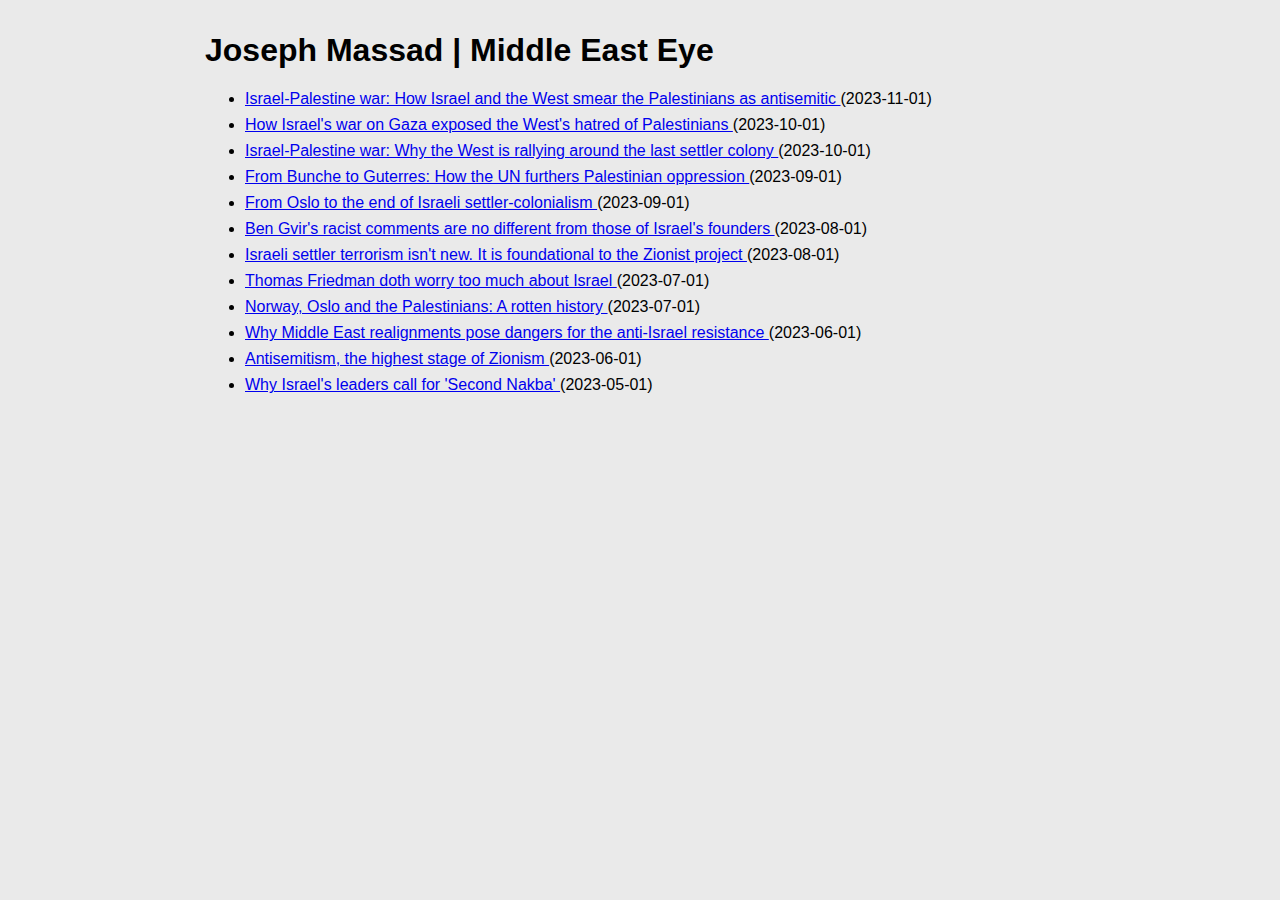
<file: index.html>
<html lang="en"><head><link rel="stylesheet" href="style.css" /><title>Joseph Massad | Middle East Eye</title></head><body><h1>Joseph Massad | Middle East Eye</h1><ul><li><a href="2023/11/15/israel-west-smear-palestinians-antisemitic.html">
Israel-Palestine war: How Israel and the West smear the Palestinians as antisemitic
</a> (2023-11-01)</li><li><a href="2023/10/27/how-israel-war-gaza-exposed-west-hatred-palestinians.html">
How Israel's war on Gaza exposed the West's hatred of Palestinians
</a> (2023-10-01)</li><li><a href="2023/10/10/israel-palestine-why-west-rally-around-last-settler-colony.html">
Israel-Palestine war: Why the West is rallying around the last settler colony
</a> (2023-10-01)</li><li><a href="2023/09/30/un-palestinian-bunche-guterres-furthers-oppression-how.html">
From Bunche to Guterres: How the UN furthers Palestinian oppression
</a> (2023-09-01)</li><li><a href="2023/09/14/israel-palestine-oslo-accords-settler-colonialism-end.html">
From Oslo to the end of Israeli settler-colonialism
</a> (2023-09-01)</li><li><a href="2023/08/31/israel-ben-gvir-racist-comments-no-different-israels-founders.html">
Ben Gvir's racist comments are no different from those of Israel's founders
</a> (2023-08-01)</li><li><a href="2023/08/15/israel-settler-terrorism-not-new-foundational-zionist-project.html">
Israeli settler terrorism isn't new. It is foundational to the Zionist project
</a> (2023-08-01)</li><li><a href="2023/07/28/thomas-friedman-doth-worry-too-much-about-israel.html">
Thomas Friedman doth worry too much about Israel
</a> (2023-07-01)</li><li><a href="2023/07/18/norway-palestinians-rotten-history.html">
Norway, Oslo and the Palestinians: A rotten history
</a> (2023-07-01)</li><li><a href="2023/06/29/middle-east-realignments-pose-danger-anti-israel-resistance.html">
Why Middle East realignments pose dangers for the anti-Israel resistance
</a> (2023-06-01)</li><li><a href="2023/06/15/anti-semitism-highest-stage-zionism.html">
Antisemitism, the highest stage of Zionism
</a> (2023-06-01)</li><li><a href="2023/05/29/why-israels-leaders-call-for-second-nakba.html">
Why Israel's leaders call for 'Second Nakba' 
</a> (2023-05-01)</li></ul></body></html>
</file>
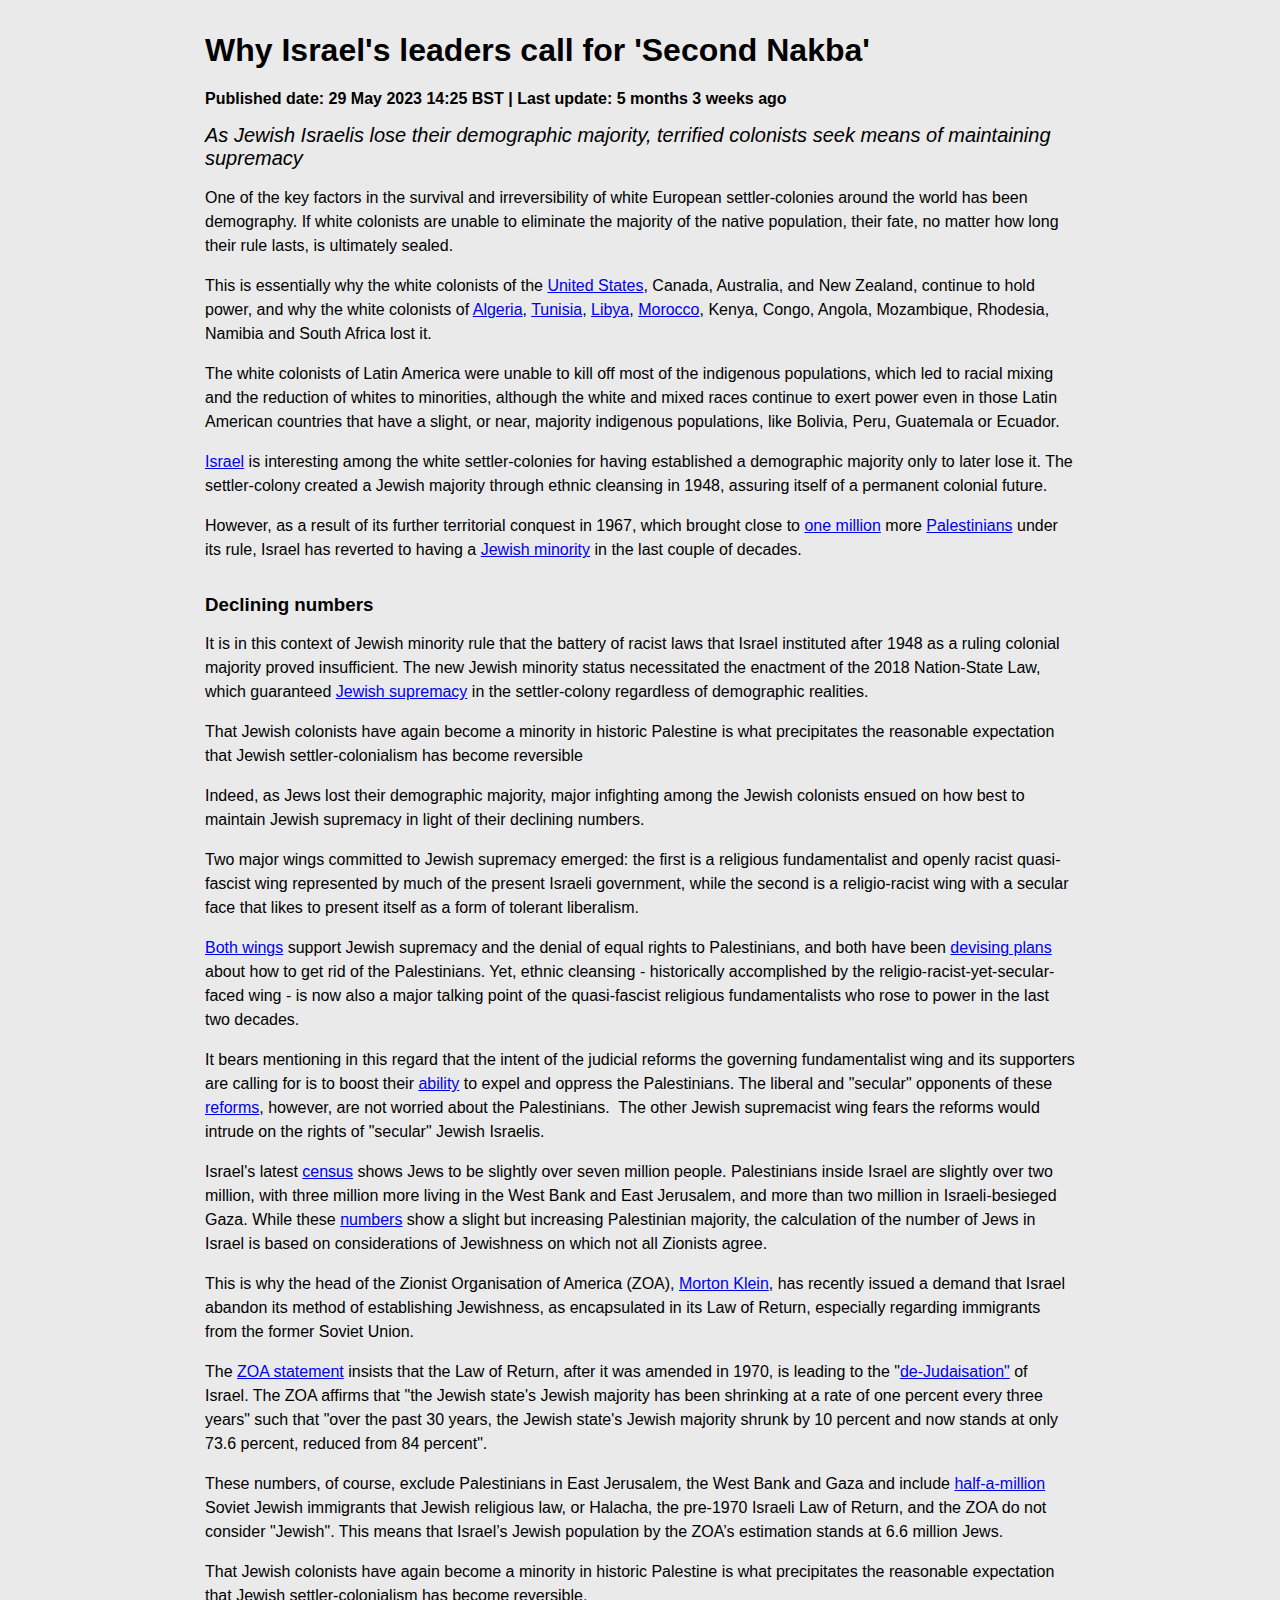
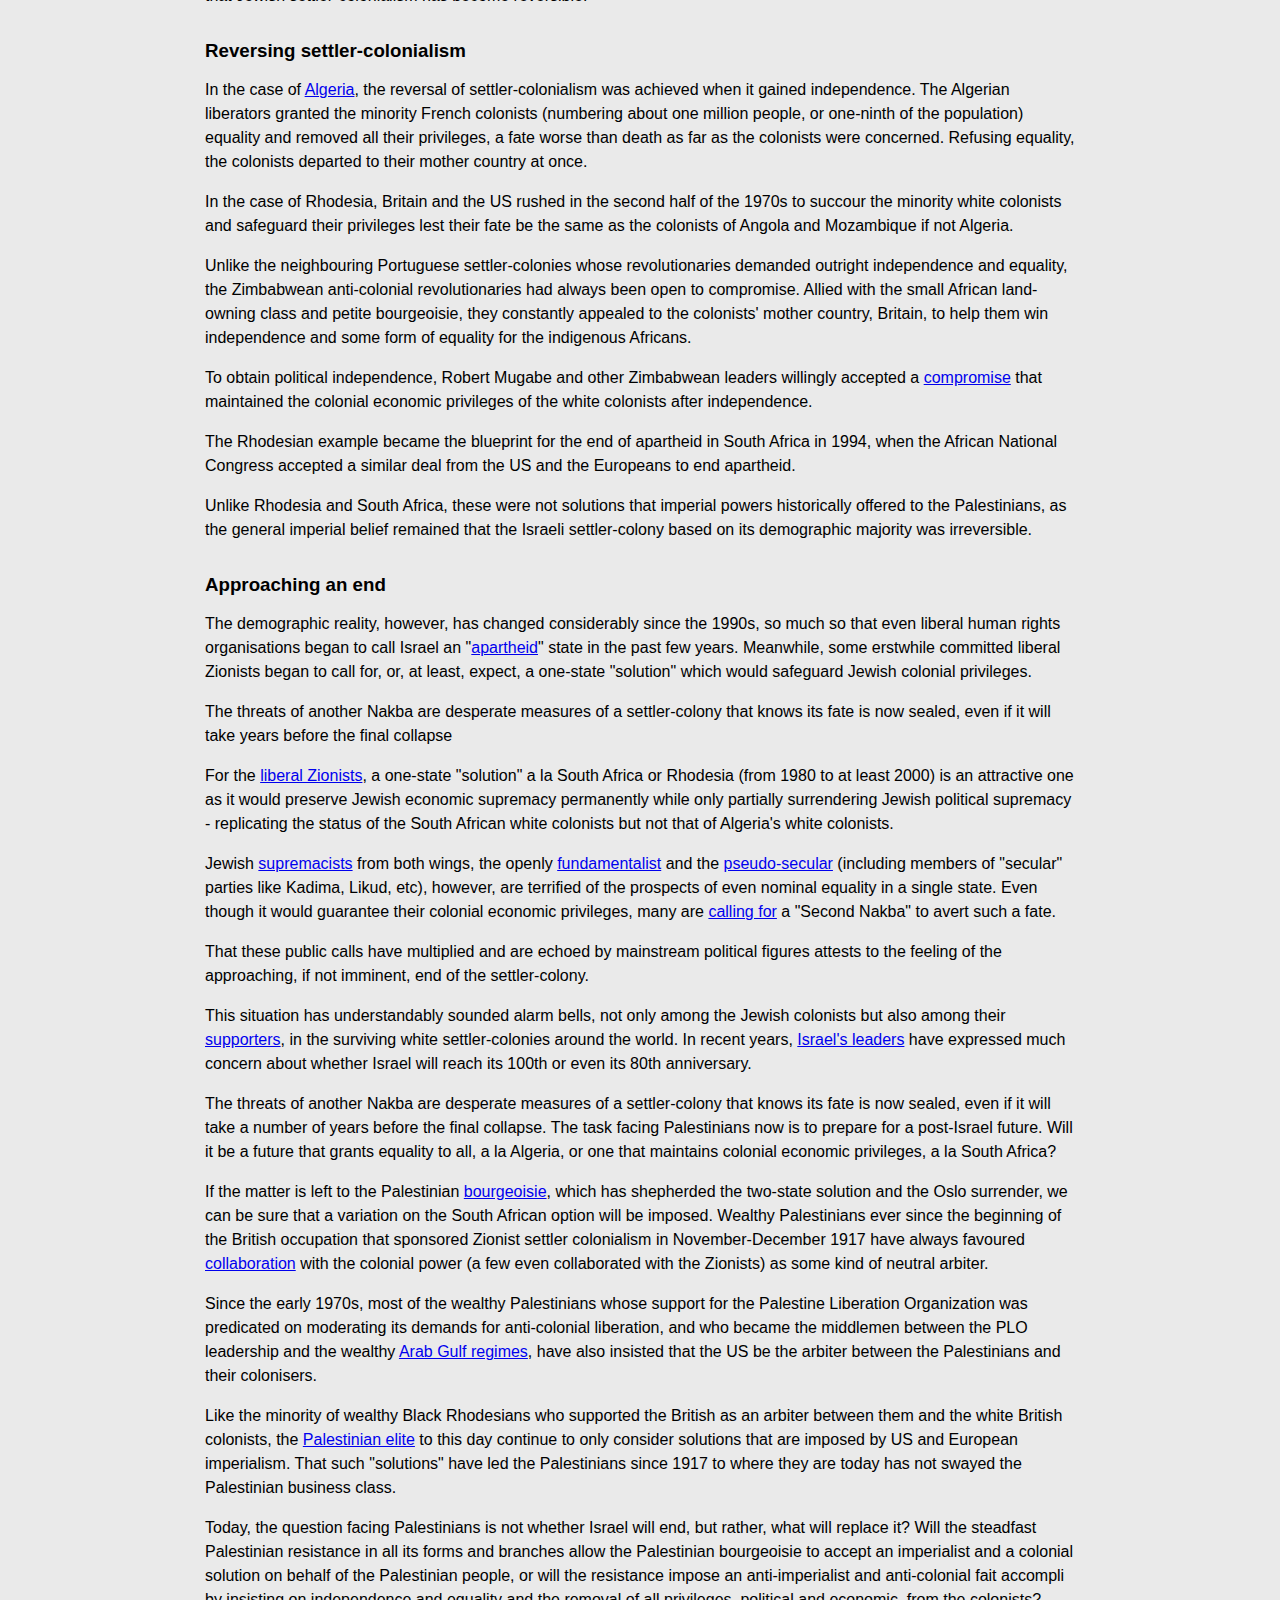
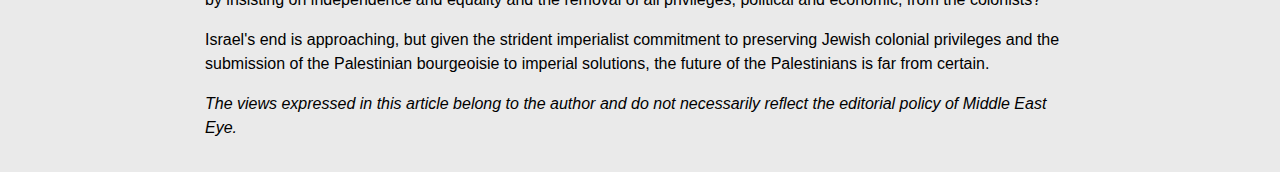
<file: 2023/05/29/why-israels-leaders-call-for-second-nakba.html>
<html lang="en"><head><title>
Why Israel's leaders call for 'Second Nakba' 
</title><style>.field-field-subhead {
    font-style: italic;
    font-size: 1.25rem;
}

.submitted-date {
    font-weight: bold;
    margin-bottom: 1rem;
}

body {
    font-family: sans-serif;
    padding: 2rem;
    max-width: 870px;
    margin: 0 auto;
    background-color: #eaeaea;
}

p {
    line-height: 150%;
}

h3 {
    margin-top: 2rem;
    margin-bottom: 0;
}

li {
    margin-bottom: 0.5rem;
}

img {
    display: none;
}</style><meta charset="UTF-8"><meta name="viewport" content="width=device-width, initial-scale=1, maximum-scale=1.0, user-scalable=no"></head><body><h1 class="page-title"><span class="field field-title">Why Israel's leaders call for 'Second Nakba' </span></h1><div class="submitted-date">          <span class="date-created">Published date:</span> 29 May 2023 14:25 BST            <span class="date-separator">| </span>            <span class="date-updated">Last update:</span> <span id="date-updatedago" data-timeago="1685366710">5 months 3 weeks</span> ago        </div><div class="field field-field-subhead">As Jewish Israelis lose their demographic majority, terrified colonists seek means of maintaining supremacy</div><p>One of the key factors in the survival and irreversibility of white European settler-colonies around the world has been demography. If white colonists are unable to eliminate the majority of the native population, their fate, no matter how long their rule lasts, is ultimately sealed. &nbsp;</p><p>This is essentially why the white colonists of the <a target="_blank" href="https://www.middleeasteye.net/countries/us">United States</a>, Canada, Australia, and New Zealand, continue to hold power, and why the white colonists of <a href="https://www.middleeasteye.net/countries/algeria">Algeria</a>, <a href="https://www.middleeasteye.net/countries/tunisia">Tunisia</a>, <a href="https://www.middleeasteye.net/countries/libya">Libya</a>, <a href="https://www.middleeasteye.net/countries/morocco">Morocco</a>, Kenya, Congo, Angola, Mozambique, Rhodesia, Namibia and South Africa lost it.</p><p>The white colonists of Latin America were unable to kill off most of the indigenous populations, which led to racial mixing and the reduction of whites to minorities, although the white and mixed races continue to exert power even in those Latin American countries that have a slight, or near, majority indigenous populations, like Bolivia, Peru, Guatemala or Ecuador.</p><p><a target="_blank" href="https://www.middleeasteye.net/countries/israel">Israel</a> is interesting among the white settler-colonies for having established a demographic majority only to later lose it. The settler-colony created a Jewish majority through ethnic cleansing in 1948, assuring itself of a permanent colonial future.</p><p>However, as a result of its further territorial conquest in 1967, which brought close to <a target="_blank" href="https://merip.org/1983/06/demographic-consequences-of-the-occupation/#:~:text=At%20the%20outbreak%20of%20the,and%20towns%20in%20the%20vicinity.">one million</a> more <a href="https://www.middleeasteye.net/countries/palestine">Palestinians</a> under its rule, Israel has reverted to having a <a href="https://www.middleeasteye.net/opinion/deal-century-safeguarding-israels-jewish-minority">Jewish minority</a> in the last couple of decades.</p><h3>Declining numbers</h3><p>It is in this context of Jewish minority rule that the battery of racist laws that Israel instituted after 1948 as a ruling colonial majority proved insufficient. The new Jewish minority status necessitated the enactment of the 2018 Nation-State Law, which guaranteed <a target="_blank" href="https://www.middleeasteye.net/opinion/secular-zionists-threaten-palestinians-much-more-jewish-fundamentalists">Jewish supremacy</a> in the settler-colony regardless of demographic realities.</p><p>That Jewish colonists have again become a minority in historic Palestine is what precipitates the reasonable expectation that Jewish settler-colonialism has become reversible</p><p>Indeed, as Jews lost their demographic majority, major infighting among the Jewish colonists ensued on how best to maintain Jewish supremacy in light of their declining numbers.</p><p>Two major wings committed to Jewish supremacy emerged: the first is a religious fundamentalist and openly racist quasi-fascist wing represented by much of the present Israeli government, while the second is a religio-racist wing with a secular face that likes to present itself as a form of tolerant liberalism.</p><p><a target="_blank" href="https://www.middleeasteye.net/opinion/secular-zionists-threaten-palestinians-much-more-jewish-fundamentalists">Both wings</a> support Jewish supremacy and the denial of equal rights to Palestinians, and both have been <a href="https://www.middleeasteye.net/opinion/deal-century-safeguarding-israels-jewish-minority">devising plans </a>about how to get rid of the Palestinians. Yet, ethnic cleansing - historically accomplished by the religio-racist-yet-secular-faced wing - is now also a major talking point of the quasi-fascist religious fundamentalists who rose to power in the last two decades.</p><p>It bears mentioning in this regard that the intent of the judicial reforms the governing fundamentalist wing and its supporters are calling for is to boost their <a target="_blank" href="https://jewishcurrents.org/could-israel-carry-out-another-nakba">ability</a> to expel and oppress the Palestinians. The liberal and "secular" opponents of these <a href="https://www.middleeasteye.net/opinion/israeli-protesters-demonstrate-safeguard-master-race-democracy">reforms</a>, however, are not worried about the Palestinians.&nbsp; The other Jewish supremacist wing fears the reforms would intrude on the rights of "secular" Jewish Israelis.</p><p>Israel's latest <a target="_blank" href="https://www.timesofisrael.com/israels-population-nears-10-million-a-12-fold-increase-since-states-1948-founding/">census</a> shows Jews to be slightly over seven million people. Palestinians inside Israel are slightly over two million, with three million more living in the West Bank and East Jerusalem, and more than two million in Israeli-besieged Gaza. While these <a href="https://www.aljazeera.com/news/2018/3/26/arabs-outnumber-jews-in-israel-occupied-territories-official">numbers</a> show a slight but increasing Palestinian majority, the calculation of the number of Jews in Israel is based on considerations of Jewishness on which not all Zionists agree.</p><p>This is why the head of the Zionist Organisation of America (ZOA), <a target="_blank" href="https://zoa.org/2023/01/10446803-israels-right-of-return-grandparent-clause-is-de-judaizing-the-jewish-state-eliminate-it/">Morton Klein</a>, has recently issued a demand that Israel abandon its method of establishing Jewishness, as encapsulated in its Law of Return, especially regarding immigrants from the former Soviet Union.</p><p>The <a target="_blank" href="https://zoa.org/2023/01/10446803-israels-right-of-return-grandparent-clause-is-de-judaizing-the-jewish-state-eliminate-it/">ZOA statement</a> insists that the Law of Return, after it was amended in 1970, is leading to the "<a href="https://www.counterpunch.org/2023/02/17/american-zionists-accuse-israel-of-de-judaizing-the-jewish-state/">de-Judaisation"</a> of Israel. The ZOA affirms that "the Jewish state's Jewish majority has been shrinking at a rate of one percent every three years" such that "over the past 30 years, the Jewish state's Jewish majority shrunk by 10 percent and now stands at only 73.6 percent, reduced from 84 percent".</p><p>These numbers, of course, exclude Palestinians in East Jerusalem, the West Bank and Gaza and include <a target="_blank" href="https://zoa.org/2023/01/10446803-israels-right-of-return-grandparent-clause-is-de-judaizing-the-jewish-state-eliminate-it/">half-a-million</a> Soviet Jewish immigrants that Jewish religious law, or Halacha, the pre-1970 Israeli Law of Return, and the ZOA do not consider "Jewish". This means that Israel’s Jewish population by the ZOA’s estimation stands at 6.6 million Jews.</p><p>That Jewish colonists have again become a minority in historic Palestine is what precipitates the reasonable expectation that Jewish settler-colonialism has become reversible.</p><h3>Reversing settler-colonialism</h3><p>In the case of <a target="_blank" href="https://www.middleeasteye.net/opinion/france-algeria-israel-settler-colonies-arab-world">Algeria</a>, the reversal of settler-colonialism was achieved when it gained independence. The Algerian liberators granted the minority French colonists (numbering about one million people, or one-ninth of the population) equality and removed all their privileges, a fate worse than death as far as the colonists were concerned. Refusing equality, the colonists departed to their mother country at once.</p><p>In the case of Rhodesia, Britain and the US rushed in the second half of the 1970s to succour the minority white colonists and safeguard their privileges lest their fate be the same as the colonists of Angola and Mozambique if not Algeria. &nbsp;</p><p>Unlike the neighbouring Portuguese settler-colonies whose revolutionaries demanded outright independence and equality, the Zimbabwean anti-colonial revolutionaries had always been open to compromise. Allied with the small African land-owning class and petite bourgeoisie, they constantly appealed to the colonists' mother country, Britain, to help them win independence and some form of equality for the indigenous Africans.</p><p>To obtain political independence, Robert Mugabe and other Zimbabwean leaders willingly accepted a <a target="_blank" href="http://humanityjournal.org/wp-content/uploads/2018/09/9.2.1-Massad.pdf">compromise</a> that maintained the colonial economic privileges of the white colonists after independence.</p><p>The Rhodesian example became the blueprint for the end of apartheid in South Africa in 1994, when the African National Congress accepted a similar deal from the US and the Europeans to end apartheid.</p><p>Unlike Rhodesia and South Africa, these were not solutions that imperial powers historically offered to the Palestinians, as the general imperial belief remained that the Israeli settler-colony based on its demographic majority was irreversible.</p><h3>Approaching an end</h3><p>The demographic reality, however, has changed considerably since the 1990s, so much so that even liberal human rights organisations began to call Israel an "<a target="_blank" href="https://www.middleeasteye.net/opinion/israel-palestine-apartheid-long-making-news">apartheid</a>" state in the past few years. Meanwhile, some erstwhile committed liberal Zionists began to call for, or, at least, expect, a one-state "solution" which would safeguard Jewish colonial privileges.</p><p>The threats of another Nakba are desperate measures of a settler-colony that knows its fate is now sealed, even if it will take years before the final collapse</p><p>For the <a target="_blank" href="https://www.middleeasteye.net/opinion/jewish-colonists-and-three-one-state-solutions">liberal Zionists</a>, a one-state "solution" a la South Africa or Rhodesia (from 1980 to at least 2000) is an attractive one as it would preserve Jewish economic supremacy permanently while only partially surrendering Jewish political supremacy - replicating the status of the South African white colonists but not that of Algeria's white colonists.</p><p>Jewish <a target="_blank" href="https://www.middleeasteye.net/news/israel-palestine-army-general-warns-nakba">supremacists</a> from both wings, the openly <a href="https://www.jpost.com/opinion/there-must-not-be-a-second-nakba-editorial-688750">fundamentalist</a> and the <a href="https://www.972mag.com/second-nakba-mainstream-israeli-right/">pseudo-secular</a> (including members of "secular" parties like Kadima, Likud, etc), however, are terrified of the prospects of even nominal equality in a single state. Even though it would guarantee their colonial economic privileges, many are <a href="https://www.jpost.com/opinion/there-must-not-be-a-second-nakba-editorial-688750">calling for</a> a "Second Nakba" to avert such a fate.</p><p>That these public calls have multiplied and are echoed by mainstream political figures attests to the feeling of the approaching, if not imminent, end of the settler-colony.</p><p>This situation has understandably sounded alarm bells, not only among the Jewish colonists but also among their <a target="_blank" href="https://www.theguardian.com/world/2014/apr/28/israel-apartheid-state-peace-talks-john-kerry">supporters</a>, in the surviving white settler-colonies around the world. In recent years, <a href="https://www.middleeasteye.net/opinion/israel-leaders-allies-panic-over-future-why">Israel's leaders</a> have expressed much concern about whether Israel will reach its 100th or even its 80th anniversary.</p><p>The threats of another Nakba are desperate measures of a settler-colony that knows its fate is now sealed, even if it will take a number of years before the final collapse. The task facing Palestinians now is to prepare for a post-Israel future. Will it be a future that grants equality to all, a la Algeria, or one that maintains colonial economic privileges, a la South Africa?</p><p>If the matter is left to the Palestinian <a target="_blank" href="https://www.jstor.org/stable/10.1525/jps.2002.31.4.102">bourgeoisie</a>, which has shepherded the two-state solution and the Oslo surrender, we can be sure that a variation on the South African option will be imposed. Wealthy Palestinians ever since the beginning of the British occupation that sponsored Zionist settler colonialism in November-December 1917 have always favoured <a href="https://www.middleeasteye.net/opinion/Israel-western-allies-run-out-Palestinian-enforcers">collaboration</a> with the colonial power (a few even collaborated with the Zionists) as some kind of neutral arbiter.</p><p>Since the early 1970s, most of the wealthy Palestinians whose support for the Palestine Liberation Organization was predicated on moderating its demands for anti-colonial liberation, and who became the middlemen between the PLO leadership and the wealthy <a target="_blank" href="https://www.middleeasteye.net/opinion/uaes-love-affair-israel">Arab Gulf regimes</a>, have also insisted that the US be the arbiter between the Palestinians and their colonisers.</p><p>Like the minority of wealthy Black Rhodesians who supported the British as an arbiter between them and the white British colonists, the <a target="_blank" href="https://www.middleeasteye.net/opinion/deal-century-final-part-oslo-trap-laid-palestinian-political-elites">Palestinian elite</a> to this day continue to only consider solutions that are imposed by US and European imperialism. That such "solutions" have led the Palestinians since 1917 to where they are today has not swayed the Palestinian business class. &nbsp;</p><p>Today, the question facing Palestinians is not whether Israel will end, but rather, what will replace it? Will the steadfast Palestinian resistance in all its forms and branches allow the Palestinian bourgeoisie to accept an imperialist and a colonial solution on behalf of the Palestinian people, or will the resistance impose an anti-imperialist and anti-colonial fait accompli by insisting on independence and equality and the removal of all privileges, political and economic, from the colonists?</p><p>Israel's end is approaching, but given the strident imperialist commitment to preserving Jewish colonial privileges and the submission of the Palestinian bourgeoisie to imperial solutions, the future of the Palestinians is far from certain.</p><p><i>The views expressed in this article belong to the author and do not necessarily reflect the editorial policy of Middle East Eye.</i></p></body></html>
</file>
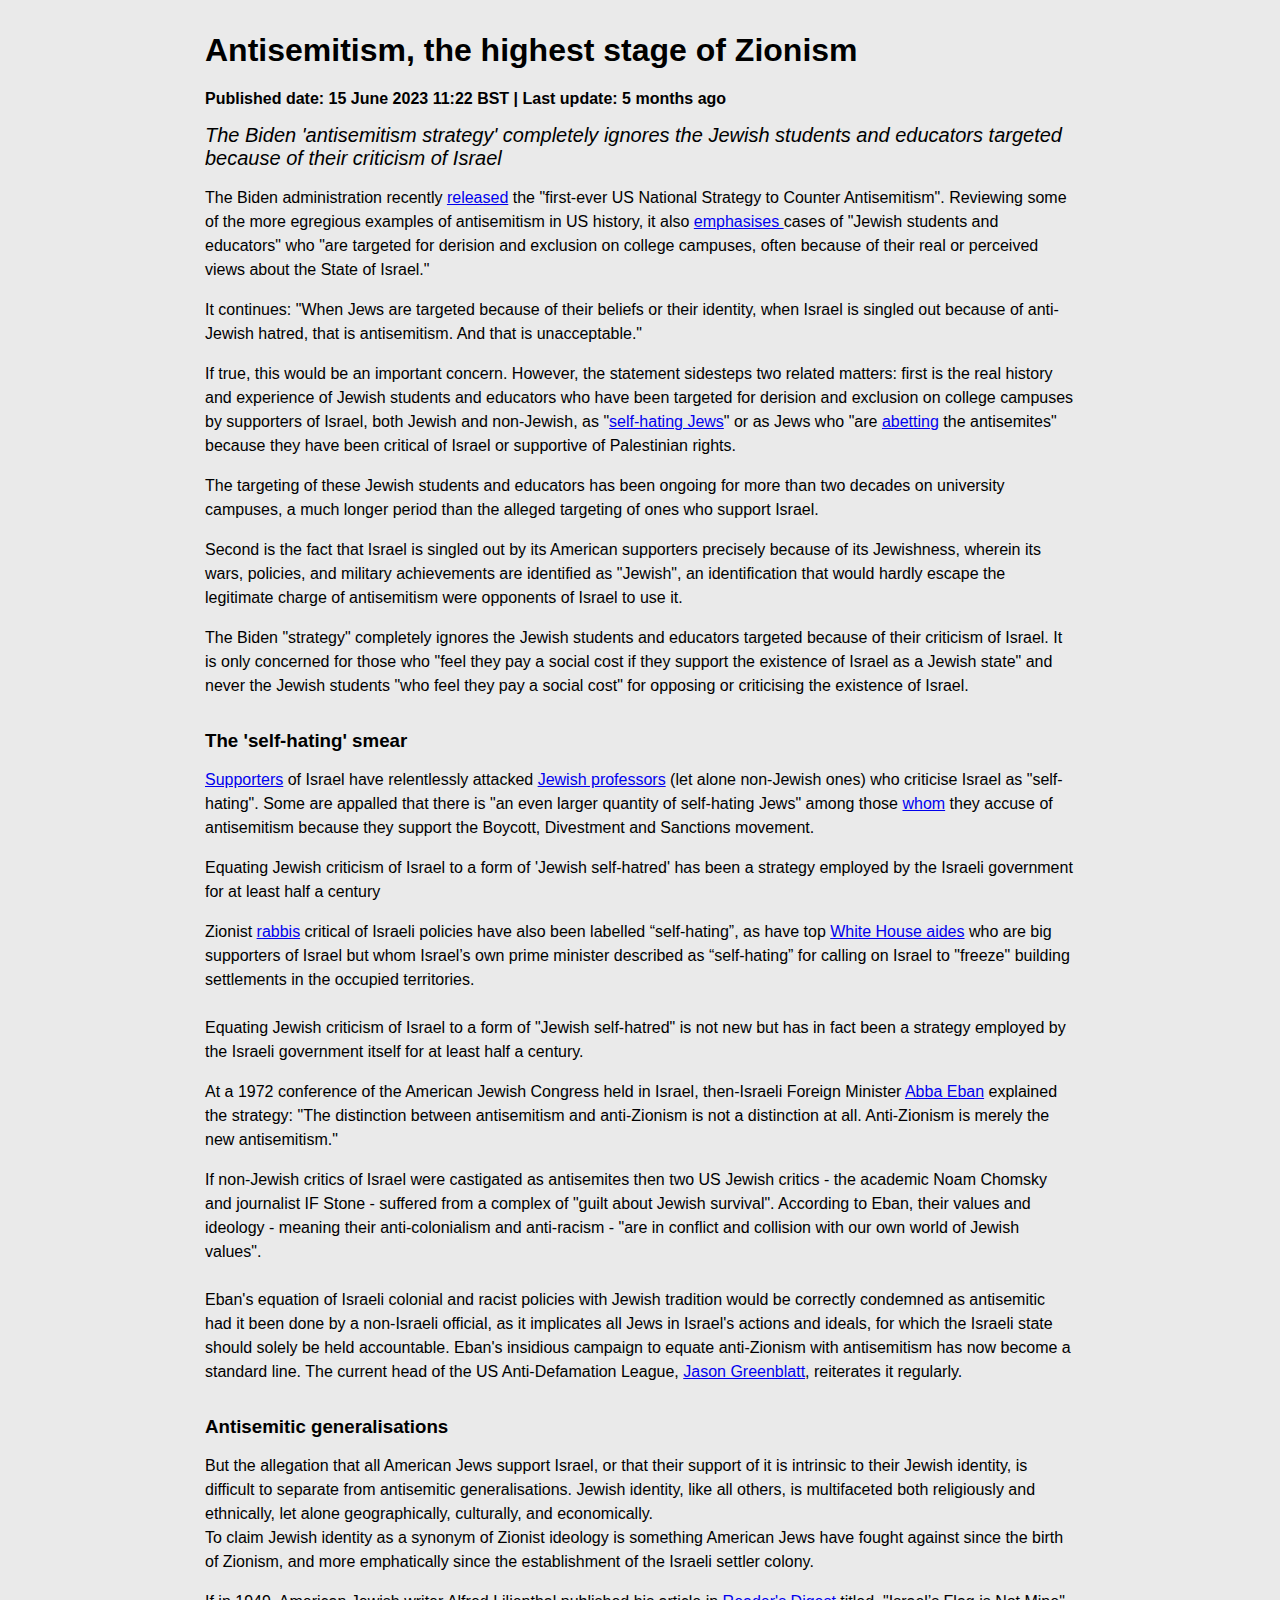
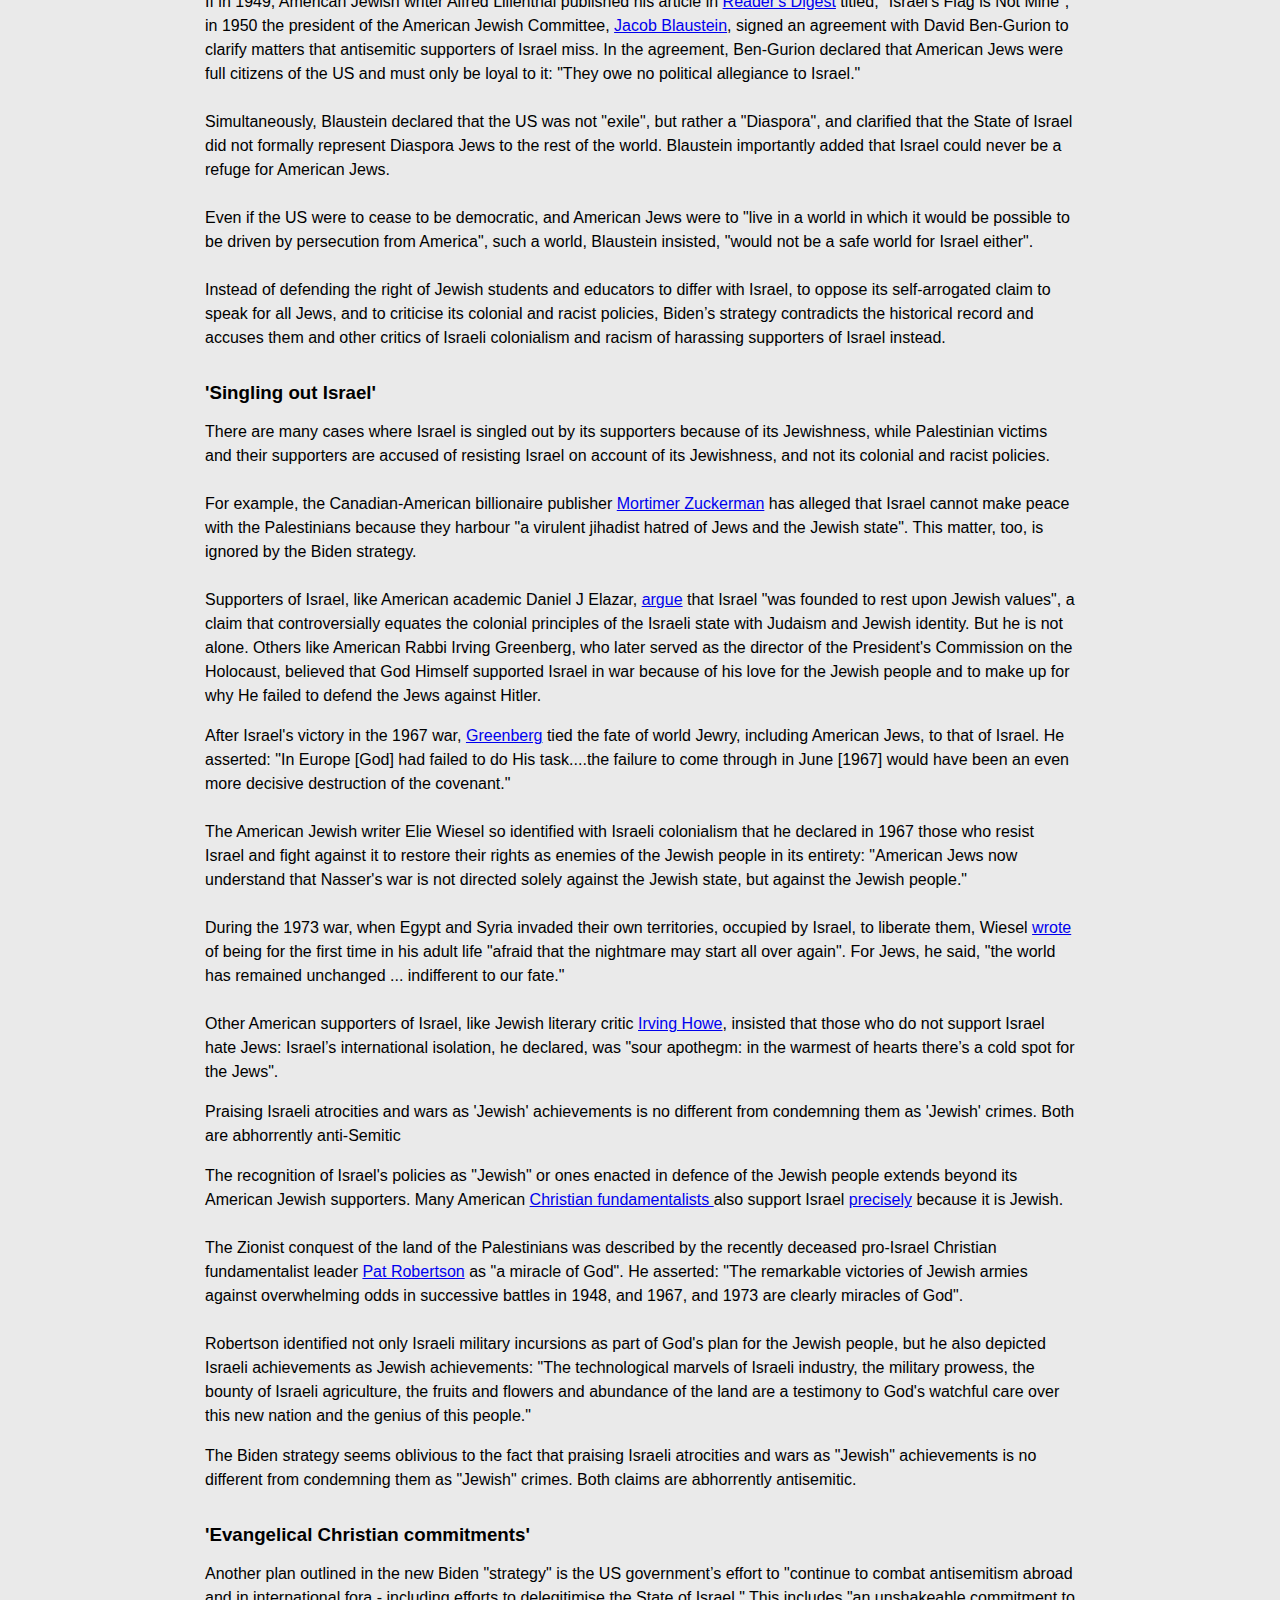
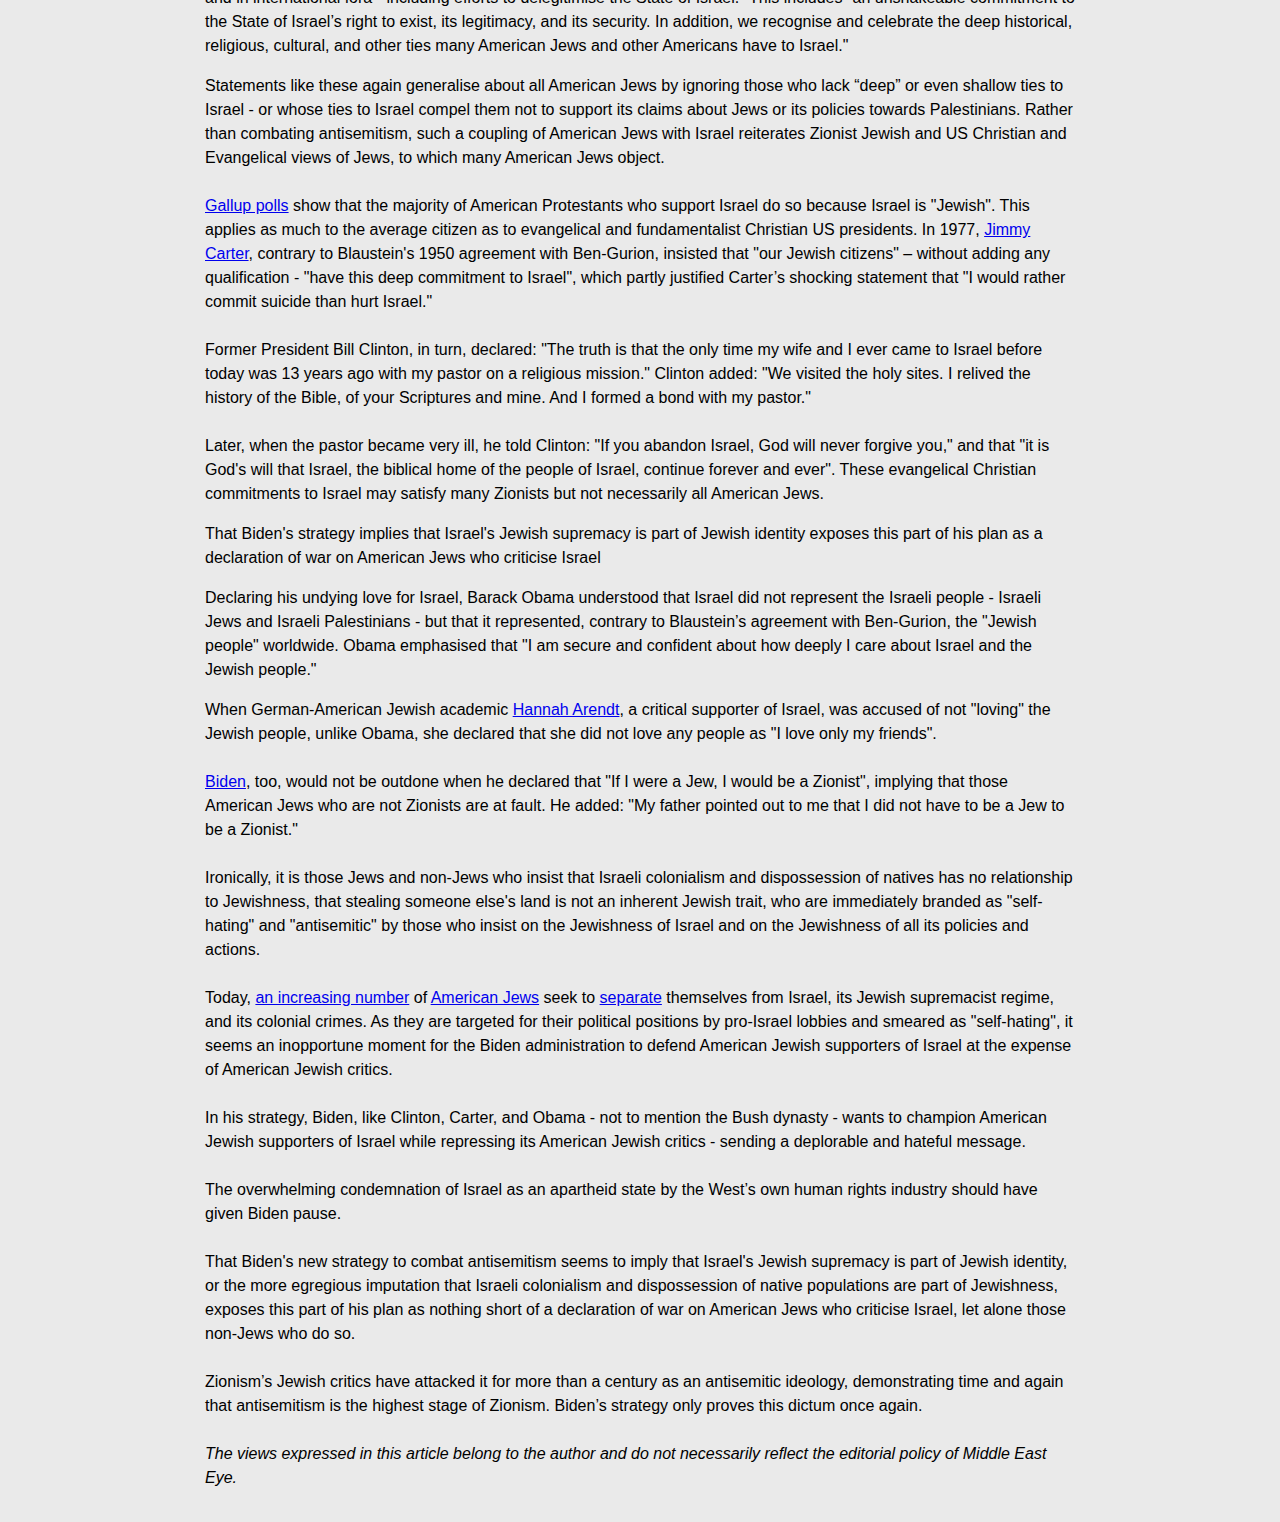
<file: 2023/06/15/anti-semitism-highest-stage-zionism.html>
<html lang="en"><head><title>
Antisemitism, the highest stage of Zionism
</title><style>.field-field-subhead {
    font-style: italic;
    font-size: 1.25rem;
}

.submitted-date {
    font-weight: bold;
    margin-bottom: 1rem;
}

body {
    font-family: sans-serif;
    padding: 2rem;
    max-width: 870px;
    margin: 0 auto;
    background-color: #eaeaea;
}

p {
    line-height: 150%;
}

h3 {
    margin-top: 2rem;
    margin-bottom: 0;
}

li {
    margin-bottom: 0.5rem;
}

img {
    display: none;
}</style><meta charset="UTF-8"><meta name="viewport" content="width=device-width, initial-scale=1, maximum-scale=1.0, user-scalable=no"></head><body><h1 class="page-title"><span class="field field-title">Antisemitism, the highest stage of Zionism</span></h1><div class="submitted-date">          <span class="date-created">Published date:</span> 15 June 2023 11:22 BST            <span class="date-separator">| </span>            <span class="date-updated">Last update:</span> <span id="date-updatedago" data-timeago="1686824555">5 months</span> ago        </div><div class="field field-field-subhead">The Biden 'antisemitism strategy' completely ignores the Jewish students and educators targeted because of their criticism of Israel</div><p>The Biden administration recently <a target="_blank" href="https://www.whitehouse.gov/briefing-room/statements-releases/2023/05/25/fact-sheet-biden-harris-administration-releases-first-ever-u-s-national-strategy-to-counter-antisemitism/">released</a> the "first-ever US National Strategy to Counter Antisemitism". Reviewing some of the more egregious examples of antisemitism in US history, it also <a href="https://www.whitehouse.gov/wp-content/uploads/2023/05/U.S.-National-Strategy-to-Counter-Antisemitism.pdf">emphasises </a>cases of "Jewish students and educators" who "are targeted for derision and exclusion on college campuses, often because of their real or perceived views about the State of Israel."</p><p>It continues: "When Jews are targeted because of their beliefs or their identity, when Israel is singled out because of anti-Jewish hatred, that is antisemitism. And that is unacceptable."</p><p>If true, this would be an important concern. However, the statement sidesteps two related matters: first is the real history and experience of Jewish students and educators who have been targeted for derision and exclusion on college campuses by supporters of Israel, both Jewish and non-Jewish, as "<a target="_blank" href="https://www.haaretz.com/opinion/2013-04-04/ty-article/.premium/daniel-monterescu-diary-of-a-self-hating-jew/0000017f-dbc0-df62-a9ff-dfd7bd850000">self-hating Jews</a>" or as Jews who "are <a href="https://www.jpost.com/blogs/classroom-battlegrounds/me-an-anti-semite-398966">abetting</a> the antisemites" because they have been critical of Israel or supportive of Palestinian rights.</p><p>The targeting of these Jewish students and educators has been ongoing for more than two decades on university campuses, a much longer period than the alleged targeting of ones who support Israel.</p><p>Second is the fact that Israel is singled out by its American supporters precisely because of its Jewishness, wherein its wars, policies, and military achievements are identified as "Jewish", an identification that would hardly escape the legitimate charge of antisemitism were opponents of Israel to use it.</p><p>The Biden "strategy" completely ignores the Jewish students and educators targeted because of their criticism of Israel. It is only concerned for those who "feel they pay a social cost if they support the existence of Israel as a Jewish state" and never the Jewish students "who feel they pay a social cost" for opposing or criticising the existence of Israel.</p><h3>The 'self-hating' smear</h3><p><a target="_blank" href="https://jewishjournal.com/commentary/opinion/355325/when-it-comes-to-hating-jews-academic-freedom-is-in-full-bloom/">Supporters</a> of Israel have relentlessly attacked <a href="https://www.jacksonville.com/story/news/2011/01/23/controversial-jewish-author-speak-unf/15917110007/">Jewish professors</a> (let alone non-Jewish ones) who criticise Israel as "self-hating". Some are appalled that there is "an even larger quantity of self-hating Jews" among those <a href="https://www.jcpa.org/phas/phas-36.htm">whom</a> they accuse of antisemitism because they support the Boycott, Divestment and Sanctions movement. &nbsp;</p><p>Equating Jewish criticism of Israel to a form of 'Jewish self-hatred' has been a strategy employed by the Israeli government for at least half a century</p><p>Zionist <a target="_blank" href="https://www.nytimes.com/2002/10/05/arts/seeking-campus-dialogue-not-diatribe.html">rabbis</a> critical of Israeli policies have also been labelled “self-hating”, as have top <a href="https://www.nytimes.com/2002/10/05/arts/seeking-campus-dialogue-not-diatribe.html">White House aides</a> who are big supporters of Israel but whom Israel’s own prime minister described as “self-hating” for calling on Israel to "freeze" building settlements in the occupied territories.<br><br>Equating Jewish criticism of Israel to a form of "Jewish self-hatred" is not new but has in fact been a strategy employed by the Israeli government itself for at least half a century.</p><p>At a 1972 conference of the American Jewish Congress held in Israel, then-Israeli Foreign Minister <a target="_blank" href="https://www.middleeasteye.net/opinion/pro-zionism-and-antisemitism-are-inseparable-and-always-have-been">Abba Eban</a> explained the strategy: "The distinction between antisemitism and anti-Zionism is not a distinction at all. Anti-Zionism is merely the new antisemitism."</p><p>If non-Jewish critics of Israel were castigated as antisemites then two US Jewish critics - the academic Noam Chomsky and journalist IF Stone - suffered from a complex of "guilt about Jewish survival". According to Eban, their values and ideology - meaning their anti-colonialism and anti-racism - "are in conflict and collision with our own world of Jewish values".<br><br>Eban's equation of Israeli colonial and racist policies with Jewish tradition would be correctly condemned as antisemitic had it been done by a non-Israeli official, as it implicates all Jews in Israel's actions and ideals, for which the Israeli state should solely be held accountable. Eban's insidious campaign to equate anti-Zionism with antisemitism has now become a standard line. The current head of the US Anti-Defamation League, <a target="_blank" href="https://twitter.com/JGreenblattADL/status/1659686448138706946?ref_src=twsrc%5Etfw%7Ctwcamp%5Etweetembed%7Ctwterm%5E1659686448138706946%7Ctwgr%5E6af8b3820163be6932285450af933649cbbccaf9%7Ctwcon%5Es1_&amp;ref_url=https%3A%2F%2Felectronicintifada.net%2Fblogs%2Fali-abunimah%2Fbiden-launches-new-plan-censor-criticism-israel">Jason Greenblatt</a>, reiterates it regularly.</p><h3>Antisemitic generalisations</h3><p>But the allegation that all American Jews support Israel, or that their support of it is intrinsic to their Jewish identity, is difficult to separate from antisemitic generalisations. Jewish identity, like all others, is multifaceted both religiously and ethnically, let alone geographically, culturally, and economically.<br>To claim Jewish identity as a synonym of Zionist ideology is something American Jews have fought against since the birth of Zionism, and more emphatically since the establishment of the Israeli settler colony.</p><p>If in 1949, American Jewish writer Alfred Lilienthal published his article in <a target="_blank" href="https://www.wrmea.org/2008-december/alfred-m.-lilienthal-1913-2008-a-prophetic-jewish-voice-is-stilled.html">Reader's Digest</a> titled, "Israel’s Flag is Not Mine", in 1950 the president of the American Jewish Committee,&nbsp;<a href="https://www.ajcarchives.org/AJC_DATA/Files/514.PDF">Jacob Blaustein</a>, signed an agreement with David Ben-Gurion to clarify matters that antisemitic supporters of Israel miss. In the agreement, Ben-Gurion declared that American Jews were full citizens of the US and must only be loyal to it: "They owe no political allegiance to Israel."<br><br>Simultaneously, Blaustein declared that the US was not "exile", but rather a "Diaspora", and clarified that the State of Israel did not formally represent Diaspora Jews to the rest of the world. Blaustein importantly added that Israel could never be a refuge for American Jews.<br><br>Even if the US were to cease to be democratic, and American Jews were to "live in a world in which it would be possible to be driven by persecution from America", such a world, Blaustein insisted, "would not be a safe world for Israel either".<br><br>Instead of defending the right of Jewish students and educators to differ with Israel, to oppose its self-arrogated claim to speak for all Jews, and to criticise its colonial and racist policies, Biden’s strategy contradicts the historical record and accuses them and other critics of Israeli colonialism and racism of harassing supporters of Israel instead.</p><h3>'Singling out Israel'</h3><p>There are many cases where Israel is singled out by its supporters because of its Jewishness, while Palestinian victims and their supporters are accused of resisting Israel on account of its Jewishness, and not its colonial and racist policies.<br><br>For example, the Canadian-American billionaire publisher <a target="_blank" href="https://www.usnews.com/opinion/articles/2014/08/20/anti-semitic-history-is-greatest-obstacle-to-peace-for-israel-palestinians">Mortimer Zuckerman</a> has alleged that Israel cannot make peace with the Palestinians because they harbour "a virulent jihadist hatred of Jews and the Jewish state". This matter, too, is ignored by the Biden strategy.<br><br>Supporters of Israel, like American academic Daniel J Elazar, <a href="https://www.jcpa.org/dje/articles2/values.htm">argue</a> that Israel "was founded to rest upon Jewish values", a claim that controversially equates the colonial principles of the Israeli state with Judaism and Jewish identity. But he is not alone. Others like American Rabbi Irving Greenberg, who later served as the director of the President's Commission on the Holocaust, believed that God Himself supported Israel in war because of his love for the Jewish people and to make up for why He failed to defend the Jews against Hitler.</p><p>After Israel's victory in the 1967 war, <a target="_blank" href="https://www.google.es/books/edition/The_Persistence_of_the_Palestinian_Quest/zv6SAgAAQBAJ?hl=en&amp;gbpv=1&amp;dq=persistence+of+the+Palestinian+question+massad&amp;printsec=frontcover">Greenberg</a> tied the fate of world Jewry, including American Jews, to that of Israel. He asserted: "In Europe [God] had failed to do His task....the failure to come through in June [1967] would have been an even more decisive destruction of the covenant."<br><br>The American Jewish writer Elie Wiesel so identified with Israeli colonialism that he declared in 1967 those who resist Israel and fight against it to restore their rights as enemies of the Jewish people in its entirety: "American Jews now understand that Nasser's war is not directed solely against the Jewish state, but against the Jewish people."<br><br>During the 1973 war, when Egypt and Syria invaded their own territories, occupied by Israel, to liberate them, Wiesel <a href="https://www.google.com/books/edition/The_Persistence_of_the_Palestinian_Quest/y_2SAgAAQBAJ?hl=en&amp;gbpv=1&amp;bsq=wiesel">wrote</a> of being for the first time in his adult life "afraid that the nightmare may start all over again". For Jews, he said, "the world has remained unchanged ... indifferent to our fate."<br><br>Other American supporters of Israel, like Jewish literary critic <a href="https://www.google.jo/books/edition/Fateful_Triangle/aHphMCIkhK0C?hl=en&amp;gbpv=1&amp;dq=fateful+triangle+chomsky&amp;printsec=frontcover">Irving Howe</a>, insisted that those who do not support Israel hate Jews: Israel’s international isolation, he declared, was "sour apothegm: in the warmest of hearts there’s a cold spot for the Jews".</p><p>Praising Israeli atrocities and wars as 'Jewish' achievements is no different from condemning them as 'Jewish' crimes. Both are abhorrently anti-Semitic</p><p>The recognition of Israel's policies as "Jewish" or ones enacted in defence of the Jewish people extends beyond its American Jewish supporters. Many American <a target="_blank" href="https://www.icej.org/blog/why-we-support-israel/">Christian fundamentalists </a>also support Israel <a href="https://www.washingtonpost.com/news/politics/wp/2018/05/14/half-of-evangelicals-support-israel-because-they-believe-it-is-important-for-fulfilling-end-times-prophecy/">precisely</a> because it is Jewish.<br><br>The Zionist conquest of the land of the Palestinians was described by the recently deceased pro-Israel Christian fundamentalist leader <a href="http://www.patrobertson.com/Speeches/IsraelLauder.asp">Pat Robertson</a> as "a miracle of God". He asserted: "The remarkable victories of Jewish armies against overwhelming odds in successive battles in 1948, and 1967, and 1973 are clearly miracles of God".<br><br>Robertson identified not only Israeli military incursions as part of God's plan for the Jewish people, but he also depicted Israeli achievements as Jewish achievements: "The technological marvels of Israeli industry, the military prowess, the bounty of Israeli agriculture, the fruits and flowers and abundance of the land are a testimony to God's watchful care over this new nation and the genius of this people."</p><p>The Biden strategy seems oblivious to the fact that praising Israeli atrocities and wars as "Jewish" achievements is no different from condemning them as "Jewish" crimes. Both claims are abhorrently antisemitic.</p><h3>'Evangelical Christian commitments'</h3><p>Another plan outlined in the new Biden "strategy" is the US government’s effort to "continue to combat antisemitism abroad and in international fora - including efforts to delegitimise the State of Israel." This includes "an unshakeable commitment to the State of Israel’s right to exist, its legitimacy, and its security. In addition, we recognise and celebrate the deep historical, religious, cultural, and other ties many American Jews and other Americans have to Israel."</p><p>Statements like these again generalise about all American Jews by ignoring those who lack “deep” or even shallow ties to Israel - or whose ties to Israel compel them not to support its claims about Jews or its policies towards Palestinians. Rather than combating antisemitism, such a coupling of American Jews with Israel reiterates Zionist Jewish and US Christian and Evangelical views of Jews, to which many American Jews object.<br><br><a target="_blank" href="https://news.gallup.com/opinion/polling-matters/350435/americans-religion-sympathies-middle-east.aspx">Gallup polls</a> show that the majority of American Protestants who support Israel do so because Israel is "Jewish". This applies as much to the average citizen as to evangelical and fundamentalist Christian US presidents. In 1977, <a href="https://www.jewishvirtuallibrary.org/u-s-presidential-quotes-about-jewish-homeland-and-israel-jewish-virtual-library#:~:text=Ronald%20Reagan%20(1980%2D1988)&amp;text=In%20Israel%2C%20free%20men%20and,of%20tyranny%20and%20unrest%20...">Jimmy Carter</a>, contrary to Blaustein's 1950 agreement with Ben-Gurion, insisted that "our Jewish citizens" – without adding any qualification - "have this deep commitment to Israel", which partly justified Carter’s shocking statement that "I would rather commit suicide than hurt Israel."<br><br>Former President Bill Clinton, in turn, declared: "The truth is that the only time my wife and I ever came to Israel before today was 13 years ago with my pastor on a religious mission." Clinton added: "We visited the holy sites. I relived the history of the Bible, of your Scriptures and mine. And I formed a bond with my pastor."<br><br>Later, when the pastor became very ill, he told Clinton: "If you abandon Israel, God will never forgive you," and that "it is God's will that Israel, the biblical home of the people of Israel, continue forever and ever". These evangelical Christian commitments to Israel may satisfy many Zionists but not necessarily all American Jews.</p><p>That Biden's strategy implies that Israel's Jewish supremacy is part of Jewish identity exposes this part of his plan as a declaration of war on American Jews who criticise Israel</p><p>Declaring his undying love for Israel, Barack Obama understood that Israel did not represent the Israeli people - Israeli Jews and Israeli Palestinians - but that it represented, contrary to Blaustein’s agreement with Ben-Gurion, the "Jewish people" worldwide. Obama emphasised that "I am secure and confident about how deeply I care about Israel and the Jewish people."</p><p>When German-American Jewish academic <a target="_blank" href="https://honeyfoundationforisrael.org/insights/to-love-or-not-to-love-the-jewish-people/">Hannah Arendt</a>, a critical supporter of Israel, was accused of not "loving" the Jewish people, unlike Obama, she declared that she did not love any people as "I love only my friends".<br><br><a href="https://www.youtube.com/watch?v=dbn4i7_CFIM">Biden</a>, too, would not be outdone when he declared that "If I were a Jew, I would be a Zionist", implying that those American Jews who are not Zionists are at fault. He added: "My father pointed out to me that I did not have to be a Jew to be a Zionist."<br type="_moz"><br>Ironically, it is those Jews and non-Jews who insist that Israeli colonialism and dispossession of natives has no relationship to Jewishness, that stealing someone else's land is not an inherent Jewish trait, who are immediately branded as "self-hating" and "antisemitic" by those who insist on the Jewishness of Israel and on the Jewishness of all its policies and actions.<br><br>Today, <a href="https://jfjfp.com/jewish-critics-of-zionism-and-of-israels-treatment-of-the-palestinians/">an increasing number</a> of <a href="https://edition.cnn.com/2023/03/24/middleeast/us-jews-israel-smotrich-mime-intl/index.html">American Jews</a> seek to <a href="https://www.jta.org/2023/02/01/united-states/prominent-jewish-leaders-add-to-drumbeat-of-criticism-of-israels-new-government">separate</a> themselves from Israel, its Jewish supremacist regime, and its colonial crimes. As they are targeted for their political positions by pro-Israel lobbies and smeared as "self-hating", it seems an inopportune moment for the Biden administration to defend American Jewish supporters of Israel at the expense of American Jewish critics.<br><br>In his strategy, Biden, like Clinton, Carter, and Obama - not to mention the Bush dynasty - wants to champion American Jewish supporters of Israel while repressing its American Jewish critics - sending a deplorable and hateful message.<br><br>The overwhelming condemnation of Israel as an apartheid state by the West’s own human rights industry should have given Biden pause.<br><br>That Biden's new strategy to combat antisemitism seems to imply that Israel's Jewish supremacy is part of Jewish identity, or the more egregious imputation that Israeli colonialism and dispossession of native populations are part of Jewishness, exposes this part of his plan as nothing short of a declaration of war on American Jews who criticise Israel, let alone those non-Jews who do so.<br><br>Zionism’s Jewish critics have attacked it for more than a century as an antisemitic ideology, demonstrating time and again that antisemitism is the highest stage of Zionism. Biden’s strategy only proves this dictum once again.<br><br><i>The views expressed in this article belong to the author and do not necessarily reflect the editorial policy of Middle East Eye.</i></p></body></html>
</file>
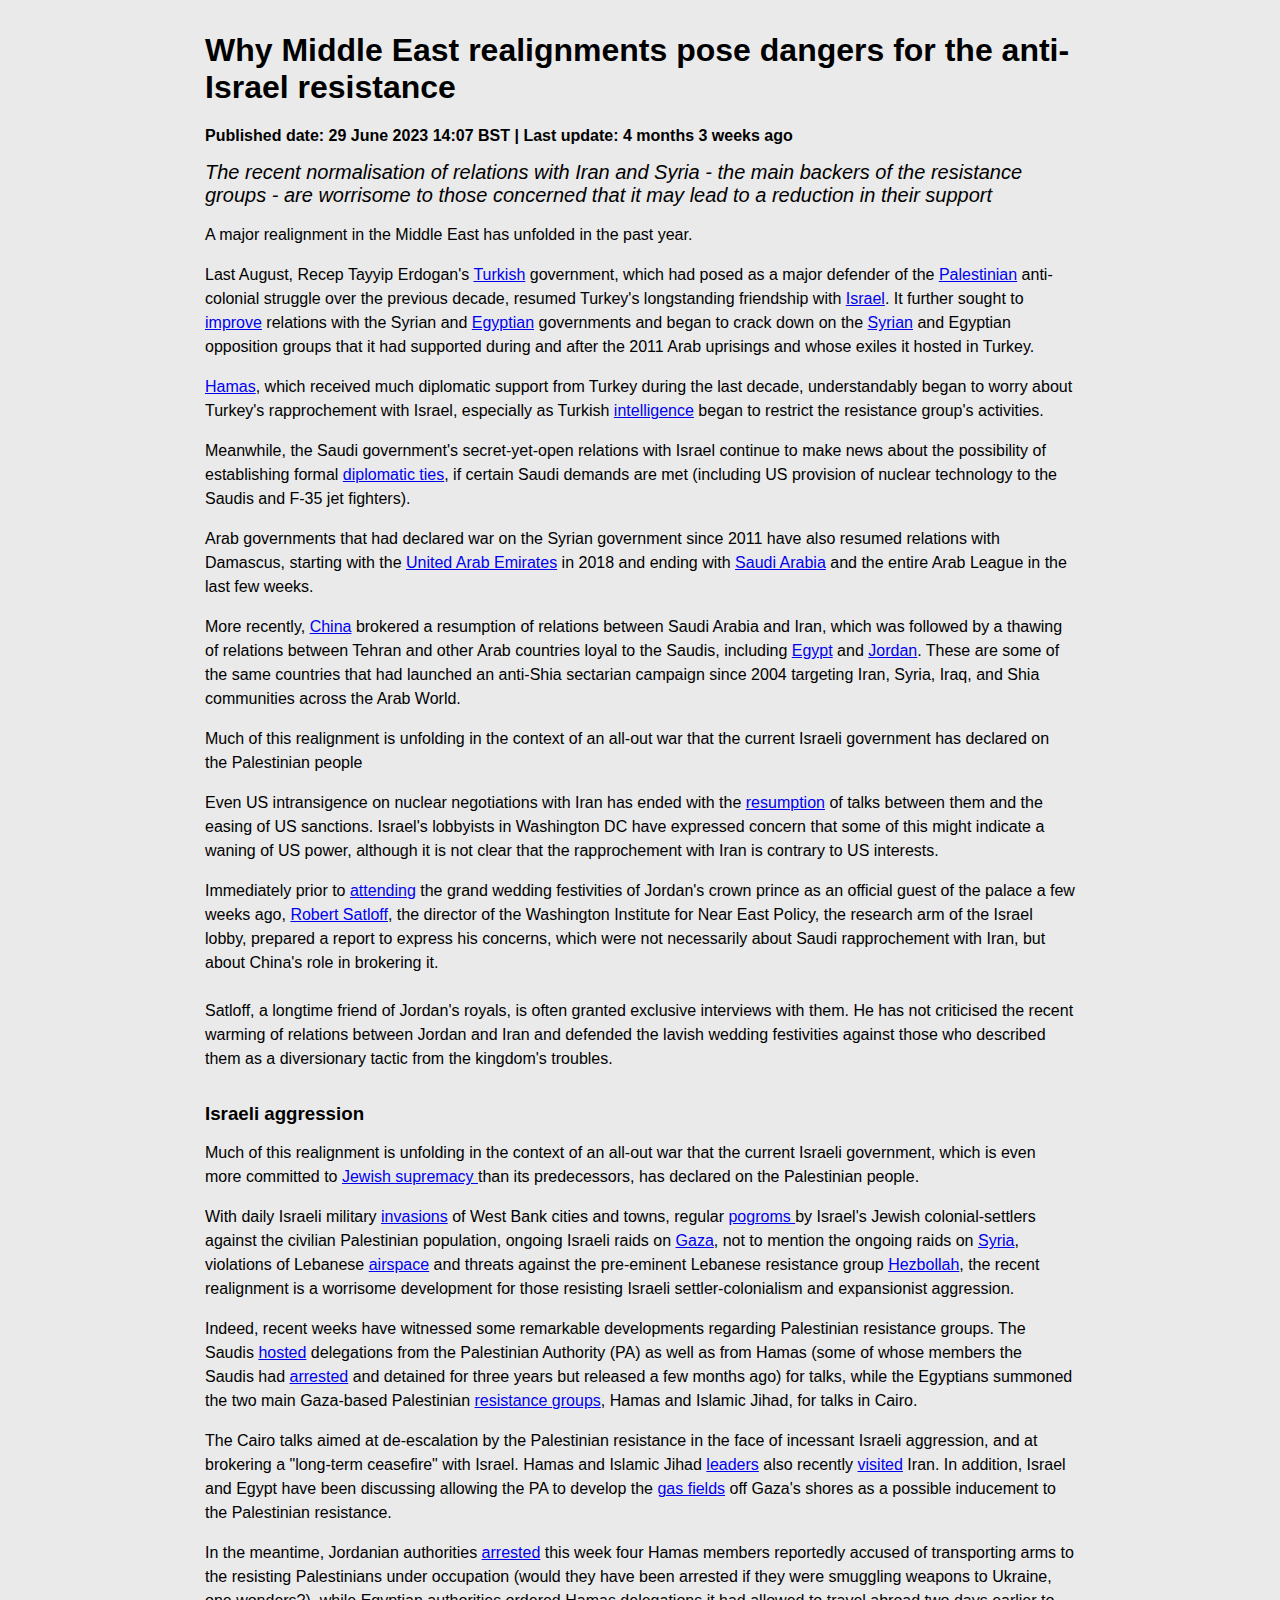
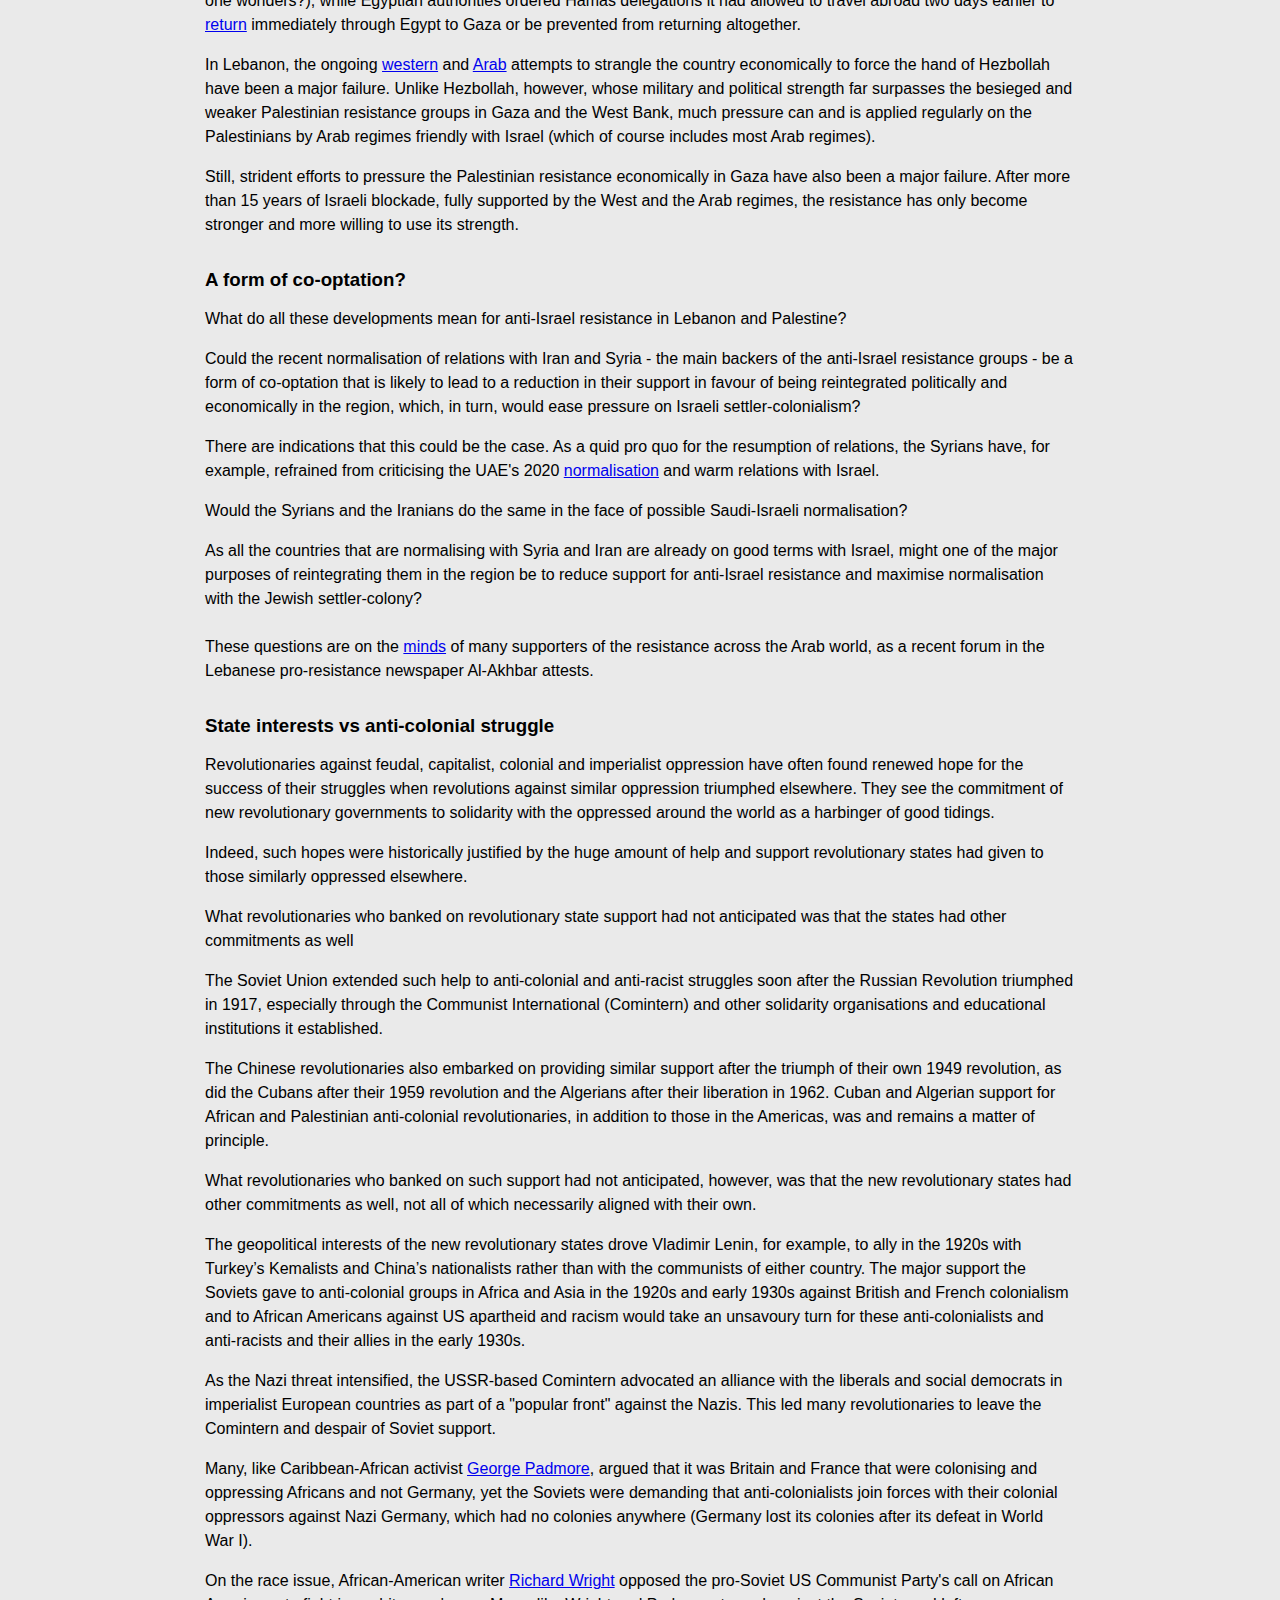
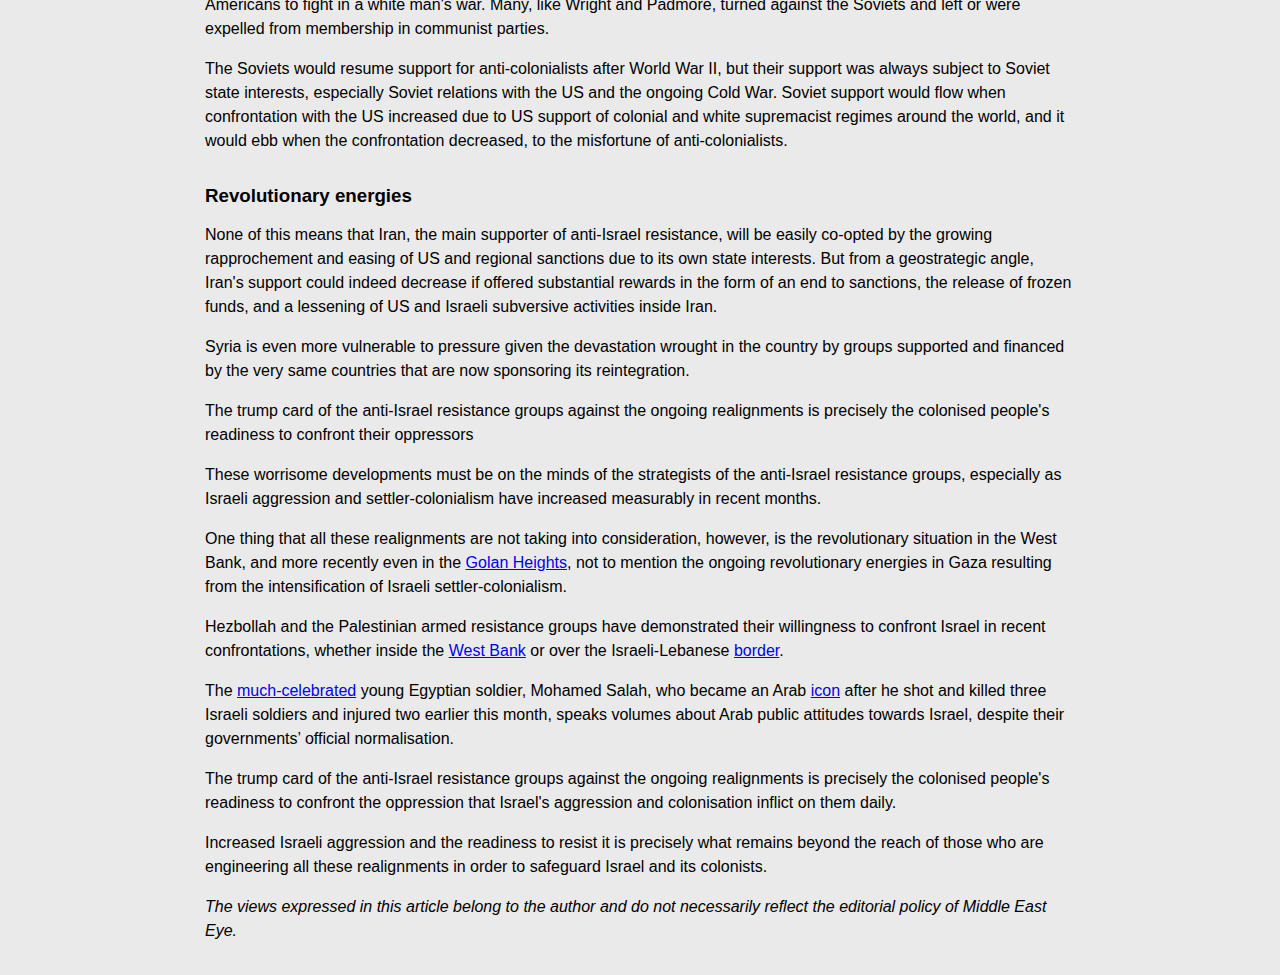
<file: 2023/06/29/middle-east-realignments-pose-danger-anti-israel-resistance.html>
<html lang="en"><head><title>
Why Middle East realignments pose dangers for the anti-Israel resistance
</title><style>.field-field-subhead {
    font-style: italic;
    font-size: 1.25rem;
}

.submitted-date {
    font-weight: bold;
    margin-bottom: 1rem;
}

body {
    font-family: sans-serif;
    padding: 2rem;
    max-width: 870px;
    margin: 0 auto;
    background-color: #eaeaea;
}

p {
    line-height: 150%;
}

h3 {
    margin-top: 2rem;
    margin-bottom: 0;
}

li {
    margin-bottom: 0.5rem;
}

img {
    display: none;
}</style><meta charset="UTF-8"><meta name="viewport" content="width=device-width, initial-scale=1, maximum-scale=1.0, user-scalable=no"></head><body><h1 class="page-title"><span class="field field-title">Why Middle East realignments pose dangers for the anti-Israel resistance</span></h1><div class="submitted-date">          <span class="date-created">Published date:</span> 29 June 2023 14:07 BST            <span class="date-separator">| </span>            <span class="date-updated">Last update:</span> <span id="date-updatedago" data-timeago="1688045223">4 months 3 weeks</span> ago        </div><div class="field field-field-subhead">The recent normalisation of relations with Iran and Syria - the main backers of the resistance groups - are worrisome to those concerned that it may lead to a reduction in their support</div><p>A major realignment in the Middle East has unfolded in the past year.</p><p>Last August, Recep Tayyip Erdogan's <a target="_blank" href="https://www.middleeasteye.net/countries/turkey">Turkish</a> government, which had posed as a major defender of the <a href="https://www.middleeasteye.net/countries/palestine">Palestinian</a> anti-colonial struggle over the previous decade, resumed Turkey's longstanding friendship with <a href="https://www.middleeasteye.net/countries/israel">Israel</a>. It further sought to <a href="https://www.aljazeera.com/news/2023/1/4/syria-opposition-uneasy-after-turkish-and-syrian-ministers-meet">improve</a> relations with the Syrian and <a href="https://www.newarab.com/news/ankara-cairo-detente-sees-anti-sisi-tv-channel-quit-turkey">Egyptian</a> governments and began to crack down on the <a href="https://en.mehrnews.com/news/191434/Turkey-asks-anti-Syrian-gov-to-leave-its-soil-report">Syrian</a> and Egyptian opposition groups that it had supported during and after the 2011 Arab uprisings and whose exiles it hosted in Turkey.</p><p><a target="_blank" href="https://www.al-monitor.com/originals/2022/08/hamas-fears-turkish-pressure-will-follow-israel-turkey-normalization">Hamas</a>, which received much diplomatic support from Turkey during the last decade, understandably began to worry about Turkey's rapprochement with Israel, especially as Turkish <a href="https://www.haaretz.com/israel-news/2023-01-09/ty-article/.premium/israel-turkey-rapprochement-restricts-hamas/00000185-92f4-d94b-ad8d-bef7ba770000">intelligence</a> began to restrict the resistance group's activities.</p><p>Meanwhile, the Saudi government's secret-yet-open relations with Israel continue to make news about the possibility of establishing formal <a target="_blank" href="https://www.nytimes.com/2023/06/17/us/politics/biden-saudi-arabia-israel-palestine-nuclear.html">diplomatic ties</a>, if certain Saudi demands are met (including US provision of nuclear technology to the Saudis and F-35 jet fighters).</p><p>Arab governments that had declared war on the Syrian government since 2011 have also resumed relations with Damascus, starting with the <a target="_blank" href="https://www.wsj.com/articles/syrias-assad-makes-surprise-visit-to-the-u-a-e-as-arab-ties-warm-11647641366">United Arab Emirates</a> in 2018 and ending with <a href="https://english.alarabiya.net/News/middle-east/2023/05/18/Arab-League-head-says-decision-to-resume-ties-with-Syria-up-to-each-country">Saudi Arabia</a> and the entire Arab League in the last few weeks.</p><p>More recently, <a target="_blank" href="https://apnews.com/article/saudi-arabia-iran-diplomatic-ties-2f80bb71a995910cb4b172e5dbee3526">China</a> brokered a resumption of relations between Saudi Arabia and Iran, which was followed by a thawing of relations between Tehran and other Arab countries loyal to the Saudis, including <a href="https://jordantimes.com/news/region/iran-leader-says-he-would-‘welcome’-resumed-ties-%C2%A0egypt">Egypt</a> and <a href="https://avadiplomatic.com/en/archive/5623">Jordan</a>. These are some of the same countries that had launched an anti-Shia sectarian campaign since 2004 targeting Iran, Syria, Iraq, and Shia communities across the Arab World.</p><p>Much of this realignment is unfolding in the context of an all-out war that the current Israeli government has declared on the Palestinian people</p><p>Even US intransigence on nuclear negotiations with Iran has ended with the <a target="_blank" href="https://edition.cnn.com/2023/06/15/politics/us-iran-talks/index.html">resumption</a> of talks between them and the easing of US sanctions. Israel's lobbyists in Washington DC have expressed concern that some of this might indicate a waning of US power, although it is not clear that the rapprochement with Iran is contrary to US interests.</p><p>Immediately prior to <a target="_blank" href="https://twitter.com/robsatloff/status/1664994535087153155?s=46&amp;t=SKNqbgqf8rmZNlVnh5wzNQ">attending</a> the grand wedding festivities of Jordan's crown prince as an official guest of the palace a few weeks ago, <a href="https://www.haaretz.com/israel-news/2023-05-02/ty-article/.highlight/u-s-ensuring-israel-has-no-iran-surprises/00000187-d93b-d6a1-ad87-f93bcebc0000">Robert Satloff</a>, the director of the Washington Institute for Near East Policy, the research arm of the Israel lobby, prepared a report to express his concerns, which were not necessarily about Saudi rapprochement with Iran, but about China's role in brokering it.<br><br>Satloff, a longtime friend of Jordan's royals, is often granted exclusive interviews with them. He has not criticised the recent warming of relations between Jordan and Iran and defended the lavish wedding festivities against those who described them as a diversionary tactic from the kingdom's troubles.</p><h3>Israeli aggression</h3><p>Much of this realignment is unfolding in the context of an all-out war that the current Israeli government, which is even more committed to <a target="_blank" href="https://www.middleeasteye.net/opinion/jewish-self-determination-or-jewish-supremacy">Jewish supremacy </a>than its predecessors, has declared on the Palestinian people.</p><p>With daily Israeli military <a target="_blank" href="https://www.middleeasteye.net/news/palestinians-killed-israeli-assault-west-bank-jenin">invasions</a> of West Bank cities and towns, regular <a href="https://www.middleeasteye.net/news/west-bank-israel-settler-attacks-recorded-week">pogroms </a>by Israel's Jewish colonial-settlers against the civilian Palestinian population, ongoing Israeli raids on <a href="https://www.middleeasteye.net/news/gaza-amnesty-international-call-icc-investigate-israel-war-crimes">Gaza</a>, not to mention the ongoing raids on <a href="https://www.middleeasteye.net/news/israeli-missiles-target-sites-near-damascus-seriously-wounding-one">Syria</a>, violations of Lebanese <a href="https://www.middleeastmonitor.com/20220613-israel-violated-lebanon-airspace-over-22000-times-since-2007-report-finds/">airspace</a> and threats against the pre-eminent Lebanese resistance group <a href="https://www.middleeastmonitor.com/20230607-israel-defence-minister-threatens-to-send-lebanon-back-to-stone-age/">Hezbollah</a>, the recent realignment is a worrisome development for those resisting Israeli settler-colonialism and expansionist aggression.</p><p>Indeed, recent weeks have witnessed some remarkable developments regarding Palestinian resistance groups. The Saudis <a target="_blank" href="https://www.axios.com/2023/04/19/hamas-abbas-saudi-arabia-mbs-haniyeh">hosted</a> delegations from the Palestinian Authority (PA) as well as from Hamas (some of whose members the Saudis had <a href="https://www.middleeasteye.net/news/saudi-arabia-releases-former-hamas-representative-prison">arrested</a> and detained for three years but released a few months ago) for talks, while the Egyptians summoned the two main Gaza-based Palestinian <a href="https://www.newarab.com/news/egypt-holds-meetings-hamas-and-pij-ceasefire">resistance groups</a>, Hamas and Islamic Jihad, for talks in Cairo.</p><p>The Cairo talks aimed at de-escalation by the Palestinian resistance in the face of incessant Israeli aggression, and at brokering a "long-term ceasefire" with Israel. Hamas and Islamic Jihad <a target="_blank" href="https://thearabweekly.com/fears-escalation-top-hamas-jihad-leaders-visit-iran">leaders</a> also recently <a href="https://www.iranintl.com/en/202306218900">visited</a> Iran. In addition, Israel and Egypt have been discussing allowing the PA to develop the <a href="https://www.jpost.com/breaking-news/article-746698">gas fields</a> off Gaza's shores as a possible inducement to the Palestinian resistance.</p><p>In the meantime, Jordanian authorities <a target="_blank" href="https://www.raialyoum.com/قطاع-غزة-ايضا-إحتفل-بزفاف-ولي-العهد-حما/">arrested</a> this week four Hamas members reportedly accused of transporting arms to the resisting Palestinians under occupation (would they have been arrested if they were smuggling weapons to Ukraine, one wonders?), while Egyptian authorities ordered Hamas delegations it had allowed to travel abroad two days earlier to <a href="https://www.raialyoum.com/العودة-فورا-وإلا-لماذا-سحبت-مصر-موافق/">return</a> immediately through Egypt to Gaza or be prevented from returning altogether.</p><p>In Lebanon, the ongoing <a target="_blank" href="https://www.middleeasteye.net/news/lebanon-us-hezbollah-financial-war-sanctions">western</a> and <a href="https://www.middleeasteye.net/news/us-and-gulf-states-impose-more-sanctions-hezbollah-leaders">Arab</a> attempts to strangle the country economically to force the hand of Hezbollah have been a major failure. Unlike Hezbollah, however, whose military and political strength far surpasses the besieged and weaker Palestinian resistance groups in Gaza and the West Bank, much pressure can and is applied regularly on the Palestinians by Arab regimes friendly with Israel (which of course includes most Arab regimes).</p><p>Still, strident efforts to pressure the Palestinian resistance economically in Gaza have also been a major failure. After more than 15 years of Israeli blockade, fully supported by the West and the Arab regimes, the resistance has only become stronger and more willing to use its strength.</p><h3>A form of co-optation?</h3><p>What do all these developments mean for anti-Israel resistance in Lebanon and Palestine?</p><p>Could the recent normalisation of relations with Iran and Syria - the main backers of the anti-Israel resistance groups - be a form of co-optation that is likely to lead to a reduction in their support in favour of being reintegrated politically and economically in the region, which, in turn, would ease pressure on Israeli settler-colonialism?</p><p>There are indications that this could be the case. As a quid pro quo for the resumption of relations, the Syrians have, for example, refrained from criticising the UAE's 2020 <a target="_blank" href="https://www.middleeasteye.net/topics/israel-normalisation-deals">normalisation</a> and warm relations with Israel.</p><p>Would the Syrians and the Iranians do the same in the face of possible Saudi-Israeli normalisation?</p><p>As all the countries that are normalising with Syria and Iran are already on good terms with Israel, might one of the major purposes of reintegrating them in the region be to reduce support for anti-Israel resistance and maximise normalisation with the Jewish settler-colony?<br><br>These questions are on the <a target="_blank" href="https://www.al-akhbar.com/Opinion/364660/المصالحة-على-حساب-من">minds</a> of many supporters of the resistance across the Arab world, as a recent forum in the Lebanese pro-resistance newspaper Al-Akhbar attests.</p><h3>State interests vs anti-colonial struggle</h3><p>Revolutionaries against feudal, capitalist, colonial and imperialist oppression have often found renewed hope for the success of their struggles when revolutions against similar oppression triumphed elsewhere. They see the commitment of new revolutionary governments to solidarity with the oppressed around the world as a harbinger of good tidings.</p><p>Indeed, such hopes were historically justified by the huge amount of help and support revolutionary states had given to those similarly oppressed elsewhere.</p><p>What revolutionaries who banked on revolutionary state support had not anticipated was that the states had other commitments as well</p><p>The Soviet Union extended such help to anti-colonial and anti-racist struggles soon after the Russian Revolution triumphed in 1917, especially through the Communist International (Comintern) and other solidarity organisations and educational institutions it established.</p><p>The Chinese revolutionaries also embarked on providing similar support after the triumph of their own 1949 revolution, as did the Cubans after their 1959 revolution and the Algerians after their liberation in 1962. Cuban and Algerian support for African and Palestinian anti-colonial revolutionaries, in addition to those in the Americas, was and remains a matter of principle.</p><p>What revolutionaries who banked on such support had not anticipated, however, was that the new revolutionary states had other commitments as well, not all of which necessarily aligned with their own.</p><p>The geopolitical interests of the new revolutionary states drove Vladimir Lenin, for example, to ally in the 1920s with Turkey’s Kemalists and China’s nationalists rather than with the communists of either country. The major support the Soviets gave to anti-colonial groups in Africa and Asia in the 1920s and early 1930s against British and French colonialism and to African Americans against US apartheid and racism would take an unsavoury turn for these anti-colonialists and anti-racists and their allies in the early 1930s.</p><p>As the Nazi threat intensified, the USSR-based Comintern advocated an alliance with the liberals and social democrats in imperialist European countries as part of a "popular front" against the Nazis. This led many revolutionaries to leave the Comintern and despair of Soviet support.</p><p>Many, like Caribbean-African activist <a target="_blank" href="https://www.google.jo/books/edition/The_Practice_of_Diaspora/tLRYCS9uFUYC?hl=en&amp;gbpv=1&amp;dq=Brent+Edwards+practice&amp;printsec=frontcover">George Padmore</a>, argued that it was Britain and France that were colonising and oppressing Africans and not Germany, yet the Soviets were demanding that anti-colonialists join forces with their colonial oppressors against Nazi Germany, which had no colonies anywhere (Germany lost its colonies after its defeat in World War I).</p><p>On the race issue, African-American writer <a target="_blank" href="https://www.google.jo/books/edition/Richard_Wright/uvbJ-FhhLNgC?hl=en&amp;gbpv=1&amp;dq=Hazel+Rowley,+Richard+Wright:+The+Life+and+Times&amp;printsec=frontcover">Richard Wright</a> opposed the pro-Soviet US Communist Party's call on African Americans to fight in a white man's war. Many, like Wright and Padmore, turned against the Soviets and left or were expelled from membership in communist parties.</p><p>The Soviets would resume support for anti-colonialists after World War II, but their support was always subject to Soviet state interests, especially Soviet relations with the US and the ongoing Cold War. Soviet support would flow when confrontation with the US increased due to US support of colonial and white supremacist regimes around the world, and it would ebb when the confrontation decreased, to the misfortune of anti-colonialists.</p><h3>Revolutionary energies</h3><p>None of this means that Iran, the main supporter of anti-Israel resistance, will be easily co-opted by the growing rapprochement and easing of US and regional sanctions due to its own state interests. But from a geostrategic angle, Iran's support could indeed decrease if offered substantial rewards in the form of an end to sanctions, the release of frozen funds, and a lessening of US and Israeli subversive activities inside Iran.</p><p>Syria is even more vulnerable to pressure given the devastation wrought in the country by groups supported and financed by the very same countries that are now sponsoring its reintegration.</p><p>The trump card of the anti-Israel resistance groups against the ongoing realignments is precisely the colonised people's readiness to confront their oppressors</p><p>These worrisome developments must be on the minds of the strategists of the anti-Israel resistance groups, especially as Israeli aggression and settler-colonialism have increased measurably in recent months.</p><p>One thing that all these realignments are not taking into consideration, however, is the revolutionary situation in the West Bank, and more recently even in the <a target="_blank" href="https://www.timesofisrael.com/netanyahu-announces-brief-pause-to-wind-turbine-construction-in-golan-heights/">Golan Heights</a>, not to mention the ongoing revolutionary energies in Gaza resulting from the intensification of Israeli settler-colonialism.</p><p>Hezbollah and the Palestinian armed resistance groups have demonstrated their willingness to confront Israel in recent confrontations, whether inside the <a target="_blank" href="https://www.middleeasteye.net/news/west-bank-palestinian-resistance-building-refugee-camps-israeli">West Bank</a> or over the Israeli-Lebanese <a href="https://twitter.com/MiddleEastEye/status/1632896341608390656">border</a>.</p><p>The <a target="_blank" href="https://www.jpost.com/middle-east/article-747109">much-celebrated</a> young Egyptian soldier, Mohamed Salah, who became an Arab <a href="https://www.middleeastmonitor.com/20230612-why-are-egyptians-still-celebrating-the-man-who-killed-3-israeli-soldiers/">icon</a> after he shot and killed three Israeli soldiers and injured two earlier this month, speaks volumes about Arab public attitudes towards Israel, despite their governments’ official normalisation.</p><p>The trump card of the anti-Israel resistance groups against the ongoing realignments is precisely the colonised people's readiness to confront the oppression that Israel's aggression and colonisation inflict on them daily.</p><p>Increased Israeli aggression and the readiness to resist it is precisely what remains beyond the reach of those who are engineering all these realignments in order to safeguard Israel and its colonists.</p><p><em>The views expressed in this article belong to the author and do not necessarily reflect the editorial policy of Middle East Eye.</em></p></body></html>
</file>
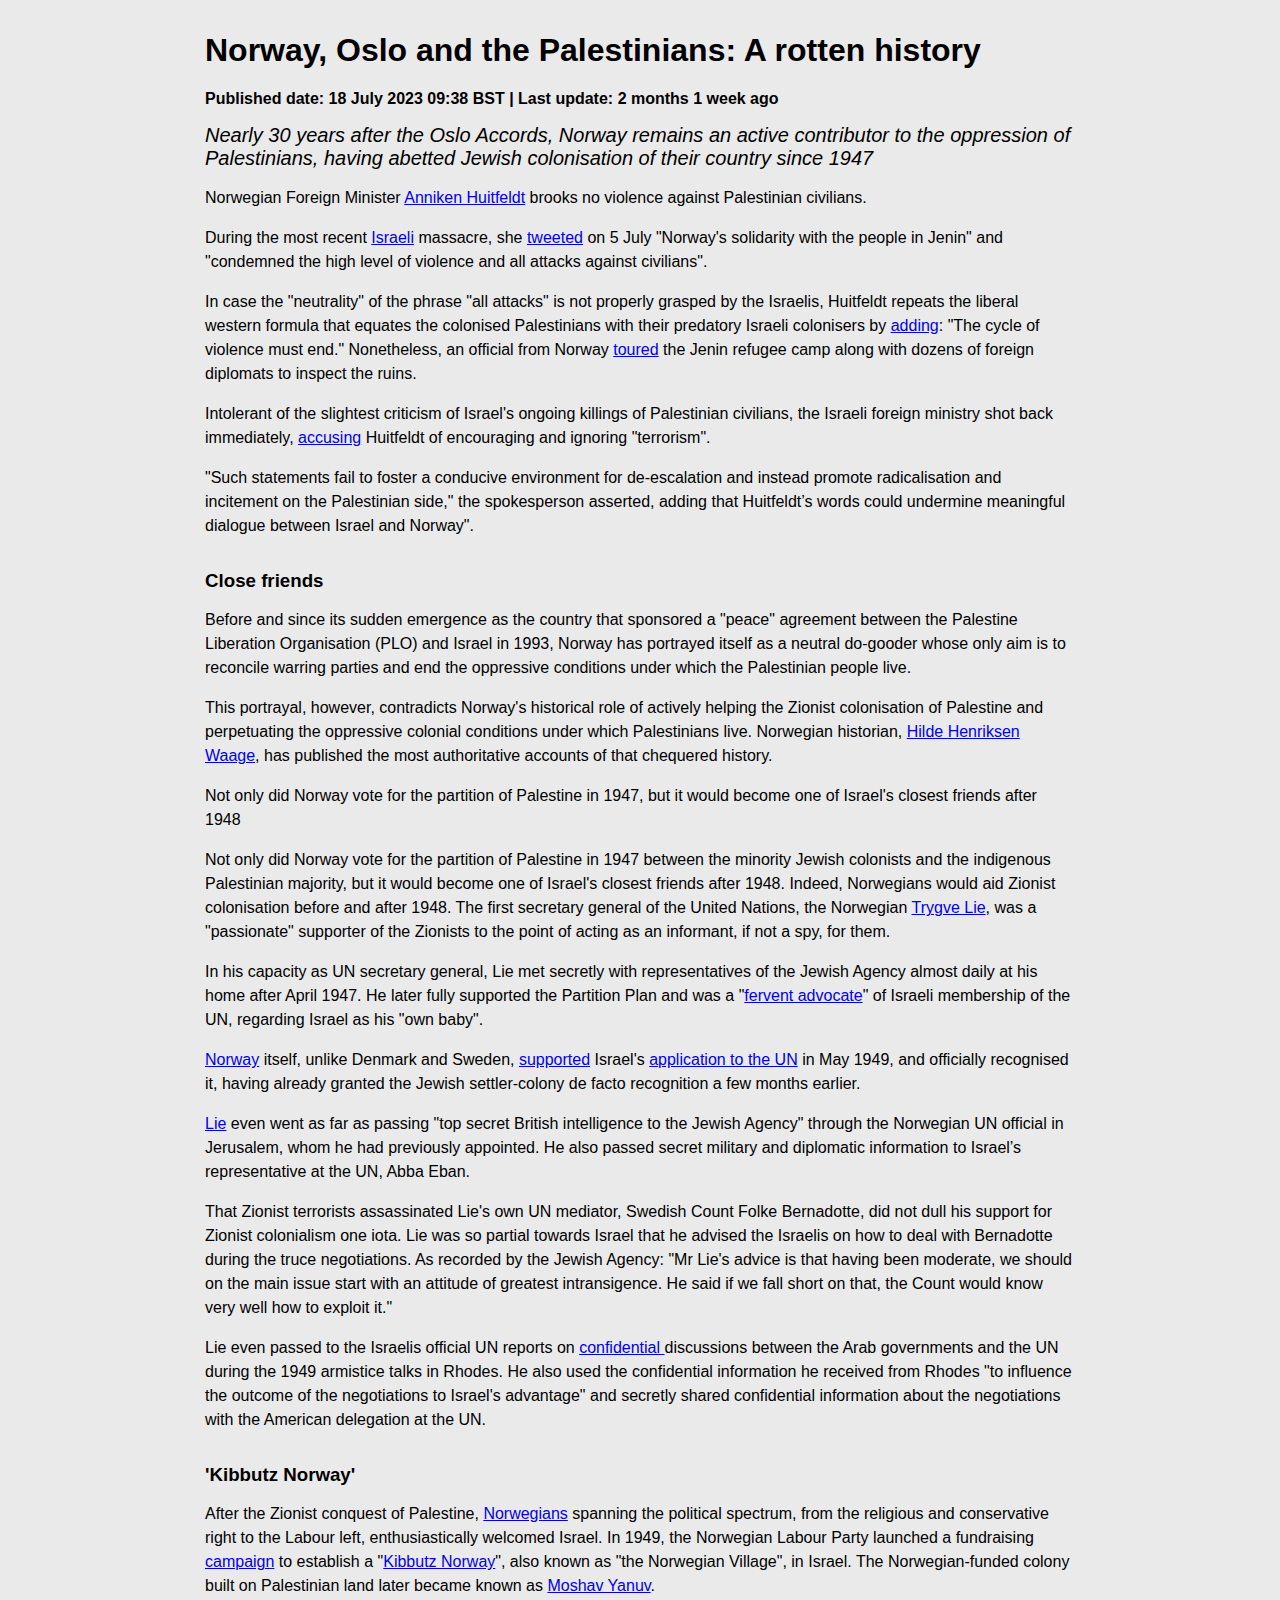
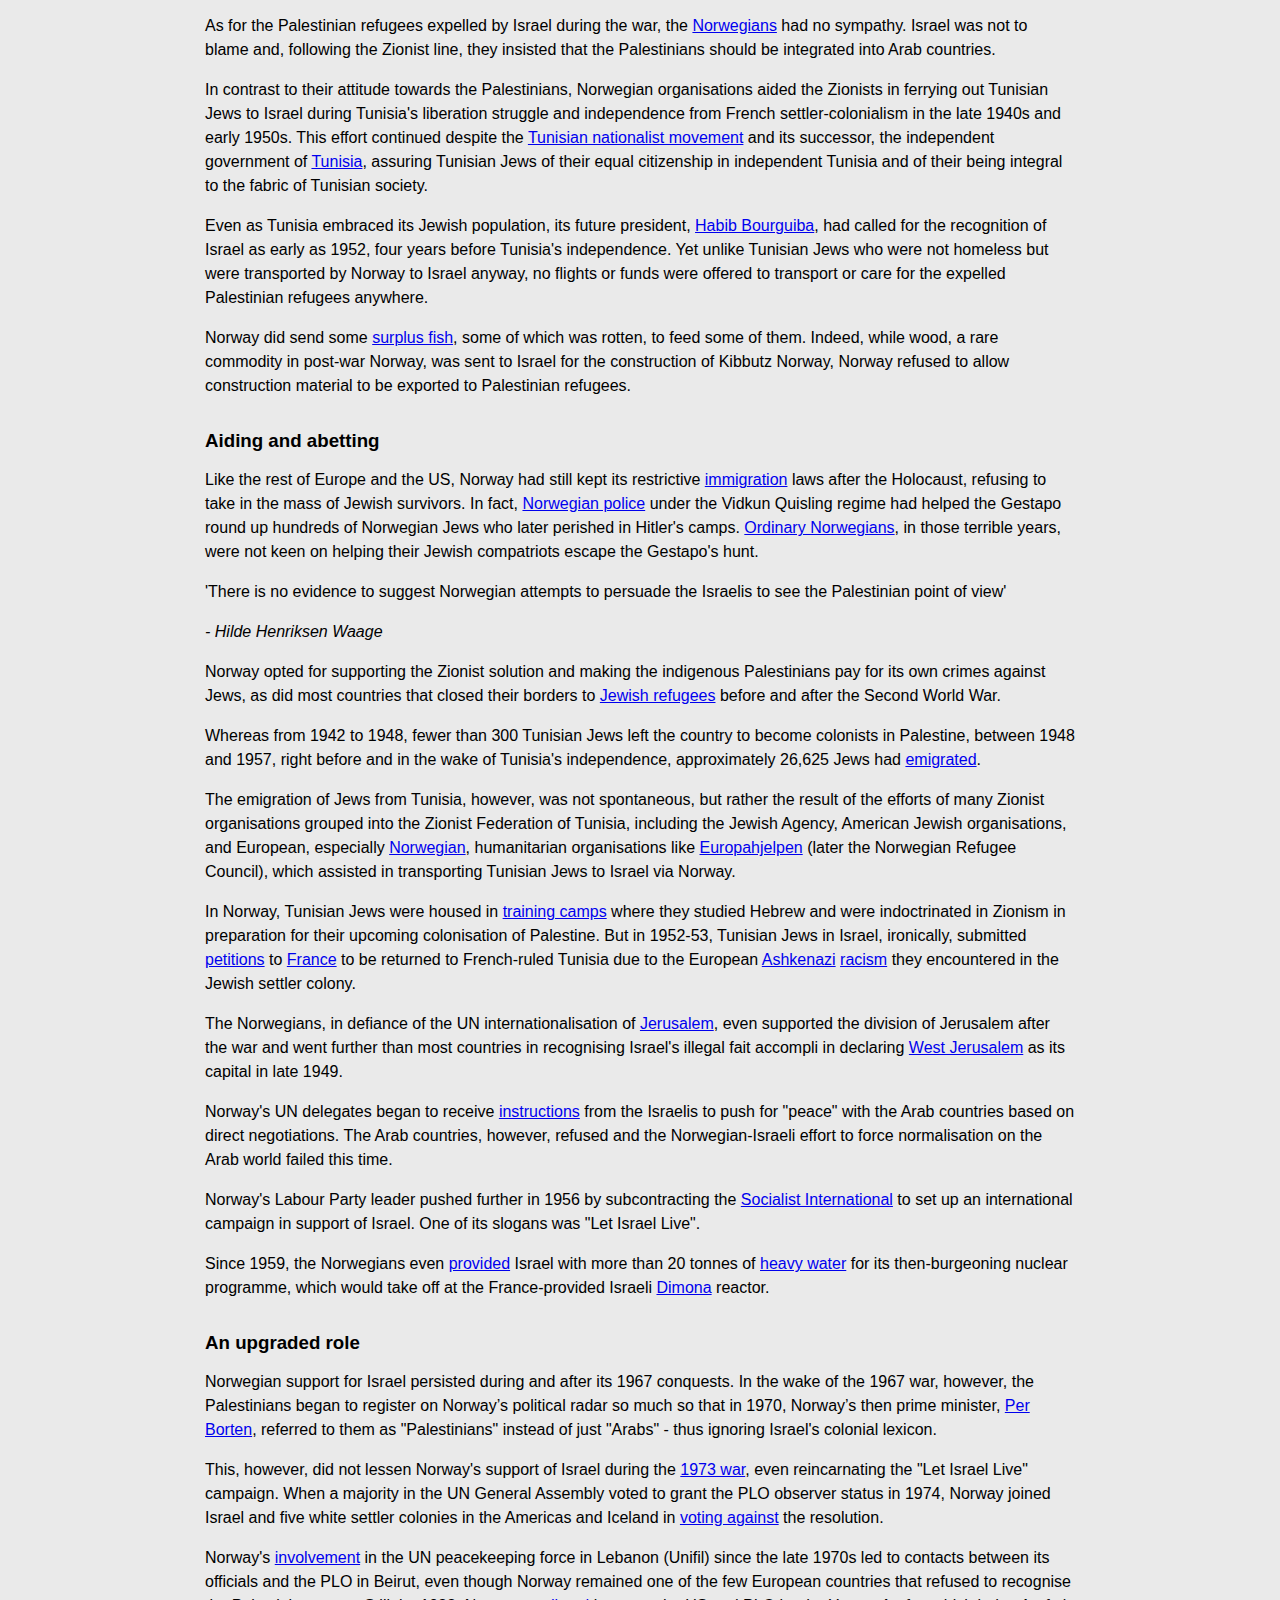
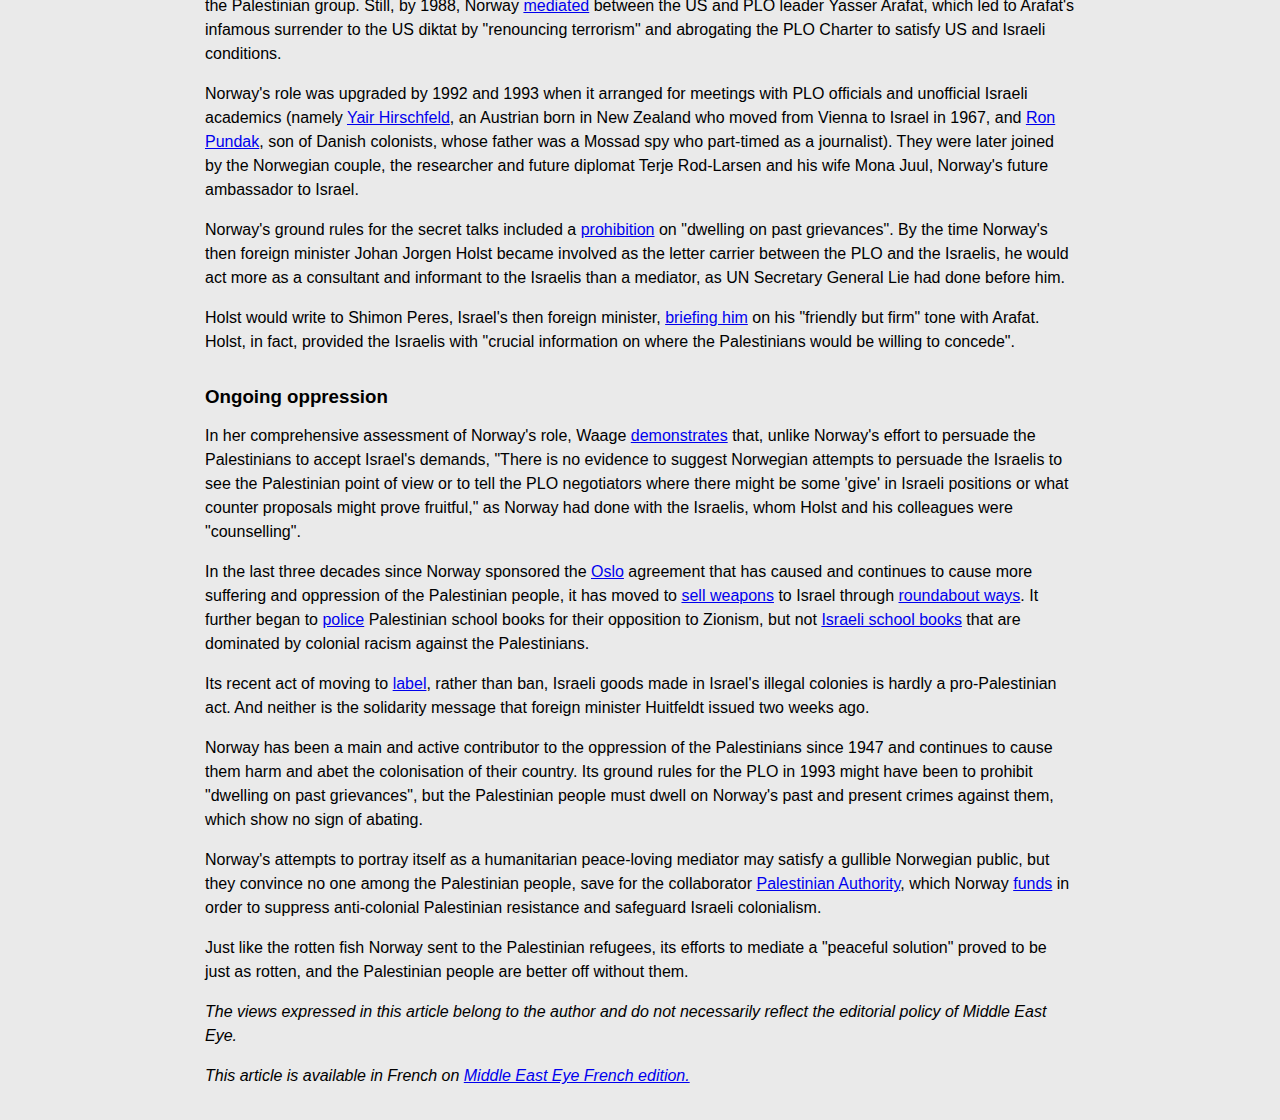
<file: 2023/07/18/norway-palestinians-rotten-history.html>
<html lang="en"><head><title>
Norway, Oslo and the Palestinians: A rotten history
</title><style>.field-field-subhead {
    font-style: italic;
    font-size: 1.25rem;
}

.submitted-date {
    font-weight: bold;
    margin-bottom: 1rem;
}

body {
    font-family: sans-serif;
    padding: 2rem;
    max-width: 870px;
    margin: 0 auto;
    background-color: #eaeaea;
}

p {
    line-height: 150%;
}

h3 {
    margin-top: 2rem;
    margin-bottom: 0;
}

li {
    margin-bottom: 0.5rem;
}

img {
    display: none;
}</style><meta charset="UTF-8"><meta name="viewport" content="width=device-width, initial-scale=1, maximum-scale=1.0, user-scalable=no"></head><body><h1 class="page-title"><span class="field field-title">Norway, Oslo and the Palestinians: A rotten history</span></h1><div class="submitted-date">          <span class="date-created">Published date:</span> 18 July 2023 09:38 BST            <span class="date-separator">| </span>            <span class="date-updated">Last update:</span> <span id="date-updatedago" data-timeago="1694439625">2 months 1 week</span> ago        </div><div class="field field-field-subhead">Nearly 30 years after the Oslo Accords, Norway remains an active contributor to the oppression of Palestinians, having abetted Jewish colonisation of their country since 1947</div><p>Norwegian Foreign Minister <a target="_blank" href="https://www.israelnationalnews.com/flashes/610917">Anniken Huitfeldt</a> brooks no violence against Palestinian civilians.</p><p>During the most recent <a target="_blank" href="https://www.middleeasteye.net/countries/israel">Israeli</a> massacre, she <a href="https://twitter.com/AHuitfeldt/status/1676541333308076036?s=20">tweeted</a> on 5 July "Norway's solidarity with the people in Jenin" and "condemned the high level of violence and all attacks against civilians".</p><p>In case the "neutrality" of the phrase "all attacks" is not properly grasped by the Israelis, Huitfeldt repeats the liberal western formula that equates the colonised Palestinians with their predatory Israeli colonisers by <a target="_blank" href="https://www.israelnationalnews.com/flashes/610917">adding</a>: "The cycle of violence must end." Nonetheless, an official from Norway <a href="https://www.haaretz.com/israel-news/2023-07-08/ty-article/.premium/diplomats-from-20-countries-visit-jenin-following-israeli-army-operation/00000189-3626-da0e-a59b-bf776cfc0000">toured</a> the Jenin refugee camp along with dozens of foreign diplomats to inspect the ruins.</p><p>Intolerant of the slightest criticism of Israel's ongoing killings of Palestinian civilians, the Israeli foreign ministry shot back immediately, <a target="_blank" href="https://www.ynetnews.com/article/r1r4imsfh">accusing</a> Huitfeldt of encouraging and ignoring "terrorism".</p><p>"Such statements fail to foster a conducive environment for de-escalation and instead promote radicalisation and incitement on the Palestinian side," the spokesperson asserted, adding that Huitfeldt’s words could undermine meaningful dialogue between Israel and Norway".</p><h3>Close friends</h3><p>Before and since its sudden emergence as the country that sponsored a "peace" agreement between the Palestine Liberation Organisation (PLO) and Israel in 1993, Norway has portrayed itself as a neutral do-gooder whose only aim is to reconcile warring parties and end the oppressive conditions under which the Palestinian people live.</p><p>This portrayal, however, contradicts Norway's historical role of actively helping the Zionist colonisation of Palestine and perpetuating the oppressive colonial conditions under which Palestinians live. Norwegian historian, <a target="_blank" href="https://www.prio.org/people/3470">Hilde Henriksen Waage</a>, has published the most authoritative accounts of that chequered history.</p><p>Not only did Norway vote for the partition of Palestine in 1947, but it would become one of Israel's closest friends after 1948</p><p>Not only did Norway vote for the partition of Palestine in 1947 between the minority Jewish colonists and the indigenous Palestinian majority, but it would become one of Israel's closest friends after 1948. Indeed, Norwegians would aid Zionist colonisation before and after 1948. The first secretary general of the United Nations, the Norwegian <a target="_blank" href="https://www.jstor.org/stable/23012149">Trygve Lie</a>, was a "passionate" supporter of the Zionists to the point of acting as an informant, if not a spy, for them.</p><p>In his capacity as UN secretary general, Lie met secretly with representatives of the Jewish Agency almost daily at his home after April 1947. He later fully supported the Partition Plan and was a "<a target="_blank" href="https://www.jstor.org/stable/23012149">fervent advocate</a>"&nbsp;of Israeli membership of the UN, regarding Israel as his "own baby".</p><p><a target="_blank" href="https://www.jstor.org/stable/pdf/424920.pdf?casa_token=I1fHiviHNuYAAAAA:tCbkhyNsEoAwGDlARk3Ryz5-pBHsQOSyOeGXspDrlApT8lGBNjUo-_Uv175TStFMsHElYK16zZ-tlr4mUKoctGMUrkHe0OkswaCRNPudfmR59n7GL8c">Norway</a> itself, unlike Denmark and Sweden, <a href="https://www.jstor.org/stable/424920">supported</a> Israel's <a href="https://www.middleeasteye.net/opinion/israel-annexation-plan-allies-palestine">application to the UN</a> in May 1949, and officially recognised it, having already granted the Jewish settler-colony de facto recognition a few months earlier.</p><p><a target="_blank" href="https://www.jstor.org/stable/23012149">Lie</a> even went as far as passing "top secret British intelligence to the Jewish Agency"<strong>&nbsp;</strong>through the Norwegian UN official in Jerusalem, whom he had previously appointed. He also passed secret military and diplomatic information to Israel’s representative at the UN, Abba Eban.</p><p><span style="background: url(&quot;https://www.middleeasteye.net/modules/contrib/ckeditor/vendor/plugins/widget/images/handle.png&quot;) rgba(220, 220, 220, 0.5); top: -15px; left: 0px;"><img alt="" height="15" role="presentation" src="[data-uri]" title="Click and drag to move" width="15"></span>That Zionist terrorists assassinated Lie's own UN mediator, Swedish Count Folke Bernadotte, did not dull his support for Zionist colonialism one iota. Lie was so partial towards Israel that he advised the Israelis on how to deal with Bernadotte during the truce negotiations. As recorded by the Jewish Agency: "Mr Lie's advice is that having been moderate, we should on the main issue start with an attitude of greatest intransigence. He said if we fall short on that, the Count would know very well how to exploit it."&nbsp;</p><p>Lie even passed to the Israelis official UN reports on <a target="_blank" href="https://www.jstor.org/stable/23012149">confidential </a>discussions between the Arab governments and the UN during the 1949 armistice talks in Rhodes. He also used the confidential information he received from Rhodes "to influence the outcome of the negotiations to Israel's advantage" and secretly shared confidential information about the negotiations with the American delegation at the UN.</p><h3>'Kibbutz Norway'</h3><p>After the Zionist conquest of Palestine, <a target="_blank" href="https://www.jstor.org/stable/pdf/424920.pdf?casa_token=I1fHiviHNuYAAAAA:tCbkhyNsEoAwGDlARk3Ryz5-pBHsQOSyOeGXspDrlApT8lGBNjUo-_Uv175TStFMsHElYK16zZ-tlr4mUKoctGMUrkHe0OkswaCRNPudfmR59n7GL8c">Norwegians</a> spanning the political spectrum, from the religious and conservative right to the Labour left, enthusiastically welcomed Israel. In 1949, the Norwegian Labour Party launched a fundraising <a href="https://www.jstor.org/stable/23604457">campaign</a> to establish a "<a href="https://www.jstor.org/stable/pdf/424920.pdf?casa_token=I1fHiviHNuYAAAAA:tCbkhyNsEoAwGDlARk3Ryz5-pBHsQOSyOeGXspDrlApT8lGBNjUo-_Uv175TStFMsHElYK16zZ-tlr4mUKoctGMUrkHe0OkswaCRNPudfmR59n7GL8c">Kibbutz Norway</a>", also known as "the Norwegian Village", in Israel. The Norwegian-funded colony built on Palestinian land later became known as <a href="https://rucforsk.ruc.dk/ws/portalfiles/portal/64648273/Norway_s_ambiguous_approach_to_Israel_and_Palestine_M_Pace_10_August_2018.pdf">Moshav Yanuv</a>.</p><p>As for the Palestinian refugees expelled by Israel during the war, the <a target="_blank" href="https://www.jstor.org/stable/pdf/424920.pdf?casa_token=I1fHiviHNuYAAAAA:tCbkhyNsEoAwGDlARk3Ryz5-pBHsQOSyOeGXspDrlApT8lGBNjUo-_Uv175TStFMsHElYK16zZ-tlr4mUKoctGMUrkHe0OkswaCRNPudfmR59n7GL8c">Norwegians</a> had no sympathy. Israel was not to blame and, following the Zionist line, they insisted that the Palestinians should be integrated into Arab countries.</p><p>In contrast to their attitude towards the Palestinians, Norwegian organisations aided the Zionists in ferrying out Tunisian Jews to Israel during Tunisia's liberation struggle and independence from French settler-colonialism in the late 1940s and early 1950s. This effort continued despite the <a target="_blank" href="https://www.google.com/books/edition/الحبيب_بورقيبة_وانشاء/37pyAAAAMAAJ?hl=en&amp;gbpv=1&amp;bsq=Habib+Bourguiba+et+l%27établissement+de+l%27État+national:+Approches+scientifiques&amp;dq=Habib+Bourguiba+et+l%27établissement+de+l%27État+national:+Approches+scientifiques&amp;printsec=frontcover">Tunisian nationalist movement</a> and its successor, the independent government of <a href="https://www.middleeasteye.net/countries/tunisia">Tunisia</a>, assuring Tunisian Jews of their equal citizenship in independent Tunisia and of their being integral to the fabric of Tunisian society.</p><p>Even as Tunisia embraced its Jewish population, its future president, <a target="_blank" href="https://ciaotest.cc.columbia.edu/olj/meria/meria00_lam01.html">Habib Bourguiba</a>, had called for the recognition of Israel as early as 1952, four years before Tunisia's independence. Yet unlike Tunisian Jews who were not homeless but were transported by Norway to Israel anyway, no flights or funds were offered to transport or care for the expelled Palestinian refugees anywhere.</p><p>Norway did send some <a target="_blank" href="https://www.jstor.org/stable/pdf/424920.pdf?casa_token=I1fHiviHNuYAAAAA:tCbkhyNsEoAwGDlARk3Ryz5-pBHsQOSyOeGXspDrlApT8lGBNjUo-_Uv175TStFMsHElYK16zZ-tlr4mUKoctGMUrkHe0OkswaCRNPudfmR59n7GL8c">surplus fish</a>, some of which was rotten, to feed some of them. Indeed, while wood, a rare commodity in post-war Norway, was sent to Israel for the construction of Kibbutz Norway, Norway refused to allow construction material to be exported to Palestinian refugees.&nbsp;</p><h3>Aiding and abetting</h3><p>Like the rest of Europe and the US, Norway had still kept its restrictive <a target="_blank" href="https://www.jstor.org/stable/pdf/424920.pdf?casa_token=I1fHiviHNuYAAAAA:tCbkhyNsEoAwGDlARk3Ryz5-pBHsQOSyOeGXspDrlApT8lGBNjUo-_Uv175TStFMsHElYK16zZ-tlr4mUKoctGMUrkHe0OkswaCRNPudfmR59n7GL8c">immigration</a> laws after the Holocaust, refusing to take in the mass of Jewish survivors. In fact, <a href="https://www.jstor.org/stable/pdf/424920.pdf?casa_token=I1fHiviHNuYAAAAA:tCbkhyNsEoAwGDlARk3Ryz5-pBHsQOSyOeGXspDrlApT8lGBNjUo-_Uv175TStFMsHElYK16zZ-tlr4mUKoctGMUrkHe0OkswaCRNPudfmR59n7GL8c">Norwegian police</a>&nbsp;under the Vidkun Quisling regime had helped the Gestapo round up hundreds of Norwegian Jews who later perished in Hitler's camps. <a href="https://www.jstor.org/stable/pdf/424920.pdf?casa_token=I1fHiviHNuYAAAAA:tCbkhyNsEoAwGDlARk3Ryz5-pBHsQOSyOeGXspDrlApT8lGBNjUo-_Uv175TStFMsHElYK16zZ-tlr4mUKoctGMUrkHe0OkswaCRNPudfmR59n7GL8c">Ordinary Norwegians</a>, in those terrible years, were not keen on helping their Jewish compatriots escape the Gestapo's hunt.</p><p>'There is no evidence to suggest Norwegian attempts to persuade the Israelis to see the Palestinian point of view'</p><p><em>-&nbsp;Hilde Henriksen Waage</em></p><p>Norway opted for supporting the Zionist solution and making the indigenous Palestinians pay for its own crimes against Jews, as did most countries that closed their borders to <a target="_blank" href="https://www.middleeasteye.net/opinion/nakba-75-job-israeli-settler-colonialism-never-done">Jewish refugees</a> before and after the Second World War.</p><p>Whereas from 1942 to 1948, fewer than 300 Tunisian Jews left the country to become colonists in Palestine, between 1948 and 1957, right before and in the wake of Tunisia's independence, approximately 26,625 Jews had <a target="_blank" href="https://www.google.com/books/edition/Actes_du_IXe_colloque_international_sur/5EUXtAEACAAJ?hl=en">emigrated</a>.</p><p>The emigration of Jews from Tunisia, however, was not spontaneous, but rather the result of the efforts of many Zionist organisations grouped into the Zionist Federation of Tunisia, including the Jewish Agency, American Jewish organisations, and European, especially <a target="_blank" href="https://www.jstor.org/stable/pdf/424920.pdf?casa_token=I1fHiviHNuYAAAAA:tCbkhyNsEoAwGDlARk3Ryz5-pBHsQOSyOeGXspDrlApT8lGBNjUo-_Uv175TStFMsHElYK16zZ-tlr4mUKoctGMUrkHe0OkswaCRNPudfmR59n7GL8c">Norwegian</a>, humanitarian organisations like <a href="https://www.nrc.no/shorthand/stories/75-years-of-helping-people-forced-to-flee/index.html">Europahjelpen</a>&nbsp;(later the Norwegian Refugee Council), which assisted in transporting Tunisian Jews to Israel via Norway.</p><p>In Norway, Tunisian Jews were housed in <a target="_blank" href="https://www.jstor.org/stable/pdf/424920.pdf?casa_token=I1fHiviHNuYAAAAA:tCbkhyNsEoAwGDlARk3Ryz5-pBHsQOSyOeGXspDrlApT8lGBNjUo-_Uv175TStFMsHElYK16zZ-tlr4mUKoctGMUrkHe0OkswaCRNPudfmR59n7GL8c">training camps</a> where they studied Hebrew and were indoctrinated in Zionism in preparation for their upcoming colonisation of Palestine. But in 1952-53, Tunisian Jews in Israel, ironically, submitted <a href="https://www.google.com/books/edition/Actes_du_IXe_colloque_international_sur/5EUXtAEACAAJ?hl=en">petitions</a> to <a href="https://www.middleeasteye.net/countries/france">France</a> to be returned to French-ruled Tunisia due to the European <a href="https://www.middleeasteye.net/opinion/israel-ashkenazi-mizrahi-divide-still-extreme-right">Ashkenazi</a> <a href="https://www.middleeasteye.net/opinion/israel-ashkenazi-mizrahi-divide-still-extreme-right">racism</a> they encountered in the Jewish settler colony.</p><p>The Norwegians, in defiance of the UN internationalisation of <a target="_blank" href="https://www.jstor.org/stable/pdf/424920.pdf?casa_token=I1fHiviHNuYAAAAA:tCbkhyNsEoAwGDlARk3Ryz5-pBHsQOSyOeGXspDrlApT8lGBNjUo-_Uv175TStFMsHElYK16zZ-tlr4mUKoctGMUrkHe0OkswaCRNPudfmR59n7GL8c">Jerusalem</a>, even supported the division of Jerusalem after the war and went further than most countries in recognising Israel's illegal fait accompli in declaring <a href="https://www.middleeasteye.net/opinion/israel-annexation-plan-allies-palestine">West Jerusalem</a> as its capital in late 1949.</p><p>Norway's UN delegates began to receive <a target="_blank" href="https://www.jstor.org/stable/pdf/424920.pdf?casa_token=I1fHiviHNuYAAAAA:tCbkhyNsEoAwGDlARk3Ryz5-pBHsQOSyOeGXspDrlApT8lGBNjUo-_Uv175TStFMsHElYK16zZ-tlr4mUKoctGMUrkHe0OkswaCRNPudfmR59n7GL8c">instructions</a> from the Israelis to push for "peace" with the Arab countries based on direct negotiations. The Arab countries, however, refused and the Norwegian-Israeli effort to force normalisation on the Arab world failed this time.</p><p>Norway's Labour Party leader pushed further in 1956 by subcontracting the <a target="_blank" href="https://www.jstor.org/stable/pdf/424920.pdf?casa_token=I1fHiviHNuYAAAAA:tCbkhyNsEoAwGDlARk3Ryz5-pBHsQOSyOeGXspDrlApT8lGBNjUo-_Uv175TStFMsHElYK16zZ-tlr4mUKoctGMUrkHe0OkswaCRNPudfmR59n7GL8c">Socialist International</a> to set up an international campaign in support of Israel. One of its slogans was "Let Israel Live".</p><p>Since 1959, the Norwegians even <a target="_blank" href="https://www.regjeringen.no/globalassets/upload/ud/vedlegg/fredsarbeid/hhw_2000.pdf">provided</a> Israel with more than 20 tonnes of <a href="https://www.jstor.org/stable/pdf/424920.pdf?casa_token=I1fHiviHNuYAAAAA:tCbkhyNsEoAwGDlARk3Ryz5-pBHsQOSyOeGXspDrlApT8lGBNjUo-_Uv175TStFMsHElYK16zZ-tlr4mUKoctGMUrkHe0OkswaCRNPudfmR59n7GL8c">heavy water</a> for its then-burgeoning nuclear programme, which would take off at the France-provided Israeli <a href="https://www.wisconsinproject.org/israeli-a-bombs-and-norwegian-heavy-water-arms-control-through-public-pressure/">Dimona</a> reactor.</p><h3>An upgraded role</h3><p>Norwegian support for Israel persisted during and after its 1967 conquests. In the wake of the 1967 war, however, the Palestinians began to register on Norway’s political radar so much so that in 1970, Norway’s then prime minister,&nbsp;<a target="_blank" href="https://www.regjeringen.no/globalassets/upload/ud/vedlegg/fredsarbeid/hhw_2000.pdf">Per Borten</a>, referred to them as "Palestinians" instead of just "Arabs" - thus ignoring Israel's colonial lexicon.</p><p>This, however, did not lessen Norway's support of Israel during the <a target="_blank" href="https://www.regjeringen.no/globalassets/upload/ud/vedlegg/fredsarbeid/hhw_2000.pdf">1973 war</a>, even reincarnating the "Let Israel Live" campaign. When a majority in the UN General Assembly voted to grant the PLO observer status in 1974, Norway joined Israel and five white settler colonies in the Americas and Iceland in <a href="https://www.regjeringen.no/globalassets/upload/ud/vedlegg/fredsarbeid/hhw_2000.pdf">voting against</a> the resolution.</p><p>Norway's <a target="_blank" href="https://www.regjeringen.no/globalassets/upload/ud/vedlegg/fredsarbeid/hhw_2000.pdf">involvement</a> in the UN peacekeeping force in Lebanon (Unifil) since the late 1970s led to contacts between its officials and the PLO in Beirut, even though Norway remained one of the few European countries that refused to recognise the Palestinian group. Still, by 1988, Norway <a href="https://www.regjeringen.no/globalassets/upload/ud/vedlegg/fredsarbeid/hhw_2000.pdf">mediated</a> between the US and PLO leader&nbsp;Yasser Arafat, which led to Arafat's infamous surrender to the US diktat by "renouncing terrorism" and abrogating the PLO Charter to satisfy US and Israeli conditions.</p><p>Norway's role was upgraded by 1992 and 1993 when it arranged for meetings with PLO officials and unofficial Israeli academics (namely <a target="_blank" href="https://www.haaretz.com/2004-02-06/ty-article/voting-for-partition/0000017f-dc57-d3ff-a7ff-fdf75ee30000">Yair Hirschfeld</a>, an Austrian born in New Zealand who moved from Vienna to Israel in 1967, and <a href="https://www.haaretz.com/israel-news/2019-12-23/ty-article/.premium/israeli-danish-journalist-and-an-undercover-mossad-agent-dies/0000017f-db50-df62-a9ff-dfd7b2640000">Ron Pundak</a>, son of Danish colonists, whose father was a Mossad spy who part-timed as a journalist). They were later joined by the Norwegian couple, the researcher and future diplomat Terje Rod-Larsen and his wife Mona Juul, Norway's future ambassador to Israel.</p><p>Norway's ground rules for the secret talks included a <a target="_blank" href="https://www.jstor.org/stable/10.1525/jps.2005.34.4.6">prohibition</a> on "dwelling on past grievances". By the time Norway's then foreign minister Johan Jorgen Holst became involved as the letter carrier between the PLO and the Israelis, he would act more as a consultant and informant to the Israelis than a mediator, as UN Secretary General Lie had done before him.</p><p>Holst would write to Shimon Peres, Israel's then foreign minister, <a target="_blank" href="https://www.jstor.org/stable/10.1525/jps.2005.34.4.6">briefing him</a> on his "friendly but firm" tone with Arafat. Holst, in fact, provided the Israelis with "crucial information on where the Palestinians would be willing to concede".</p><h3>Ongoing oppression</h3><p>In her comprehensive assessment of Norway's role, Waage <a target="_blank" href="https://www.jstor.org/stable/10.1525/jps.2005.34.4.6">demonstrates</a> that, unlike Norway's effort to persuade the Palestinians to accept Israel's demands, "There is no evidence to suggest Norwegian attempts to persuade the Israelis to see the Palestinian point of view or to tell the PLO negotiators where there might be some 'give' in Israeli positions or what counter proposals might prove fruitful," as Norway had done with the Israelis, whom Holst and his colleagues were "counselling".</p><p>In the last three decades since Norway sponsored the <a target="_blank" href="https://www.middleeasteye.net/topics/oslo">Oslo</a> agreement that has caused and continues to cause more suffering and oppression of the Palestinian people, it has moved to <a href="https://www.kirkensnodhjelp.no/en/news/latest-news/close-the-weapons-lopohole/#:~:text=The%20sale%20of%20weapons%20to,affecting%20innocent%20people%20in%20Gaza">sell weapons</a> to Israel through <a href="https://electronicintifada.net/content/norways-sneaky-arms-exports-israel/14479">roundabout ways</a>. It further began to <a href="https://ejassociation.eu/eja/norway-withholds-funding-to-palestinian-authority-over-antisemitic-and-jihadist-content-in-school-textbooks/">police</a> Palestinian school books for their opposition to Zionism, but not <a href="https://www.google.com/books/edition/Palestine_in_Israeli_School_Books/3J6LDwAAQBAJ?hl=en&amp;gbpv=1&amp;dq=Palestine+in+Israeli+School+Books:+Ideology+and+Propaganda+in+Education&amp;printsec=frontcover">Israeli school books</a> that are dominated by colonial racism against the Palestinians.</p><p>Its recent act of moving to <a target="_blank" href="https://www.middleeasteye.net/news/israel-palestine-norway-label-products-settlements-west-bank#:~:text=Norway%20has%20announced%20it%20will,has%20provoked%20fury%20from%20Israel.">label</a>, rather than ban, Israeli goods made in Israel's illegal colonies is hardly a pro-Palestinian act. And neither is the solidarity message that foreign minister Huitfeldt issued two weeks ago.</p><p>Norway has been a main and active contributor to the oppression of the Palestinians since 1947 and continues to cause them harm and abet the colonisation of their country. Its ground rules for the PLO in 1993 might have been to prohibit "dwelling on past grievances", but the Palestinian people must dwell on Norway's past and present crimes against them, which show no sign of abating.</p><p>Norway's attempts to portray itself as a humanitarian peace-loving mediator may satisfy a gullible Norwegian public, but they convince no one among the Palestinian people, save for the collaborator&nbsp;<a target="_blank" href="https://www.middleeasteye.net/opinion/palestinian-authoritys-last-gasp">Palestinian Authority</a>, which Norway <a href="https://english.wafa.ps/Pages/Details/132353">funds</a> in order to suppress anti-colonial Palestinian resistance and safeguard Israeli colonialism.</p><p>Just like the rotten fish Norway sent to the Palestinian refugees, its efforts to mediate a "peaceful solution" proved to be just as rotten, and the Palestinian people are better off without them.</p><p><em>The views expressed in this article belong to the author and do not necessarily reflect the editorial policy of Middle East Eye.</em></p><p><em>This article is available in French on <a target="_blank" href="https://www.middleeasteye.net/fr/opinion-fr/norvege-oslo-palestiniens-soutien-sionisme-israel-accords">Middle East Eye French edition.</a></em></p></body></html>
</file>
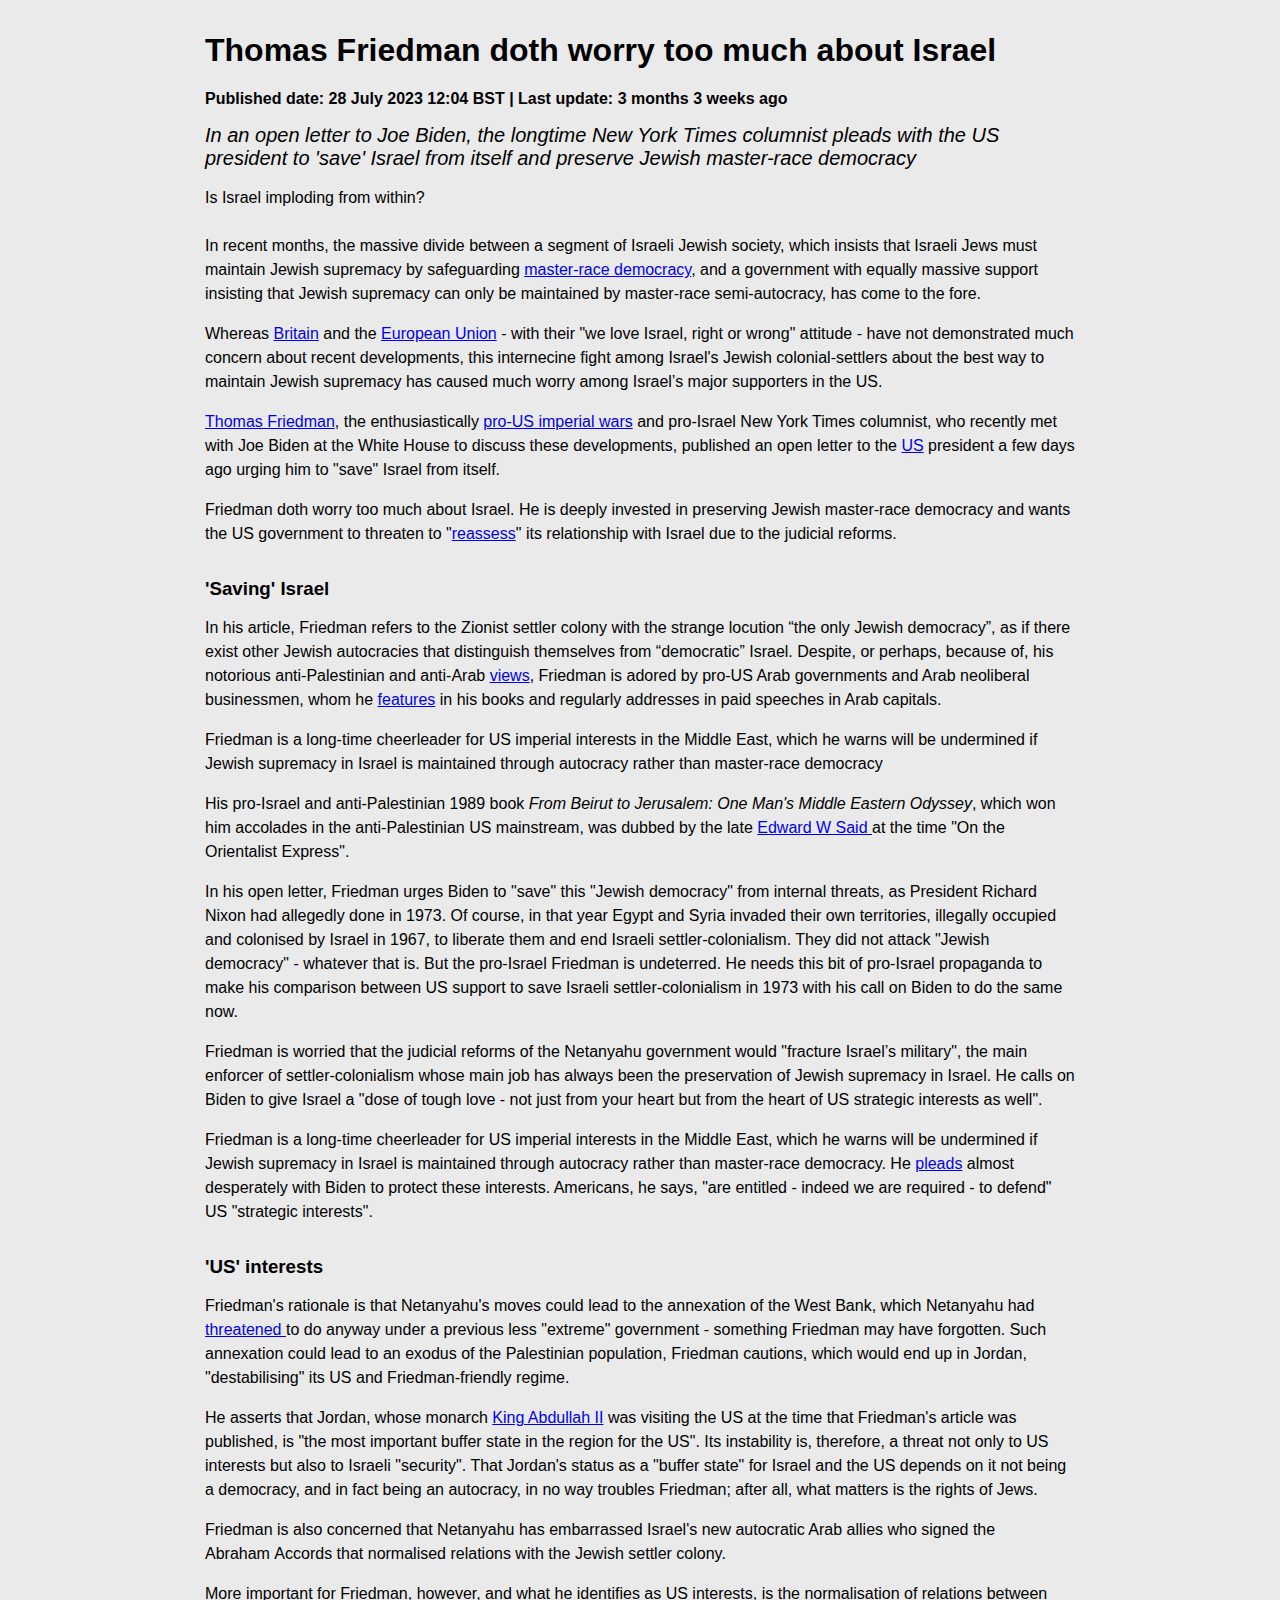
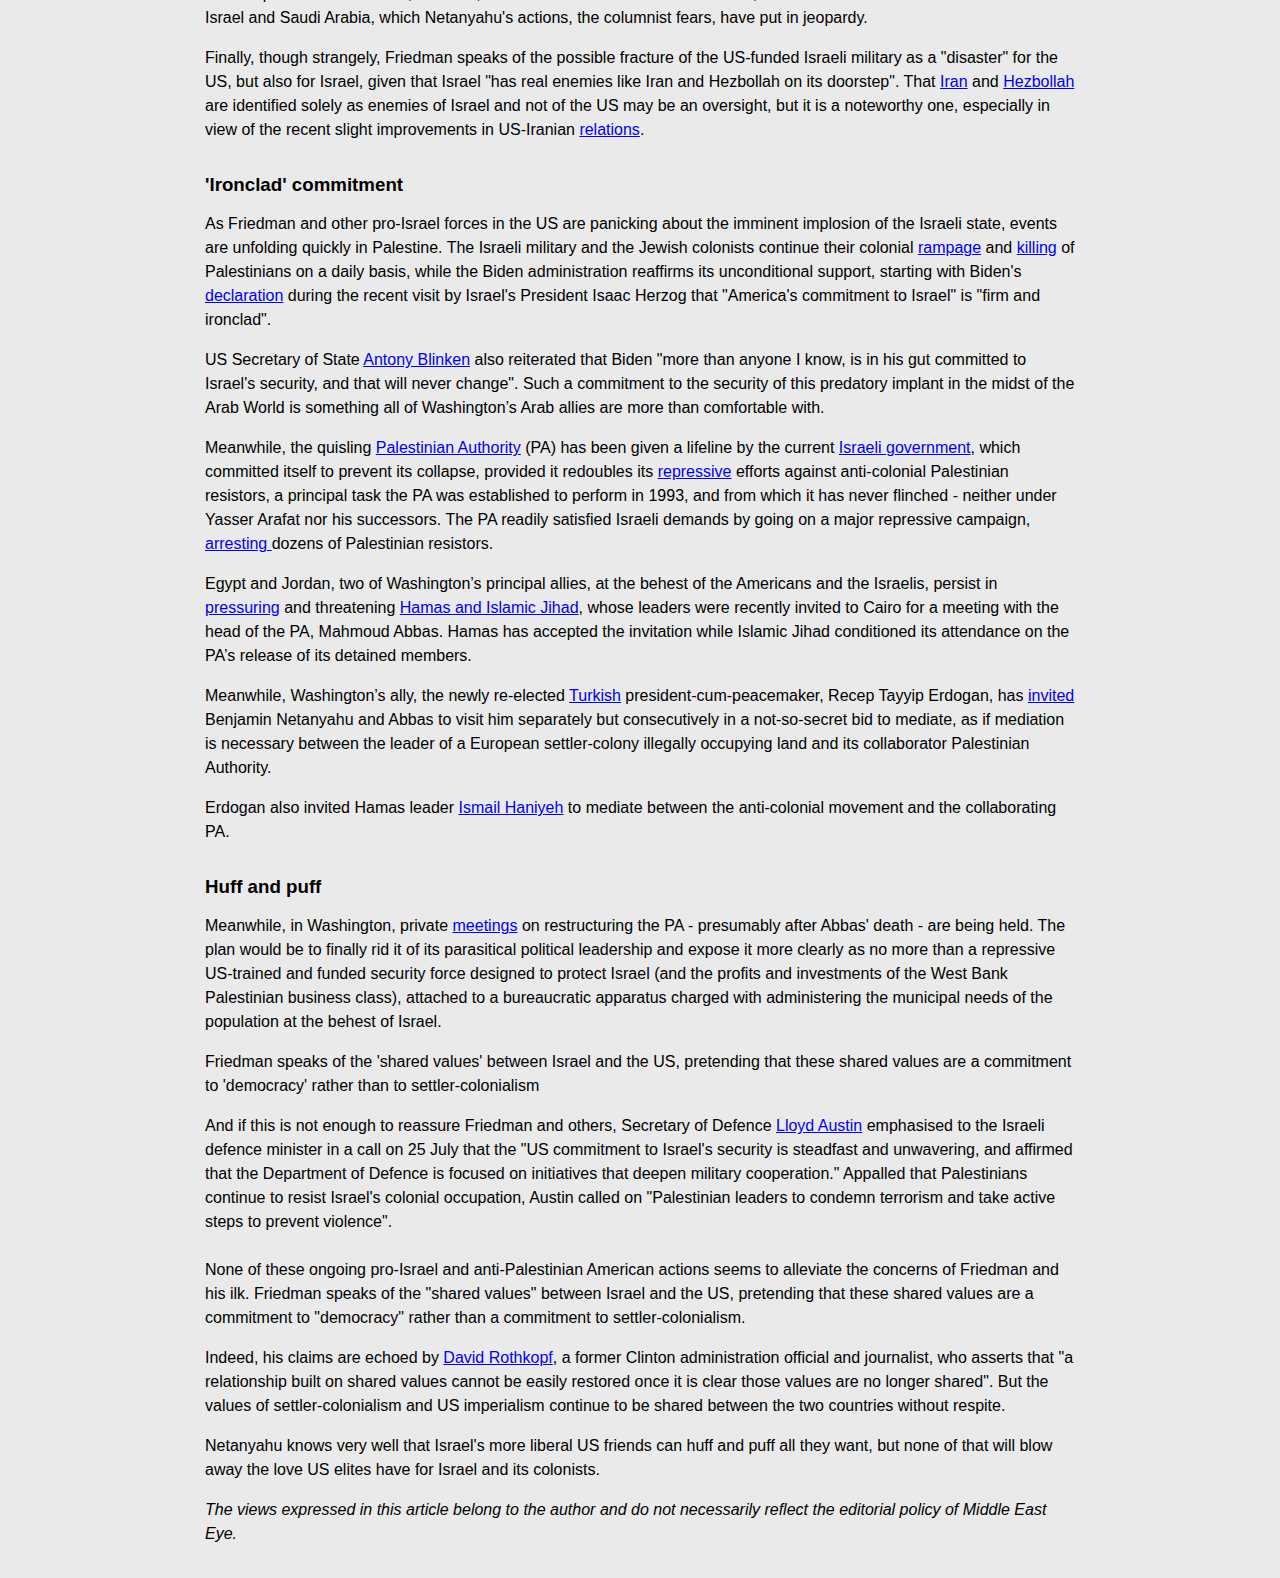
<file: 2023/07/28/thomas-friedman-doth-worry-too-much-about-israel.html>
<html lang="en"><head><title>
Thomas Friedman doth worry too much about Israel
</title><style>.field-field-subhead {
    font-style: italic;
    font-size: 1.25rem;
}

.submitted-date {
    font-weight: bold;
    margin-bottom: 1rem;
}

body {
    font-family: sans-serif;
    padding: 2rem;
    max-width: 870px;
    margin: 0 auto;
    background-color: #eaeaea;
}

p {
    line-height: 150%;
}

h3 {
    margin-top: 2rem;
    margin-bottom: 0;
}

li {
    margin-bottom: 0.5rem;
}

img {
    display: none;
}</style><meta charset="UTF-8"><meta name="viewport" content="width=device-width, initial-scale=1, maximum-scale=1.0, user-scalable=no"></head><body><h1 class="page-title"><span class="field field-title">Thomas Friedman doth worry too much about Israel</span></h1><div class="submitted-date">          <span class="date-created">Published date:</span> 28 July 2023 12:04 BST            <span class="date-separator">| </span>            <span class="date-updated">Last update:</span> <span id="date-updatedago" data-timeago="1690543124">3 months 3 weeks</span> ago        </div><div class="field field-field-subhead">In an open letter to Joe Biden, the longtime New York Times columnist pleads with the US president to 'save' Israel from itself and preserve Jewish master-race democracy</div><p>Is Israel imploding from within?<br><br>In recent months, the massive divide between a segment of Israeli Jewish society, which insists that Israeli Jews must maintain Jewish supremacy by safeguarding <a target="_blank" href="https://www.middleeasteye.net/opinion/israeli-protesters-demonstrate-safeguard-master-race-democracy">master-race democracy</a>, and a government with equally massive support insisting that Jewish supremacy can only be maintained by master-race semi-autocracy, has come to the fore.</p><p>Whereas <a target="_blank" href="https://www.bbc.com/news/world-middle-east-65052927">Britain</a> and the <a href="https://www.bbc.com/news/world-middle-east-65413810">European Union</a> - with their "we love Israel, right or wrong" attitude - have not demonstrated much concern about recent developments, this internecine fight among Israel's Jewish colonial-settlers about the best way to maintain Jewish supremacy has caused much worry among Israel’s major supporters in the US.</p><p><a target="_blank" href="https://www.nytimes.com/2023/07/23/opinion/israel-biden.html">Thomas Friedman</a>, the enthusiastically <a href="https://www.motherjones.com/politics/2013/03/iraq-war-spin-bush-david-corn/">pro-US imperial wars</a> and pro-Israel New York Times columnist, who recently met with Joe Biden at the White House to discuss these developments, published an open letter to the&nbsp;<a href="https://www.middleeasteye.net/countries/us">US</a>&nbsp;president a few days ago urging him to "save" Israel from itself.</p><p>Friedman doth worry too much about Israel. He is deeply invested in preserving Jewish master-race democracy and wants the US government to threaten to "<a target="_blank" href="https://www.haaretz.com/israel-news/2023-07-19/ty-article/biden-to-netanyahu-stop-now-or-the-damage-to-israel-and-u-s-relations-wont-be-repaired/00000189-6c63-de6d-a1ef-fde3ee8d0000">reassess</a>" its relationship with Israel due to the judicial reforms.</p><h3>'Saving' Israel</h3><p>In his article, Friedman refers to the Zionist settler colony with the strange locution “the only Jewish democracy”, as if there exist other Jewish autocracies that distinguish themselves from “democratic” Israel. Despite, or perhaps, because of, his notorious anti-Palestinian and anti-Arab <a target="_blank" href="https://www.google.com/books/edition/The_Politics_of_Dispossession/1-Q1SGMpI5MC?hl=en&amp;gbpv=1&amp;dq=Friedman%20and%20the%20Orientalists%20espouse%20is%20a%20threadbare%20repertoire%20of%20often%20racist%20clich%C3%A9s%2C%20all%20of%20them%20bearing%20the%20marks%20of%20colonial%20knowledge%22&amp;pg=PA362&amp;printsec=frontcover">views</a>, Friedman is adored by pro-US Arab governments and Arab neoliberal businessmen, whom he <a href="https://knowledge.insead.edu/strategy/ceo-view-fadi-ghandour-aramex">features</a> in his books and regularly addresses in paid speeches in Arab capitals.</p><p>Friedman is a long-time cheerleader for US imperial interests in the Middle East, which he warns will be undermined if Jewish supremacy in Israel is maintained through autocracy rather than master-race democracy</p><p>His pro-Israel and anti-Palestinian 1989 book <em>From Beirut to Jerusalem: One Man's Middle Eastern Odyssey</em>, which won him accolades in the anti-Palestinian US mainstream, was dubbed by the late <a target="_blank" href="https://whereshouldthebirdsfly.wordpress.com/2012/08/08/edward-said-the-orientalist-express-thomas-friedman-wraps-up-the-middle-east-18-2/">Edward W Said </a>at the time "On the Orientalist Express".</p><p>In his open letter, Friedman urges Biden to "save" this "Jewish democracy" from internal threats, as President Richard Nixon had allegedly done in 1973. Of course, in that year Egypt and Syria invaded their own territories, illegally occupied and colonised by Israel in 1967, to liberate them and end Israeli settler-colonialism. They did not attack "Jewish democracy" - whatever that is. But the pro-Israel Friedman is undeterred. He needs this bit of pro-Israel propaganda to make his comparison between US support to save Israeli settler-colonialism in 1973 with his call on Biden to do the same now.</p><p>Friedman is worried that the judicial reforms of the Netanyahu government would "fracture Israel’s military", the main enforcer of settler-colonialism whose main job has always been the preservation of Jewish supremacy in Israel. He calls on Biden to give Israel a "dose of tough love - not just from your heart but from the heart of US strategic interests as well".</p><p>Friedman is a long-time cheerleader for US imperial interests in the Middle East, which he warns will be undermined if Jewish supremacy in Israel is maintained through autocracy rather than master-race democracy. He&nbsp;<a target="_blank" href="https://www.nytimes.com/2023/07/23/opinion/israel-biden.html">pleads</a> almost desperately with Biden to protect these interests. Americans, he says, "are entitled - indeed we are required - to defend" US "strategic interests".</p><h3>'US' interests</h3><p>Friedman's rationale is that Netanyahu's moves could lead to the annexation of the West Bank, which Netanyahu had <a target="_blank" href="https://www.aljazeera.com/news/2020/8/13/netanyahu-says-west-bank-annexation-plans-still-on-the-table">threatened </a>to do anyway under a previous less "extreme" government - something Friedman may have forgotten. Such annexation could lead to an exodus of the Palestinian population, Friedman cautions, which would end up in Jordan, "destabilising" its US and Friedman-friendly regime.</p><p>He asserts that Jordan, whose monarch <a target="_blank" href="https://kingabdullah.jo/en/news/king-meets-ceos-major-international-companies-sidelines-sun-valley-economic-forum">King Abdullah II</a> was visiting the US at the time that Friedman's article was published, is "the most important buffer state in the region for the US". Its instability is, therefore, a threat not only to US interests but also to Israeli "security". That Jordan's status as a "buffer state" for Israel and the US depends on it not being a democracy, and in fact being an autocracy, in no way troubles Friedman; after all, what matters is the rights of Jews.</p><p>Friedman is also concerned that Netanyahu has embarrassed Israel's new autocratic Arab allies who signed the Abraham&nbsp;Accords that normalised relations with the Jewish settler colony.</p><p>More important for Friedman, however, and what he identifies as US interests, is the normalisation of relations between Israel and Saudi Arabia, which Netanyahu's actions, the columnist fears, have put in jeopardy.</p><p>Finally, though strangely, Friedman speaks of the possible fracture of the US-funded Israeli military as a "disaster" for the US, but also for Israel, given that Israel "has real enemies like Iran and Hezbollah on its doorstep". That <a target="_blank" href="https://www.middleeasteye.net/countries/iran">Iran</a> and <a href="https://www.middleeasteye.net/topics/hezbollah">Hezbollah</a> are identified solely as enemies of Israel and not of the US may be an oversight, but it is a noteworthy one, especially in view of the recent slight improvements in US-Iranian <a href="https://www.middleeasteye.net/opinion/middle-east-realignments-pose-danger-anti-israel-resistance">relations</a>.</p><h3>'Ironclad' commitment</h3><p>As Friedman and other pro-Israel forces in the US are panicking about the imminent implosion of the Israeli state, events are unfolding quickly in Palestine. The Israeli military and the Jewish colonists continue their colonial <a target="_blank" href="https://www.hrw.org/news/2023/07/27/israel-settlers-rampage-palestinian-americans-west-bank-hometown">rampage</a> and <a href="https://www.middleeasteye.net/news/israel-palestine-kill-boy-west-bank">killing</a> of Palestinians on a daily basis, while the Biden administration reaffirms its unconditional support, starting with Biden's <a href="https://www.reuters.com/world/middle-east/israels-herzog-face-tensions-washington-visit-2023-07-18/">declaration</a> during the recent visit by Israel's President Isaac Herzog that "America's commitment to Israel" is "firm and ironclad".</p><p>US Secretary of State <a target="_blank" href="https://www.timesofisrael.com/blinken-on-overhaul-biden-committed-to-israel-close-partners-share-their-concerns/">Antony Blinken</a> also reiterated that Biden&nbsp;"more than anyone I know, is in his gut committed to Israel's security, and that will never change". Such a commitment to the security of this predatory implant in the midst of the Arab World is something all of Washington’s Arab allies are more than comfortable with.</p><p>Meanwhile, the quisling <a target="_blank" href="https://www.middleeasteye.net/tags/palestinian-authority">Palestinian Authority</a> (PA) has been given a lifeline by the current <a href="https://www.haaretz.com/israel-news/2023-07-09/ty-article/.premium/israeli-ministers-vote-to-prevent-collapse-of-the-palestinian-authority/00000189-3bad-df82-a78f-7fbfcbdd0000">Israeli government</a>, which committed itself to prevent its collapse, provided it redoubles its <a href="https://www.middleeasteye.net/opinion/palestinian-authoritys-last-gasp">repressive</a> efforts against anti-colonial Palestinian resistors, a principal task the PA was established to perform in 1993, and from which it has never flinched - neither under Yasser Arafat nor his successors. The PA readily satisfied Israeli demands by going on a major repressive campaign, <a href="https://www.timesofisrael.com/continuing-crackdown-pa-arrests-five-members-of-islamic-jihad-near-jenin/">arresting </a>dozens of Palestinian resistors.</p><p>Egypt and Jordan, two of Washington’s principal allies, at the behest of the Americans and the Israelis, persist in <a target="_blank" href="https://www.raialyoum.com/%D9%84%D9%85%D8%A7%D8%B0%D8%A7-%D9%88%D8%A7%D9%81%D9%82%D8%AA-%D8%AD%D9%85%D8%A7%D8%B3-%D8%B9%D9%84%D9%89-%D8%A7%D9%84%D9%85%D8%B4%D8%A7%D8%B1%D9%83%D8%A9-%D9%81%D9%8A-%D8%A7%D8%AC%D8%AA%D9%85/">pressuring</a> and threatening <a href="https://www.timesofisrael.com/as-palestinian-factions-seek-reconciliation-in-cairo-islamic-jihad-to-boycott-talks/">Hamas and Islamic Jihad</a>, whose leaders were recently invited to Cairo for a meeting with the head of the PA, Mahmoud Abbas. Hamas has accepted the invitation while Islamic Jihad conditioned its attendance on the PA’s release of its detained members.</p><p>Meanwhile, Washington’s ally, the newly re-elected <a target="_blank" href="https://www.middleeasteye.net/countries/turkey">Turkish</a> president-cum-peacemaker, Recep Tayyip Erdogan, has <a href="https://www.aljazeera.com/news/2023/7/21/abbas-netanyahu-to-visit-turkey-just-days-apart">invited</a> Benjamin Netanyahu and Abbas to visit him separately but consecutively in a not-so-secret bid to mediate, as if mediation is necessary between the leader of a European settler-colony illegally occupying land and its collaborator Palestinian Authority. &nbsp;</p><p>Erdogan also invited Hamas leader <a target="_blank" href="https://www.reuters.com/world/middle-east/erdogan-meets-palestinian-president-hamas-leader-haniyeh-2023-07-26/">Ismail Haniyeh</a> to mediate between the anti-colonial movement and the collaborating PA.</p><h3>Huff and puff</h3><p>Meanwhile, in Washington, private <a target="_blank" href="https://www.raialyoum.com/%D8%A3%D9%86%D8%A8%D8%A7%D8%A1-%D8%B9%D9%86-%D8%A5%D8%AC%D8%AA%D9%85%D8%A7%D8%B9%D8%A7%D8%AA-%D9%81%D9%8A-%D9%88%D8%A7%D8%B4%D9%86%D8%B7%D9%86-%D9%84%D9%80%D9%87%D9%86%D8%AF%D8%B3%D8%A9-%D9%87/">meetings</a> on restructuring the PA - presumably after Abbas' death - are being held. The plan would be to finally rid it of its parasitical political leadership and expose it more clearly as no more than a repressive US-trained and funded security force designed to protect Israel (and the profits and investments of the West Bank Palestinian business class), attached to a bureaucratic apparatus charged with administering the municipal needs of the population at the behest of Israel. &nbsp;</p><p>Friedman speaks of the 'shared values' between Israel and the US, pretending that these shared values are a commitment to 'democracy' rather than to settler-colonialism</p><p>And if this is not enough to reassure Friedman and others, Secretary of Defence <a target="_blank" href="https://www.defense.gov/News/Releases/Release/Article/3469991/secretary-of-defense-lloyd-j-austin-iiis-call-with-israeli-minister-of-defense/">Lloyd Austin</a> emphasised to the Israeli defence minister in a call on 25 July that the "US commitment to Israel's security is steadfast and unwavering, and affirmed that the Department of Defence is focused on initiatives that deepen military cooperation." Appalled that Palestinians continue to resist Israel's colonial occupation, Austin called on "Palestinian leaders to condemn terrorism and take active steps to prevent violence".<br>&nbsp;<br>None of these ongoing pro-Israel and anti-Palestinian American actions seems to alleviate the concerns of Friedman and his ilk. Friedman speaks of the "shared values" between Israel and the US, pretending that these shared values are a commitment to "democracy" rather than a commitment to settler-colonialism.</p><p>Indeed, his claims are echoed by <a target="_blank" href="https://www.thedailybeast.com/this-is-the-end-of-the-us-israel-special-relationship">David Rothkopf</a>, a former Clinton administration official and journalist, who asserts that "a relationship built on shared values cannot be easily restored once it is clear those values are no longer shared". But the values of settler-colonialism and US imperialism continue to be shared between the two countries without respite.</p><p>Netanyahu knows very well that Israel's more liberal US friends can huff and puff all they want, but none of that will blow away the love US elites have for Israel and its colonists.</p><p><i>The views expressed in this article belong to the author and do not necessarily reflect the editorial policy of Middle East Eye.&nbsp;</i></p></body></html>
</file>
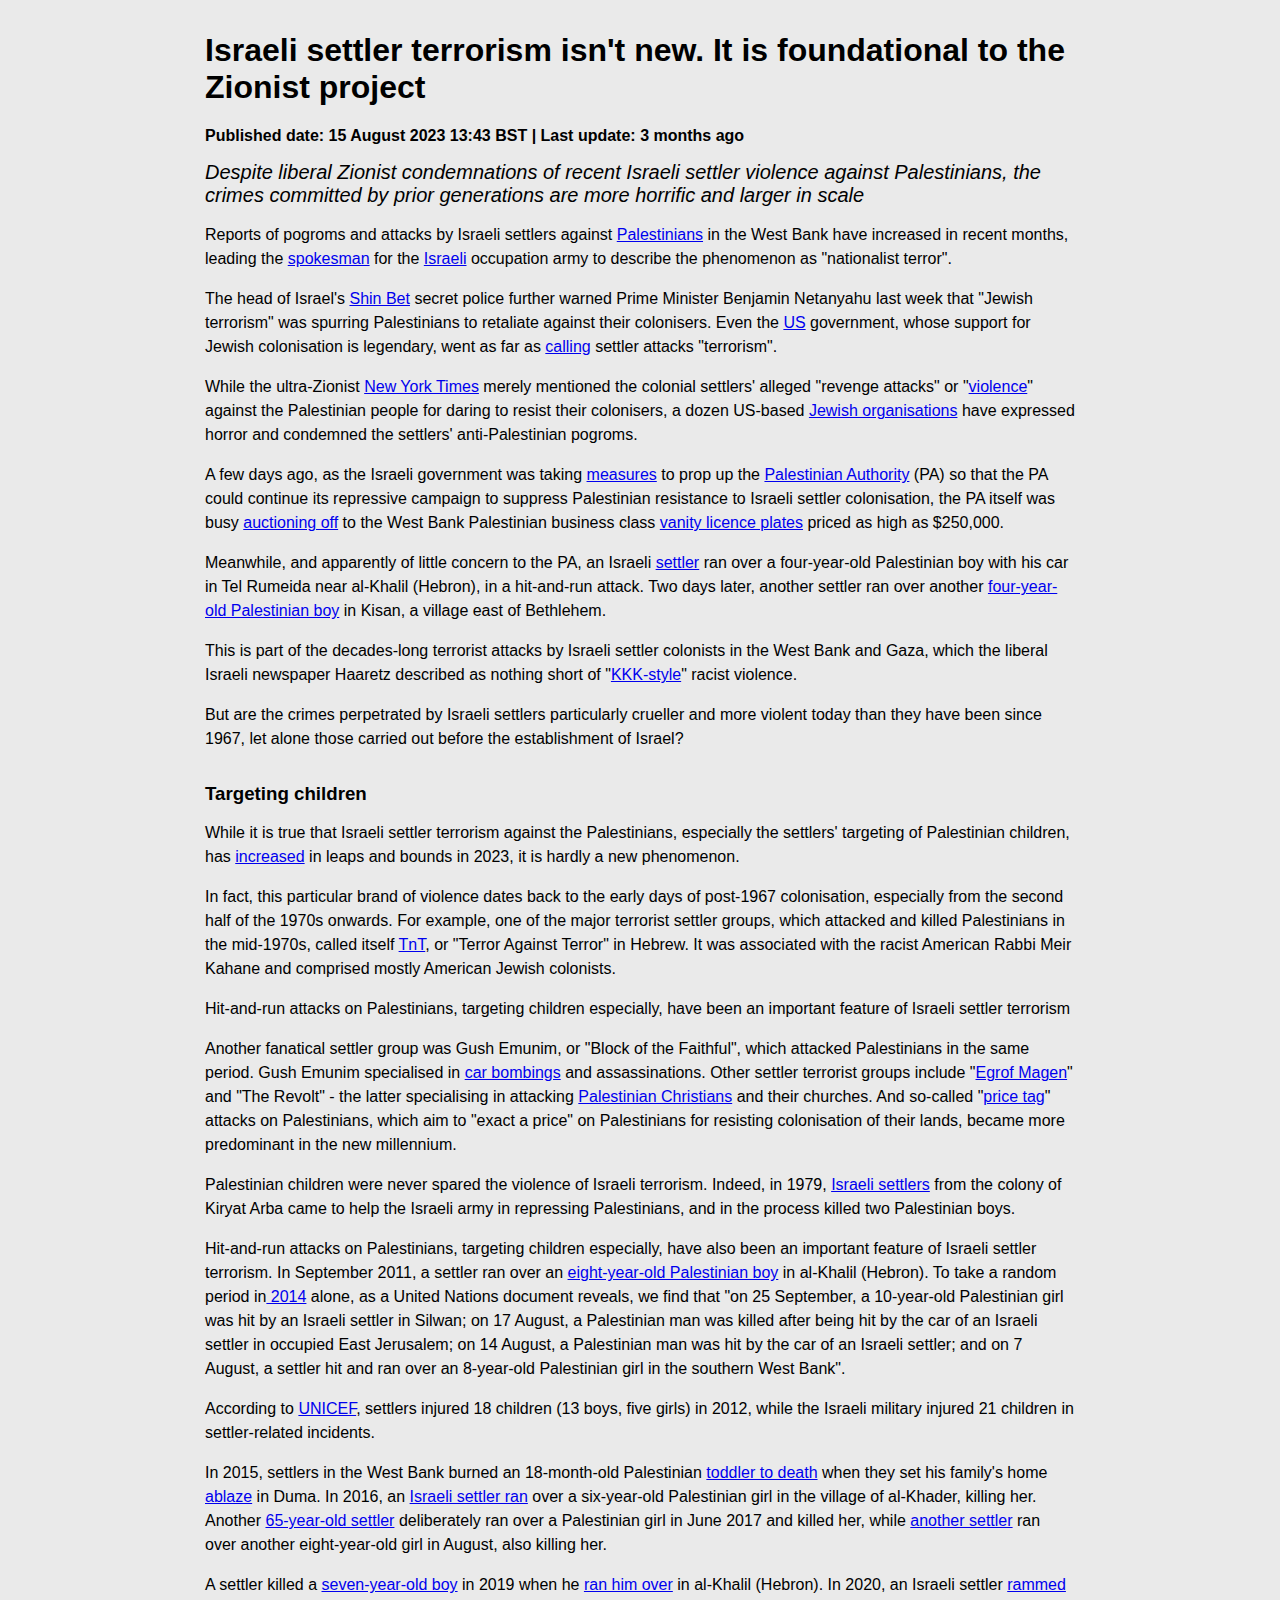
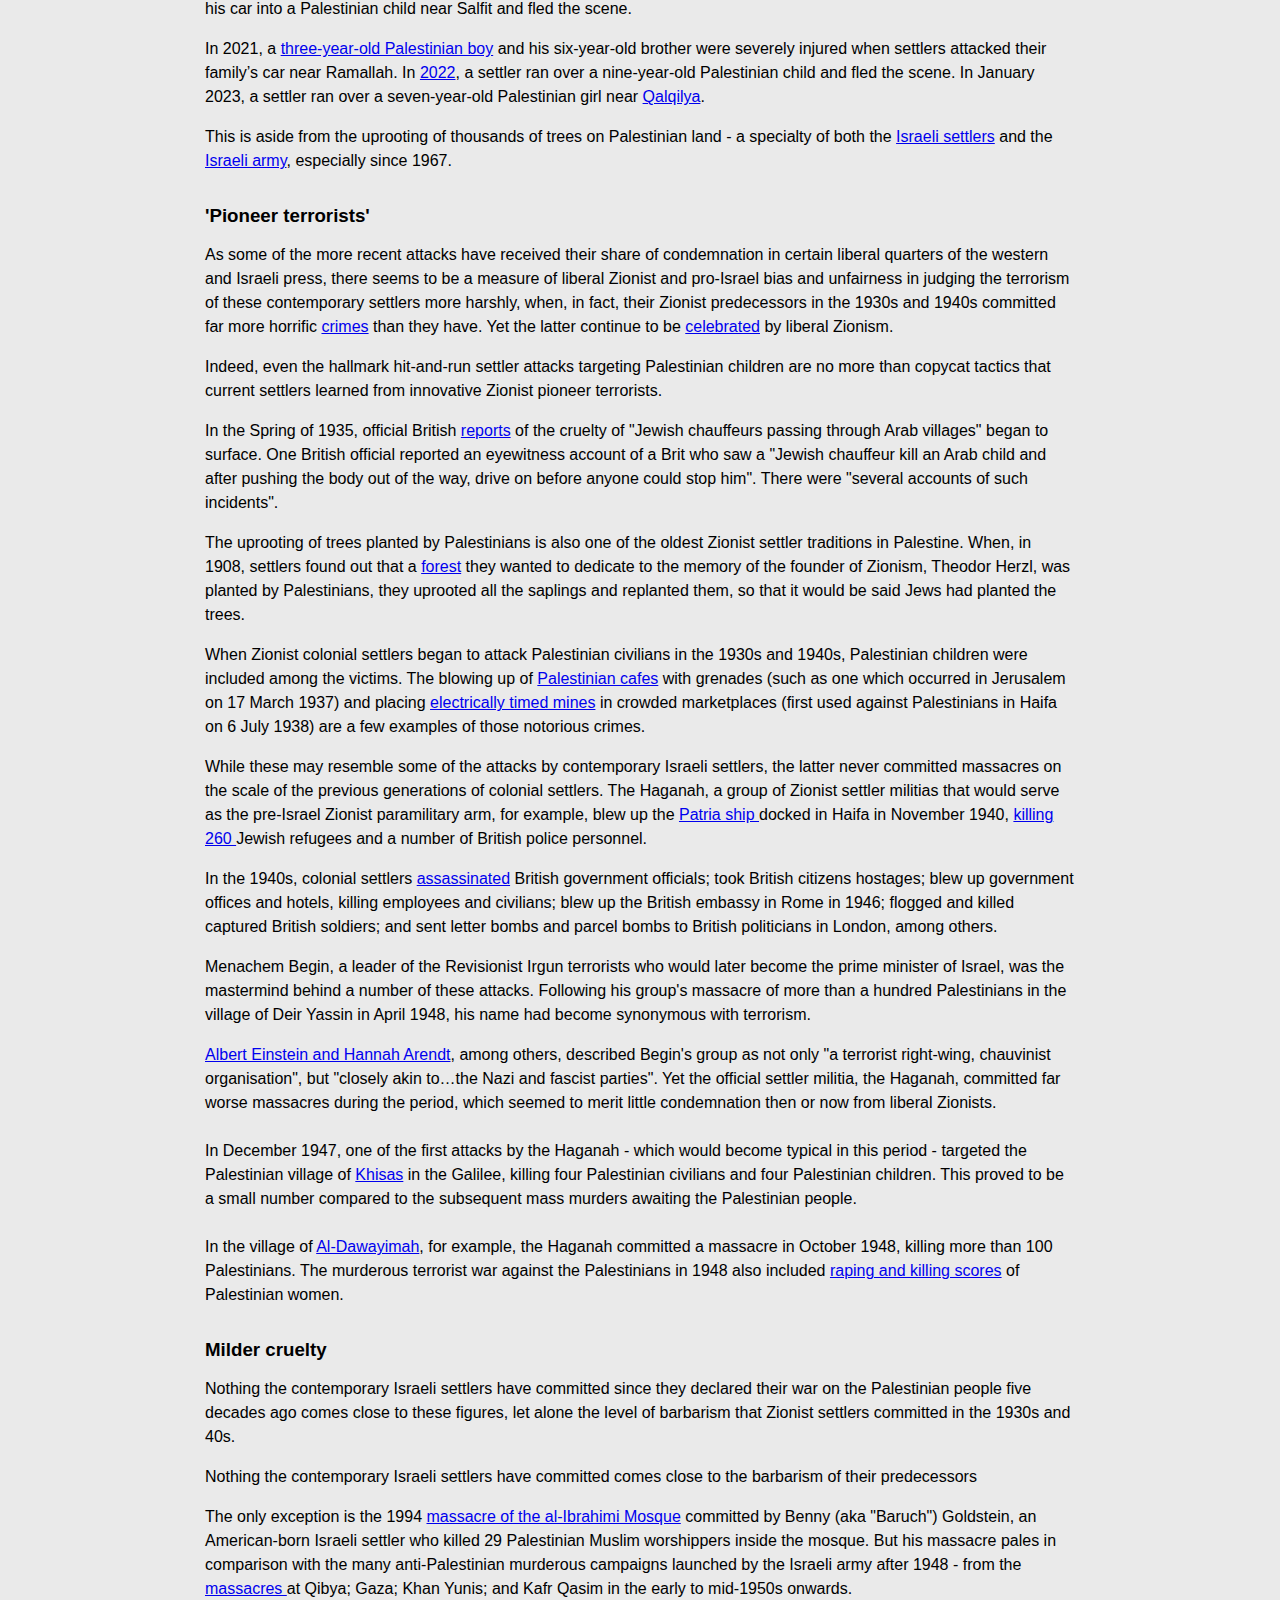
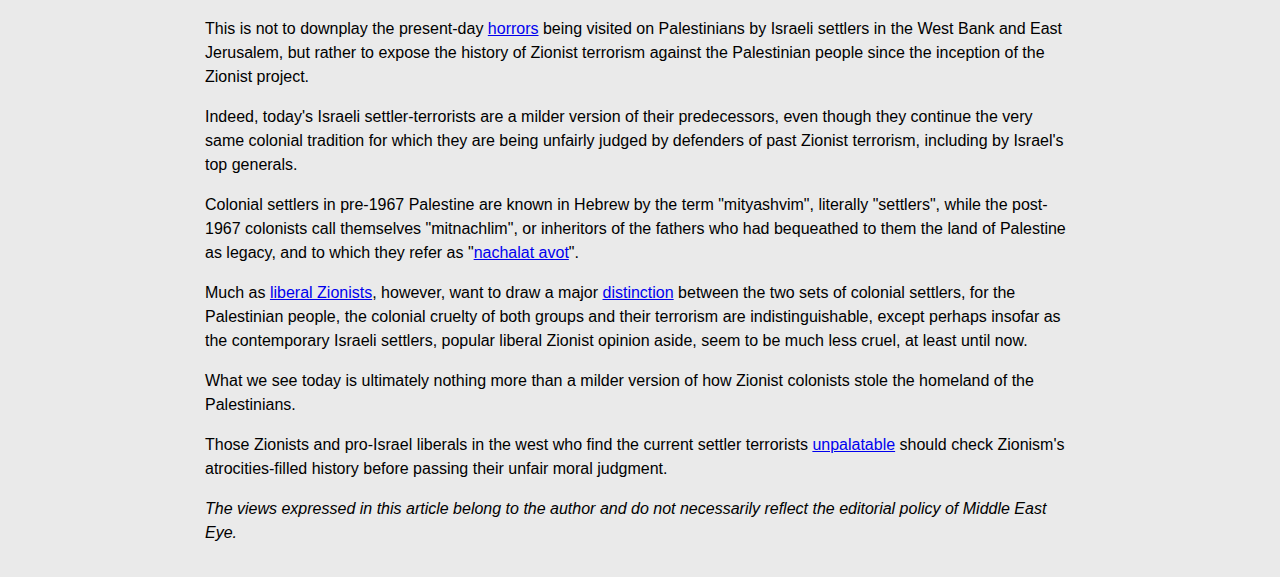
<file: 2023/08/15/israel-settler-terrorism-not-new-foundational-zionist-project.html>
<html lang="en"><head><title>
Israeli settler terrorism isn't new. It is foundational to the Zionist project
</title><style>.field-field-subhead {
    font-style: italic;
    font-size: 1.25rem;
}

.submitted-date {
    font-weight: bold;
    margin-bottom: 1rem;
}

body {
    font-family: sans-serif;
    padding: 2rem;
    max-width: 870px;
    margin: 0 auto;
    background-color: #eaeaea;
}

p {
    line-height: 150%;
}

h3 {
    margin-top: 2rem;
    margin-bottom: 0;
}

li {
    margin-bottom: 0.5rem;
}

img {
    display: none;
}</style><meta charset="UTF-8"><meta name="viewport" content="width=device-width, initial-scale=1, maximum-scale=1.0, user-scalable=no"></head><body><h1 class="page-title"><span class="field field-title">Israeli settler terrorism isn't new. It is foundational to the Zionist project</span></h1><div class="submitted-date">          <span class="date-created">Published date:</span> 15 August 2023 13:43 BST            <span class="date-separator">| </span>            <span class="date-updated">Last update:</span> <span id="date-updatedago" data-timeago="1692104801">3 months</span> ago        </div><div class="field field-field-subhead">Despite liberal Zionist condemnations of recent Israeli settler violence against Palestinians, the crimes committed by prior generations are more horrific and larger in scale</div><p>Reports of pogroms and attacks by Israeli settlers against <a target="_blank" href="https://www.middleeasteye.net/countries/palestine">Palestinians</a> in the West Bank have increased in recent months, leading the <a href="https://www.timesofisrael.com/idf-spokesman-says-settler-violence-fueling-palestinian-terrorism/">spokesman</a> for the <a href="https://www.middleeasteye.net/countries/israel">Israeli</a> occupation army to describe the phenomenon as "nationalist terror".</p><p>The head of Israel's <a target="_blank" href="https://www.timesofisrael.com/idf-spokesman-says-settler-violence-fueling-palestinian-terrorism/">Shin Bet</a> secret police further warned Prime Minister Benjamin Netanyahu last week that "Jewish terrorism" was spurring Palestinians to retaliate against their colonisers. Even the <a href="https://www.middleeasteye.net/countries/us">US</a> government, whose support for Jewish colonisation is legendary, went as far as <a href="https://www.reuters.com/world/middle-east/sharpened-censure-us-calls-suspected-israeli-settler-attack-terrorism-2023-08-06/">calling</a> settler attacks "terrorism".</p><p>While the ultra-Zionist <a target="_blank" href="https://www.nytimes.com/2023/02/27/world/middleeast/israel-palestinians-west-bank.html">New York Times</a> merely mentioned the colonial settlers' alleged "revenge attacks" or "<a href="https://www.nytimes.com/2022/02/12/world/middleeast/settler-violence-west-bank.html">violence</a>" against the Palestinian people for daring to resist their colonisers, a dozen US-based <a href="https://www.haaretz.com/israel-news/2023-07-03/ty-article/.premium/u-s-jewish-orgs-netanyahu-bears-ultimate-responsibility-for-settler-pogroms/00000189-1cd5-df82-a78f-7df77be80000">Jewish organisations</a> have expressed horror and condemned the settlers' anti-Palestinian pogroms.</p><p>A few days ago, as the Israeli government was taking <a target="_blank" href="https://www.timesofisrael.com/security-cabinet-said-set-to-advance-measures-to-prop-up-pa-but-delay-announcement/">measures</a> to prop up the <a href="https://www.raialyoum.com/السلطة-الفلسطينيّة-تُثير-غضباً-بعد-عق/">Palestinian Authority</a> (PA) so that the PA could continue its repressive campaign to suppress Palestinian resistance to Israeli settler colonisation, the PA itself was busy <a href="https://www.youtube.com/watch?v=-r5J7-DdIfI">auctioning off</a> to the West Bank Palestinian business class <a href="https://alwatannews.net/Life-Style/article/1076575/ربع-مليون-دولار-ثمن-إحداها-لوحات-سيارات-في-مزاد-للسلطة-الفلسطينية">vanity licence plates</a> priced as high as $250,000.</p><p>Meanwhile, and apparently of little concern to the PA, an Israeli&nbsp;<a target="_blank" href="https://www.alquds.com/en/posts/82373">settler</a>&nbsp;ran over a four-year-old Palestinian boy with his car in Tel Rumeida near al-Khalil (Hebron), in a hit-and-run attack. Two days later, another settler ran over another <a href="https://www.raialyoum.com/مستوطن-إسرائيلي-يدهس-طفلا-فلسطينيا-جن/">four-year-old Palestinian boy</a> in Kisan, a village east of Bethlehem.</p><p>This is part of the decades-long terrorist attacks by Israeli settler colonists in the West Bank and Gaza, which the liberal Israeli newspaper Haaretz described as nothing short of "<a target="_blank" href="https://www.haaretz.com/israel-news/2022-02-10/ty-article-magazine/.highlight/violent-israeli-settlers-are-starting-to-resemble-the-kkk/0000017f-e69d-dea7-adff-f7ff4a810000">KKK-style</a>" racist violence.</p><p>But are the crimes perpetrated by Israeli settlers particularly crueller and more violent today than they have been since 1967, let alone those carried out before the establishment of Israel?</p><h3>Targeting children</h3><p>While it is true that Israeli settler terrorism against the Palestinians, especially the settlers' targeting of Palestinian children, has <a target="_blank" href="https://www.timesofisrael.com/un-agency-reports-nearly-600-settler-attacks-over-past-six-months/">increased</a> in leaps and bounds in 2023, it is hardly a new phenomenon.</p><p>In fact, this particular brand of violence dates back to the early days of post-1967 colonisation, especially from the second half of the 1970s onwards. For example, one of the major terrorist settler groups, which attacked and killed Palestinians in the mid-1970s, called itself <a target="_blank" href="https://books.google.jo/books?id=aTqU-YskSpwC&amp;pg=PA229&amp;redir_esc=y#v=onepage&amp;q&amp;f=false">TnT</a>, or "Terror Against Terror" in Hebrew. It was associated with the racist American Rabbi Meir Kahane and comprised mostly American Jewish colonists.</p><p>Hit-and-run attacks on Palestinians, targeting children especially, have been an important feature of Israeli settler terrorism</p><p>Another fanatical settler group was Gush Emunim, or "Block of the Faithful", which attacked Palestinians in the same period. Gush Emunim specialised in <a target="_blank" href="https://web.archive.org/web/20070513183849/http:/www.time.com/time/magazine/article/0,9171,950086-6,00.html">car bombings</a> and assassinations. Other settler terrorist groups include "<a href="https://books.google.jo/books?id=aTqU-YskSpwC&amp;pg=PA229&amp;redir_esc=y#v=onepage&amp;q&amp;f=false">Egrof Magen</a>" and "The Revolt" - the latter specialising in attacking <a href="https://www.ynetnews.com/articles/0,7340,L-4747848,00.html">Palestinian Christians</a> and their churches. And so-called "<a href="https://archive.nytimes.com/schott.blogs.nytimes.com/2009/07/24/price-tag-policy/">price tag</a>" attacks on Palestinians, which aim to "exact a price" on Palestinians for resisting colonisation of their lands, became more predominant in the new millennium.</p><p>Palestinian children were never spared the violence of Israeli terrorism. Indeed, in 1979, <a target="_blank" href="https://digitallibrary.un.org/record/8810?ln=ar">Israeli settlers</a> from the colony of Kiryat Arba came to help the Israeli army in repressing Palestinians, and in the process killed two Palestinian boys.</p><p>Hit-and-run attacks on Palestinians, targeting children especially, have also been an important feature of Israeli settler terrorism. In September 2011, a settler ran over an <a target="_blank" href="https://english.ahram.org.eg/NewsPrint/22252.aspx">eight-year-old Palestinian boy</a> in al-Khalil (Hebron). To take a random period in<a href="https://www.un.org/unispal/document/auto-insert-181574/"> 2014</a> alone, as a United Nations document reveals, we find that "on 25 September, a 10-year-old Palestinian girl was hit by an Israeli settler in Silwan; on 17 August, a Palestinian man was killed after being hit by the car of an Israeli settler in occupied East Jerusalem; on 14 August, a Palestinian man was hit by the car of an Israeli settler; and on 7 August, a settler hit and ran over an 8-year-old Palestinian girl in the southern West Bank".</p><p>According to <a target="_blank" href="https://www.alhaq.org/monitoring-documentation/6757.html">UNICEF</a>, settlers injured 18 children (13 boys, five girls) in 2012, while the Israeli military injured 21 children in settler-related incidents.</p><p>In 2015, settlers in the West Bank burned an 18-month-old Palestinian <a target="_blank" href="https://www.savannahnow.com/story/news/2015/08/01/suspected-jewish-extremists-burn-palestinian-child-death/13574174007/">toddler to death</a> when they set his family's home <a href="https://www.bbc.com/news/world-middle-east-33729281">ablaze</a> in Duma. In 2016, an&nbsp;<a href="https://www.mecaforpeace.org/palestinian-girl-killed-after-being-run-over-by-israeli-settler/">Israeli settler ran</a> over a six-year-old Palestinian girl in the village of al-Khader, killing her. Another <a href="https://www.exposeisrael.net/2017/06/watch-jewish-settlers-and-israeli.html">65-year-old settler</a> deliberately ran over a Palestinian girl in June 2017 and killed her, while <a href="https://www.aljazeera.com/news/2017/8/27/palestinian-girl-dies-after-being-struck-by-settler-car">another settler</a> ran over another eight-year-old girl in August, also killing her.</p><p>A settler killed a <a target="_blank" href="https://www.palestinechronicle.com/palestinian-child-killed-by-jewish-settler-in-hit-and-run/">seven-year-old boy</a> in 2019 when he <a href="http://qodsna.com/en/330733/Palestinian-Child-Killed-by-Jewish-Settler-in-Hit-and-Run">ran him over</a> in al-Khalil (Hebron). In 2020, an Israeli settler <a href="https://group194.net/english/article/67559">rammed</a> his car into a Palestinian child near Salfit and fled the scene.</p><p>In 2021, a <a target="_blank" href="https://www.middleeasteye.net/news/israel-palestine-settlers-attack-children-bloody-bruised">three-year-old Palestinian boy</a> and his six-year-old brother were severely injured when settlers attacked their family’s car near Ramallah. In <a href="https://english.wafa.ps/Pages/Details/128850">2022</a>, a settler ran over a nine-year-old Palestinian child and fled the scene. In January 2023, a settler ran over a seven-year-old Palestinian girl near <a href="https://english.palinfo.com/news/2023/1/15/palestinian-child-injured-in-hit-and-run-by-jewish-settler">Qalqilya</a>.</p><p>This is aside from the uprooting of thousands of trees on Palestinian land - a specialty of both the <a target="_blank" href="https://www.middleeasteye.net/news/palestine-israel-settler-olive-trees-uprooted-west-bank">Israeli settlers</a> and the <a href="https://www.middleeasteye.net/news/israel-palestine-forces-uproot-olive-trees-west-bank#:~:text=Israeli%20forces%20on%20Monday%20uprooted,Bank%2C%20according%20to%20local%20media.">Israeli army</a>, especially since 1967.</p><h3>'Pioneer terrorists'</h3><p>As some of the more recent attacks have received their share of condemnation in certain liberal quarters of the western and Israeli press, there seems to be a measure of liberal Zionist and pro-Israel bias and unfairness in judging the terrorism of these contemporary settlers more harshly, when, in fact, their Zionist predecessors in the 1930s and 1940s committed far more horrific <a target="_blank" href="https://www.aljazeera.com/opinions/2011/5/30/are-palestinian-children-less-worthy">crimes</a> than they have. Yet the latter continue to be <a href="https://www.hollywoodreporter.com/movies/movie-news/golda-trailer-helen-mirren-golda-meir-biopic-1235544773/">celebrated</a> by liberal Zionism. &nbsp;</p><p>Indeed, even the hallmark hit-and-run settler attacks targeting Palestinian children are no more than copycat tactics that current settlers learned from innovative Zionist pioneer terrorists.</p><p>In the Spring of 1935, official British <a target="_blank" href="https://www.google.jo/books/edition/Confronting_an_Empire_Constructing_a_Nat/cHJtAAAAMAAJ?hl=en&amp;gbpv=1&amp;bsq=weldon+matthews&amp;dq=weldon+matthews&amp;printsec=frontcover">reports</a> of the cruelty of "Jewish chauffeurs passing through Arab villages" began to surface. One British official reported an eyewitness account of a Brit who saw a "Jewish chauffeur kill an Arab child and after pushing the body out of the way, drive on before anyone could stop him". There were "several accounts of such incidents".</p><p>The uprooting of trees planted by Palestinians is also one of the oldest Zionist settler traditions in Palestine. When, in 1908, settlers found out that a <a target="_blank" href="https://www.google.com/books/edition/The_Gun_and_the_Olive_Branch/ALVtAAAAMAAJ?hl=en&amp;gbpv=1&amp;bsq=tel%20shemen">forest</a> they wanted to dedicate to the memory of the founder of Zionism, Theodor Herzl, was planted by Palestinians, they uprooted all the saplings and replanted them, so that it would be said Jews had planted the trees.</p><p>When Zionist colonial settlers began to attack Palestinian civilians in the 1930s and 1940s, Palestinian children were included among the victims. The blowing up of <a target="_blank" href="https://www.middleeasteye.net/opinion/binary-imperialist-world-terrorists-anti-terrorists">Palestinian cafes</a> with grenades (such as one which occurred in Jerusalem on 17 March 1937) and placing <a href="https://books.google.jo/books?redir_esc=y&amp;id=rrFtAAAAMAAJ&amp;dq=walid+Khalidi+Palestine+reborn&amp;focus=searchwithinvolume&amp;q=mines">electrically timed mines</a> in crowded marketplaces (first used against Palestinians in Haifa on 6 July 1938) are a few examples of those notorious crimes.</p><p>While these may resemble some of the attacks by contemporary Israeli settlers, the latter never committed massacres on the scale of the previous generations of colonial settlers. The Haganah, a group of Zionist settler militias that would serve as the pre-Israel Zionist paramilitary arm, for example, blew up the <a target="_blank" href="https://books.google.jo/books?redir_esc=y&amp;id=rrFtAAAAMAAJ&amp;dq=walid+Khalidi+Palestine+reborn&amp;focus=searchwithinvolume&amp;q=mines">Patria ship </a>docked in Haifa in November 1940, <a href="https://jweekly.com/2001/12/14/deaths-of-260-in-1940-ship-explosion-commemorated/">killing 260 </a>Jewish refugees and a number of British police personnel.</p><p>In the 1940s, colonial settlers <a target="_blank" href="https://www.middleeasteye.net/opinion/binary-imperialist-world-terrorists-anti-terrorists">assassinated</a> British government officials; took British citizens hostages; blew up government offices and hotels, killing employees and civilians; blew up the British embassy in Rome in 1946; flogged and killed captured British soldiers; and sent letter bombs and parcel bombs to British politicians in London, among others.</p><p>Menachem Begin, a leader of the Revisionist Irgun terrorists who would later become the prime minister of Israel, was the mastermind behind a number of these attacks. Following his group's massacre of more than a hundred Palestinians in the village of Deir Yassin in April 1948, his name had become synonymous with terrorism.</p><p><a target="_blank" href="https://www.marxists.org/reference/archive/einstein/1948/12/02.htm">Albert Einstein and Hannah Arendt</a>, among others, described Begin's group as not only "a terrorist right-wing, chauvinist organisation", but "closely akin to…the Nazi and fascist parties". Yet the official settler militia, the Haganah, committed far worse massacres during the period, which seemed to merit little condemnation then or now from liberal Zionists.<br><br>In December 1947, one of the first attacks by the Haganah - which would become typical in this period - targeted the Palestinian village of <a href="https://www.google.com/books/edition/1948/CC7381HrLqcC?hl=en&amp;gbpv=1&amp;bsq=khisas">Khisas</a> in the Galilee, killing four Palestinian civilians and four Palestinian children. This proved to be a small number compared to the subsequent mass murders awaiting the Palestinian people.<br><br>In the village of <a href="https://www.google.com/books/edition/1948/CC7381HrLqcC?hl=en&amp;gbpv=1&amp;bsq=dawayima">Al-Dawayimah</a>, for example, the Haganah committed a massacre in October 1948, killing more than 100 Palestinians. The murderous terrorist war against the Palestinians in 1948 also included <a href="https://www.google.com/books/edition/1948/CC7381HrLqcC?hl=en&amp;gbpv=1&amp;bsq=rape">raping and killing scores</a> of Palestinian women.</p><h3>Milder cruelty</h3><p>Nothing the contemporary Israeli settlers have committed since they declared their war on the Palestinian people five decades ago comes close to these figures, let alone the level of barbarism that Zionist settlers committed in the 1930s and 40s.</p><p>Nothing the contemporary Israeli settlers have committed comes close to the barbarism of their predecessors</p><p>The only exception is the 1994&nbsp;<a target="_blank" href="https://www.palestine-studies.org/en/node/1652605">massacre of the al-Ibrahimi Mosque</a>&nbsp;committed by Benny (aka "Baruch") Goldstein, an American-born Israeli settler who killed 29 Palestinian Muslim worshippers inside the mosque. But his massacre pales in comparison with the many anti-Palestinian murderous campaigns launched by the Israeli army after 1948 - from the <a href="https://www.middleeasteye.net/opinion/israel-kfar-qasim-massacre-secret-plan-palestinians-leave">massacres </a>at Qibya; Gaza; Khan Yunis; and Kafr Qasim in the early to mid-1950s onwards.</p><p>This is not to downplay the present-day <a target="_blank" href="https://www.middleeasteye.net/news/west-bank-israel-settler-attacks-recorded-week">horrors</a> being visited on Palestinians by Israeli settlers in the West Bank and East Jerusalem, but rather to expose the history of Zionist terrorism against the Palestinian people since the inception of the Zionist project.</p><p>Indeed, today's Israeli settler-terrorists are a milder version of their predecessors, even though they continue the very same colonial tradition for which they are being unfairly judged by defenders of past Zionist terrorism, including by Israel's top generals.</p><p>Colonial settlers in pre-1967 Palestine are known in Hebrew by the term "mityashvim", literally "settlers", while the post-1967 colonists call themselves "mitnachlim", or inheritors of the fathers who had bequeathed to them the land of Palestine as legacy, and to which they refer as "<a target="_blank" href="https://www.google.com/books/edition/The_Persistence_of_the_Palestinian_Quest/y_2SAgAAQBAJ?hl=en&amp;gbpv=1&amp;bsq=Avot">nachalat avot</a>".</p><p>Much as <a target="_blank" href="https://books.google.com/books?id=rIPyh4vMGOsC&amp;pg=PA118&amp;lpg=PA118&amp;dq=mityashvim+and+mitnachlim&amp;source=bl&amp;ots=scLozY1PAx&amp;sig=ACfU3U1MyTmKPZSI34STuBOYWAsReSmsZA&amp;hl=en&amp;sa=X&amp;ved=2ahUKEwjQwbTJ8cyAAxVmkYkEHXmFA-4Q6AF6BAgJEAM#v=onepage&amp;q&amp;f=false">liberal Zionists</a>, however, want to draw a major <a href="https://www.972mag.com/jordanv2/">distinction</a> between the two sets of colonial settlers, for the Palestinian people, the colonial cruelty of both groups and their terrorism are indistinguishable, except perhaps insofar as the contemporary Israeli settlers, popular liberal Zionist opinion aside, seem to be much less cruel, at least until now.</p><p>What we see today is ultimately nothing more than a milder version of how Zionist colonists stole the homeland of the Palestinians.</p><p>Those Zionists and pro-Israel liberals in the west who find the current settler terrorists <a target="_blank" href="https://www.aljazeera.com/news/2023/2/17/us-criticism-of-israeli-settlements-is-meaningless-analysts">unpalatable</a> should check Zionism's atrocities-filled history before passing their unfair moral judgment.</p><p><em>The views expressed in this article belong to the author and do not necessarily reflect the editorial policy of Middle East Eye.</em></p></body></html>
</file>
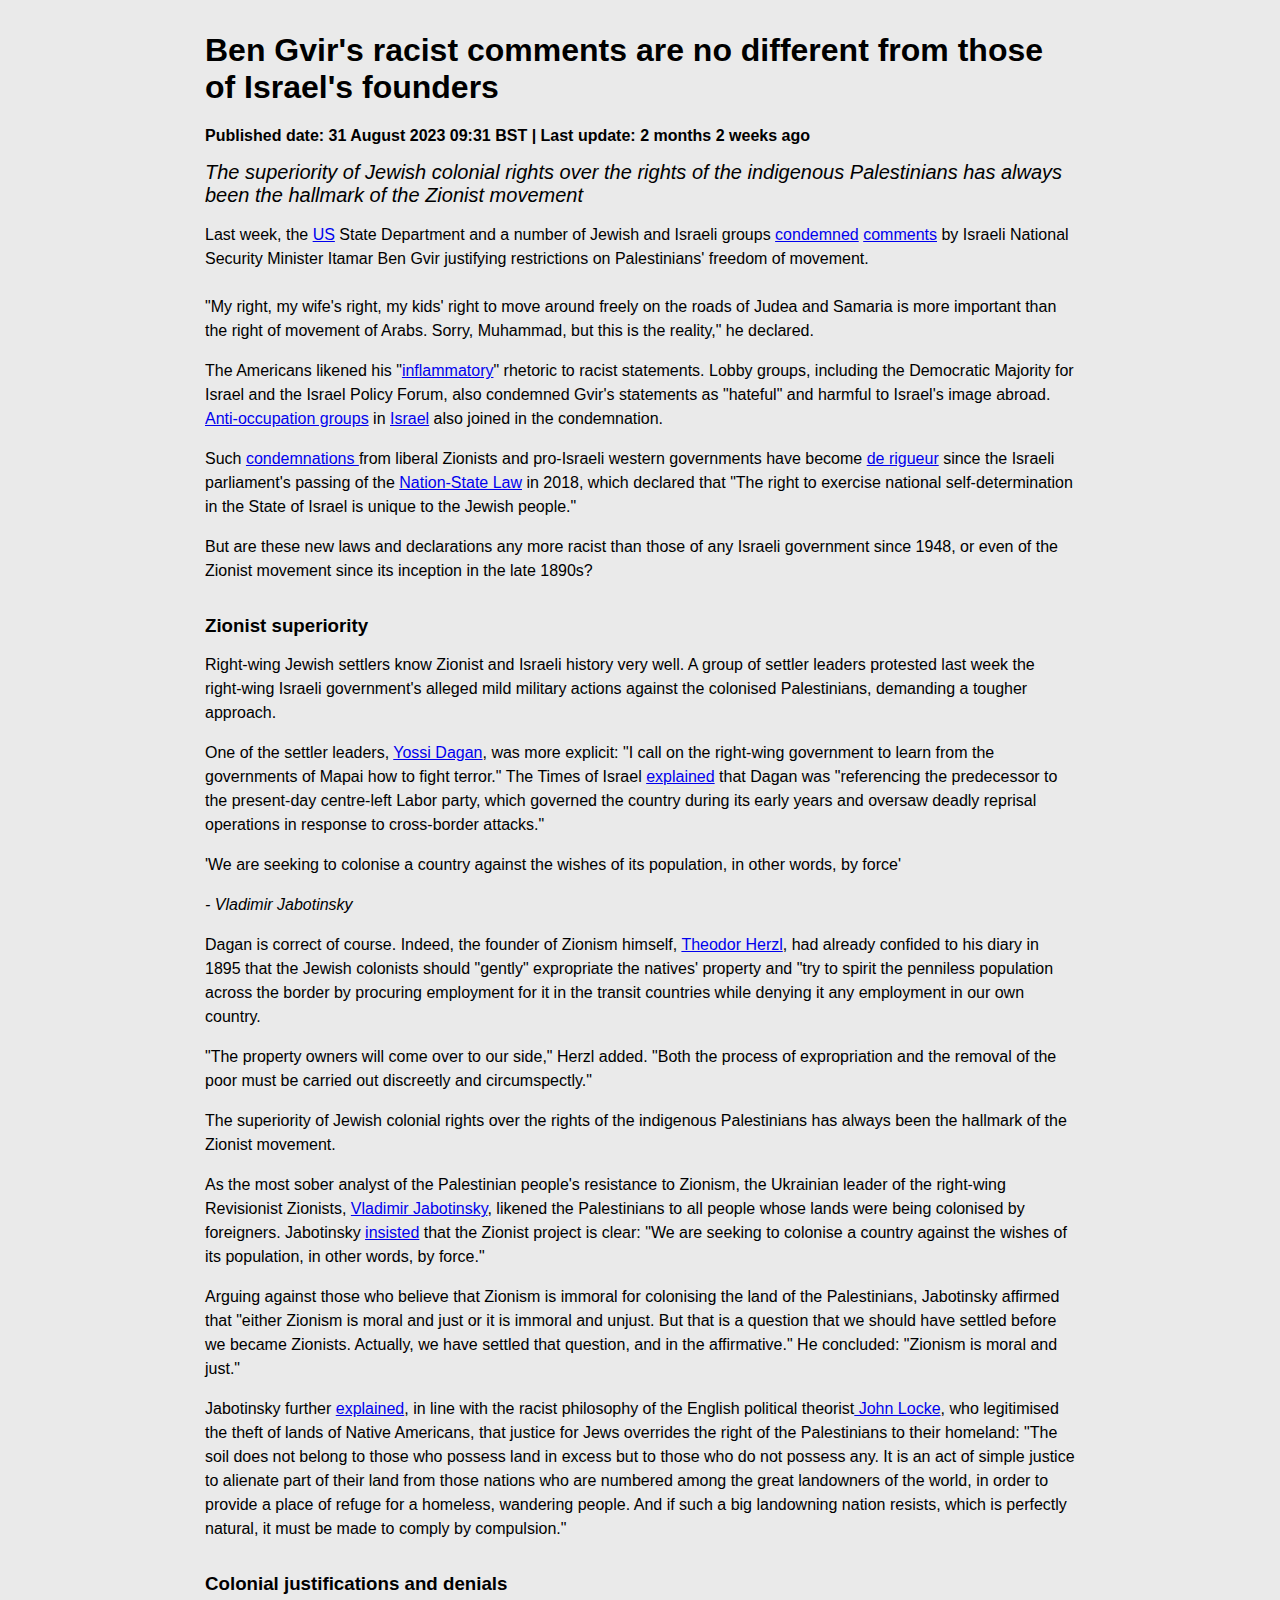
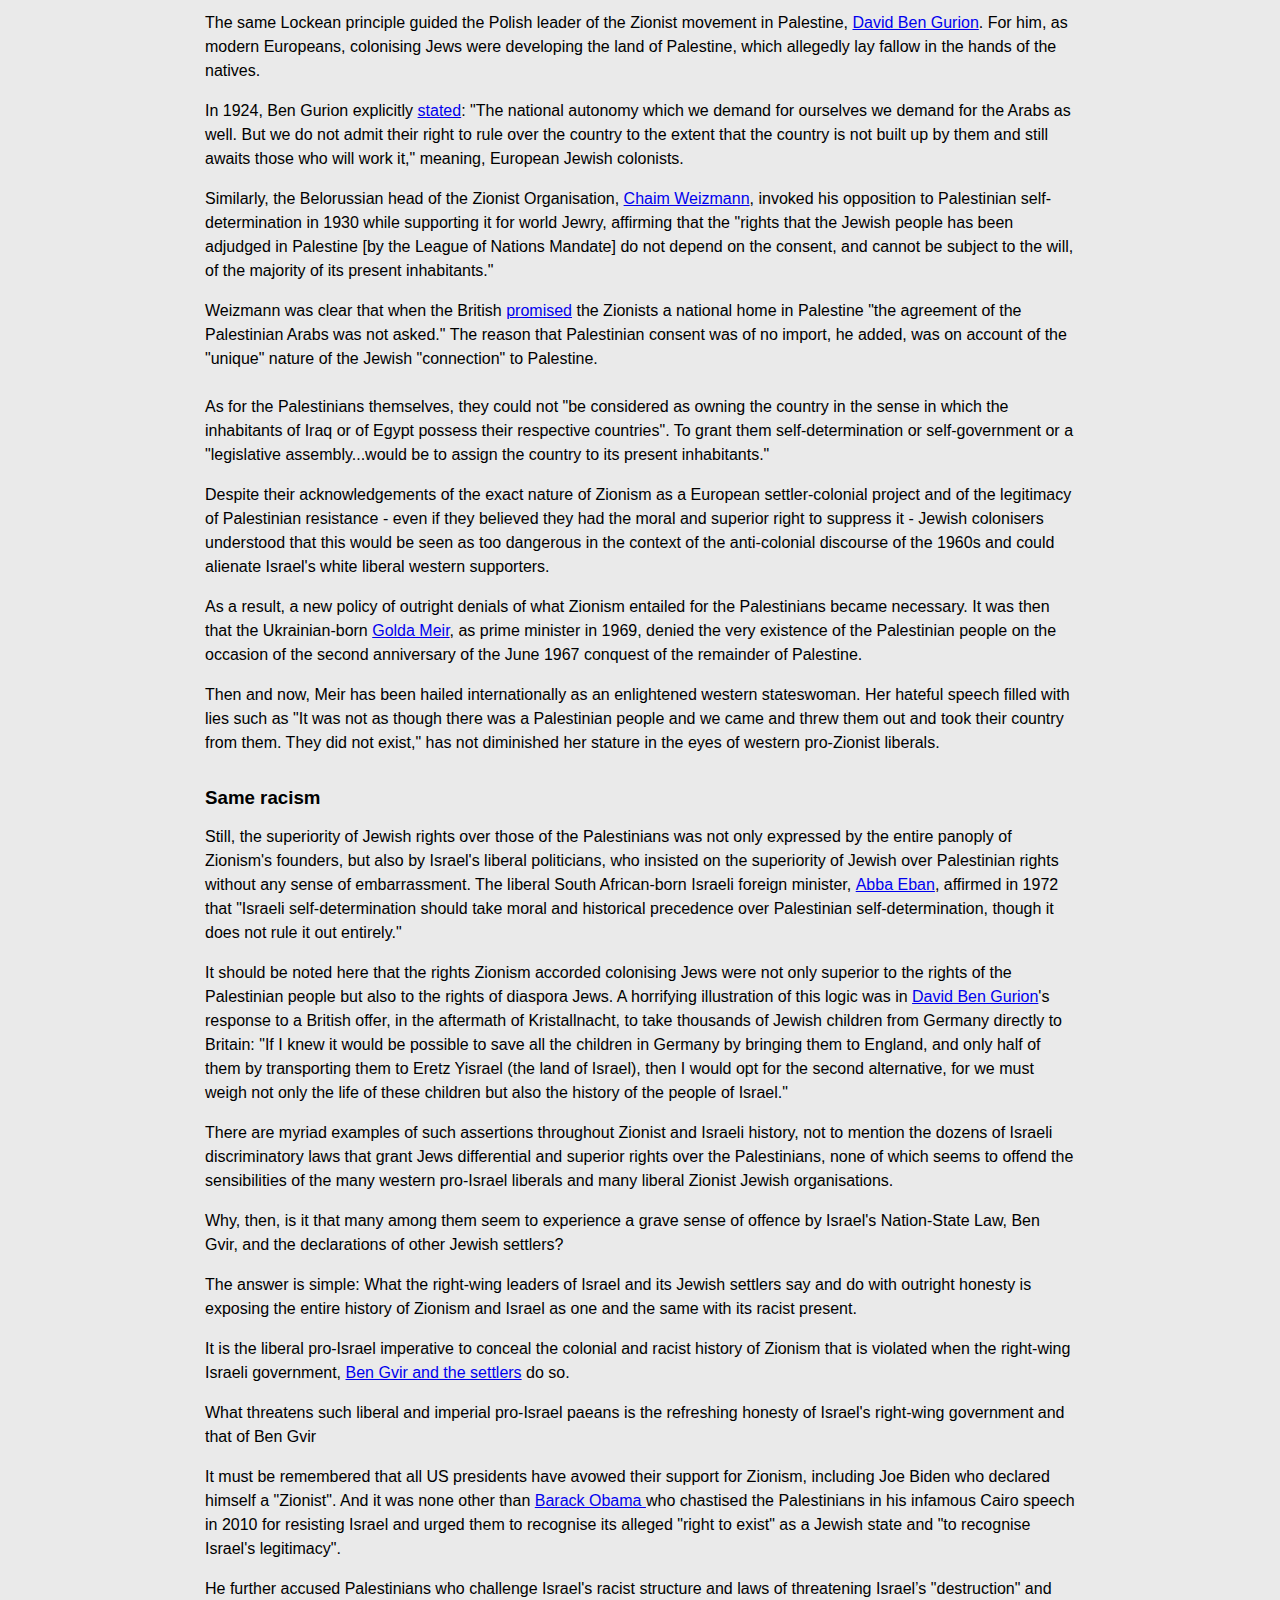
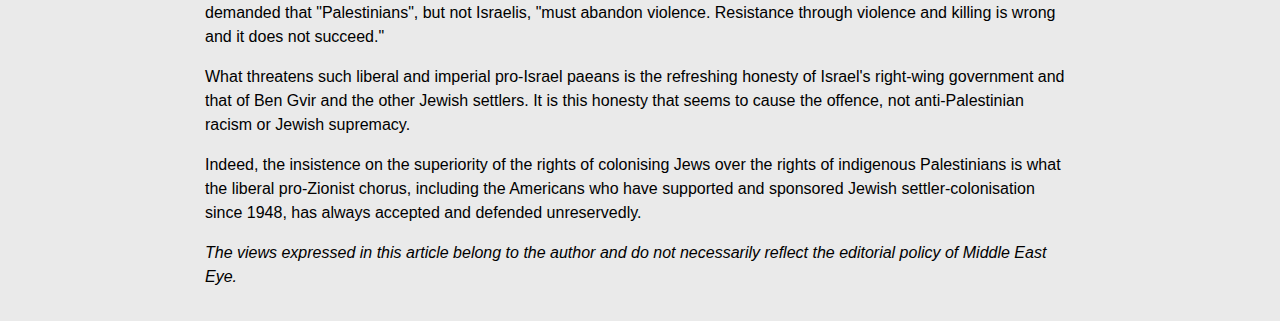
<file: 2023/08/31/israel-ben-gvir-racist-comments-no-different-israels-founders.html>
<html lang="en"><head><title>
Ben Gvir's racist comments are no different from those of Israel's founders
</title><style>.field-field-subhead {
    font-style: italic;
    font-size: 1.25rem;
}

.submitted-date {
    font-weight: bold;
    margin-bottom: 1rem;
}

body {
    font-family: sans-serif;
    padding: 2rem;
    max-width: 870px;
    margin: 0 auto;
    background-color: #eaeaea;
}

p {
    line-height: 150%;
}

h3 {
    margin-top: 2rem;
    margin-bottom: 0;
}

li {
    margin-bottom: 0.5rem;
}

img {
    display: none;
}</style><meta charset="UTF-8"><meta name="viewport" content="width=device-width, initial-scale=1, maximum-scale=1.0, user-scalable=no"></head><body><h1 class="page-title"><span class="field field-title">Ben Gvir's racist comments are no different from those of Israel's founders</span></h1><div class="submitted-date">          <span class="date-created">Published date:</span> 31 August 2023 09:31 BST            <span class="date-separator">| </span>            <span class="date-updated">Last update:</span> <span id="date-updatedago" data-timeago="1693479340">2 months 2 weeks</span> ago        </div><div class="field field-field-subhead">The superiority of Jewish colonial rights over the rights of the indigenous Palestinians has always been the hallmark of the Zionist movement</div><p>Last week, the <a target="_blank" href="https://www.middleeasteye.net/countries/us">US</a> State Department and a number of Jewish and Israeli groups <a href="https://www.timesofisrael.com/us-excoriates-ben-gvir-claim-that-jews-security-trumps-arab-freedom-of-movement/">condemned</a> <a href="https://www.middleeasteye.net/news/israel-ben-gvir-says-rights-outweigh-palestinians">comments</a> by Israeli National Security Minister Itamar Ben Gvir justifying restrictions on Palestinians' freedom of movement.<br><br>"My right, my wife's right, my kids' right to move around freely on the roads of Judea and Samaria is more important than the right of movement of Arabs. Sorry, Muhammad, but this is the reality," he declared.</p><p>The Americans likened his "<a target="_blank" href="https://www.middleeasteye.net/news/israel-ben-gvir-us-condemns-inflammatory-claim-palestinian-right-movement">inflammatory</a>" rhetoric to racist statements. Lobby groups, including the Democratic Majority for Israel and the Israel Policy Forum, also condemned Gvir's statements as "hateful" and harmful to Israel's image abroad. <a href="https://www.middleeasteye.net/news/israel-ben-gvir-us-condemns-inflammatory-claim-palestinian-right-movement">Anti-occupation groups</a> in <a href="https://www.middleeasteye.net/countries/israel">Israel</a> also joined in the condemnation.</p><p>Such <a target="_blank" href="https://www.middleeasteye.net/opinion/israel-palestine-apartheid-long-making-news">condemnations </a>from liberal Zionists and pro-Israeli western governments have become <a href="https://www.middleeasteye.net/opinion/israel-palestine-apartheid-long-making-news">de rigueur</a> since the Israeli parliament's passing of the <a href="https://www.middleeasteye.net/news/israeli-curriculum-palestinians-nation-state-law">Nation-State Law</a> in 2018, which declared that "The right to exercise national self-determination in the State of Israel is unique to the Jewish people."</p><p>But are these new laws and declarations any more racist than those of any Israeli government since 1948, or even of the Zionist movement since its inception in the late 1890s?</p><h3>Zionist superiority</h3><p>Right-wing Jewish settlers know Zionist and Israeli history very well. A group of settler leaders protested last week the right-wing Israeli government's alleged mild military actions against the colonised Palestinians, demanding a tougher approach.</p><p>One of the settler leaders, <a target="_blank" href="https://www.timesofisrael.com/settler-leaders-protest-outside-pms-office-demand-west-bank-op-to-fight-terror/">Yossi Dagan</a>, was more explicit: "I call on the right-wing government to learn from the governments of Mapai how to fight terror." The Times of Israel <a href="https://www.timesofisrael.com/settler-leaders-protest-outside-pms-office-demand-west-bank-op-to-fight-terror/">explained</a> that Dagan was "referencing the predecessor to the present-day centre-left Labor party, which governed the country during its early years and oversaw deadly reprisal operations in response to cross-border attacks."</p><p>'We are seeking to colonise a country against the wishes of its population, in other words, by force'</p><p><em>- Vladimir Jabotinsky</em></p><p>Dagan is correct of course. Indeed, the founder of Zionism himself, <a target="_blank" href="https://www.timesofisrael.com/settler-leaders-protest-outside-pms-office-demand-west-bank-op-to-fight-terror/">Theodor Herzl</a>, had already confided to his diary in 1895 that the Jewish colonists should "gently" expropriate the natives' property and "try to spirit the penniless population across the border by procuring employment for it in the transit countries while denying it any employment in our own country.</p><p>"The property owners will come over to our side," Herzl added. "Both the process of expropriation and the removal of the poor must be carried out discreetly and circumspectly."</p><p>The superiority of Jewish colonial rights over the rights of the indigenous Palestinians has always been the hallmark of the Zionist movement.</p><p>As the most sober analyst of the Palestinian people's resistance to Zionism, the Ukrainian leader of the right-wing Revisionist Zionists, <a target="_blank" href="http://www.marxists.de/middleast/ironwall/ironwall.htm">Vladimir Jabotinsky</a>, likened the Palestinians to all people whose lands were being colonised by foreigners. Jabotinsky <a href="http://www.marxists.de/middleast/ironwall/ironwall.htm">insisted</a> that the Zionist project is clear: "We are seeking to colonise a country against the wishes of its population, in other words, by force."</p><p>Arguing against those who believe that Zionism is immoral for colonising the land of the Palestinians, Jabotinsky affirmed that "either Zionism is moral and just or it is immoral and unjust. But that is a question that we should have settled before we became Zionists. Actually, we have settled that question, and in the affirmative." He concluded: "Zionism is moral and just."</p><p>Jabotinsky further <a target="_blank" href="https://www.jewishvirtuallibrary.org/quot-the-iron-wall-quot">explained</a>, in line with the racist philosophy of the English political theorist<a href="https://digitalcommons.law.seattleu.edu/cgi/viewcontent.cgi?article=1241&amp;context=ailj"> John Locke</a>, who legitimised the theft of lands of Native Americans, that justice for Jews overrides the right of the Palestinians to their homeland: "The soil does not belong to those who possess land in excess but to those who do not possess any. It is an act of simple justice to alienate part of their land from those nations who are numbered among the great landowners of the world, in order to provide a place of refuge for a homeless, wandering people. And if such a big landowning nation resists, which is perfectly natural, it must be made to comply by compulsion."&nbsp;</p><h3>Colonial justifications and denials</h3><p>The same Lockean principle guided the Polish leader of the Zionist movement in Palestine, <a target="_blank" href="https://digitalcommons.law.seattleu.edu/cgi/viewcontent.cgi?article=1241&amp;context=ailj">David Ben Gurion</a>. For him, as modern Europeans, colonising Jews were developing the land of Palestine, which allegedly lay fallow in the hands of the natives.</p><p>In 1924, Ben Gurion explicitly <a target="_blank" href="https://humanityjournal.org/issue9-2/against-self-determination/">stated</a>: "The national autonomy which we demand for ourselves we demand for the Arabs as well. But we do not admit their right to rule over the country to the extent that the country is not built up by them and still awaits those who will work it," meaning, European Jewish colonists.</p><p>Similarly, the Belorussian head of the Zionist Organisation, <a target="_blank" href="https://humanityjournal.org/issue9-2/against-self-determination/">Chaim Weizmann</a>, invoked his opposition to Palestinian self-determination in 1930 while supporting it for world Jewry, affirming that the "rights that the Jewish people has been adjudged in Palestine [by the League of Nations Mandate] do not depend on the consent, and cannot be subject to the will, of the majority of its present inhabitants."</p><p>Weizmann was clear that when the British <a target="_blank" href="https://electronicintifada.net/content/balfour-declarations-many-questions/22216">promised</a> the Zionists a national home in Palestine "the agreement of the Palestinian Arabs was not asked." The reason that Palestinian consent was of no import, he added, was on account of the "unique" nature of the Jewish "connection" to Palestine.<br><br>As for the Palestinians themselves, they could not "be considered as owning the country in the sense in which the inhabitants of Iraq or of Egypt possess their respective countries". To grant them self-determination or self-government or a "legislative assembly...would be to assign the country to its present inhabitants."</p><p>Despite their acknowledgements of the exact nature of Zionism as a European settler-colonial project and of the legitimacy of Palestinian resistance - even if they believed they had the moral and superior right to suppress it - Jewish colonisers understood that this would be seen as too dangerous in the context of the anti-colonial discourse of the 1960s and could alienate Israel's white liberal western supporters.</p><p>As a result, a new policy of outright denials of what Zionism entailed for the Palestinians became necessary. It was then that the Ukrainian-born&nbsp;<a target="_blank" href="https://www.google.jo/books/edition/The_Persistence_of_the_Palestinian_Quest/y_2SAgAAQBAJ?hl=en&amp;gbpv=1&amp;dq=persistence+of+the+Palestinian+question&amp;printsec=frontcover">Golda Meir</a>, as prime minister in 1969, denied the very existence of the Palestinian people on the occasion of the second anniversary of the June 1967 conquest of the remainder of Palestine.</p><p>Then and now, Meir has been hailed internationally as an enlightened western stateswoman. Her hateful speech filled with lies such as "It was not as though there was a Palestinian people and we came and threw them out and took their country from them. They did not exist," has not diminished her stature in the eyes of western pro-Zionist liberals.</p><h3>Same racism</h3><p>Still, the superiority of Jewish rights over those of the Palestinians was not only expressed by the entire panoply of Zionism's founders, but also by Israel's liberal politicians, who insisted on the superiority of Jewish over Palestinian rights without any sense of embarrassment. The liberal South African-born Israeli foreign minister,&nbsp;<a target="_blank" href="https://www.google.jo/books/edition/The_Persistence_of_the_Palestinian_Quest/y_2SAgAAQBAJ?hl=en&amp;gbpv=1&amp;dq=persistence+of+the+Palestinian+question&amp;printsec=frontcover">Abba Eban</a>, affirmed in 1972 that "Israeli self-determination should take moral and historical precedence over Palestinian self-determination, though it does not rule it out entirely."</p><p>It should be noted here that the rights Zionism accorded colonising Jews were not only superior to the rights of the Palestinian people but also to the rights of diaspora Jews. A horrifying illustration of this logic was in <a target="_blank" href="https://www.google.jo/books/edition/The_Persistence_of_the_Palestinian_Quest/y_2SAgAAQBAJ?hl=en&amp;gbpv=1&amp;dq=persistence+of+the+Palestinian+question&amp;printsec=frontcover">David Ben Gurion</a>'s response to a British offer, in the aftermath of Kristallnacht, to take thousands of Jewish children from Germany directly to Britain: "If I knew it would be possible to save all the children in Germany by bringing them to England, and only half of them by transporting them to Eretz Yisrael (the land of Israel), then I would opt for the second alternative, for we must weigh not only the life of these children but also the history of the people of Israel."</p><p>There are myriad examples of such assertions throughout Zionist and Israeli history, not to mention the dozens of Israeli discriminatory laws that grant Jews differential and superior rights over the Palestinians, none of which seems to offend the sensibilities of the many western pro-Israel liberals and many liberal Zionist Jewish organisations.</p><p>Why, then, is it that many among them seem to experience a grave sense of offence by Israel's Nation-State Law, Ben Gvir, and the declarations of other Jewish settlers?</p><p>The answer is simple: What the right-wing leaders of Israel and its Jewish settlers say and do with outright honesty is exposing the entire history of Zionism and Israel as one and the same with its racist present.</p><p>It is the liberal pro-Israel imperative to conceal the colonial and racist history of Zionism that is violated when the right-wing Israeli government, <a target="_blank" href="https://www.middleeasteye.net/opinion/israel-settler-terrorism-not-new-foundational-zionist-project">Ben Gvir and the settlers</a> do so.</p><p>What threatens such liberal and imperial pro-Israel paeans is the refreshing honesty of Israel's right-wing government and that of Ben Gvir</p><p>It must be remembered that all US presidents have avowed their support for Zionism, including Joe Biden who declared himself a "Zionist". And it was none other than <a target="_blank" href="https://www.middleeasteye.net/opinion/israel-settler-terrorism-not-new-foundational-zionist-project">Barack Obama </a>who chastised the Palestinians in his infamous Cairo speech in 2010 for resisting Israel and urged them to recognise its alleged "right to exist" as a Jewish state and "to recognise Israel's legitimacy".</p><p>He further accused Palestinians who challenge Israel's racist structure and laws of threatening Israel’s "destruction" and demanded that "Palestinians", but not Israelis, "must abandon violence. Resistance through violence and killing is wrong and it does not succeed."</p><p>What threatens such liberal and imperial pro-Israel paeans is the refreshing honesty of Israel's right-wing government and that of Ben Gvir and the other Jewish settlers. It is this honesty that seems to cause the offence, not anti-Palestinian racism or Jewish supremacy.</p><p>Indeed, the insistence on the superiority of the rights of colonising Jews over the rights of indigenous Palestinians is what the liberal pro-Zionist chorus, including the Americans who have supported and sponsored Jewish settler-colonisation since 1948, has always accepted and defended unreservedly.</p><p><i>The views expressed in this article belong to the author and do not necessarily reflect the editorial policy of Middle East Eye.</i></p></body></html>
</file>
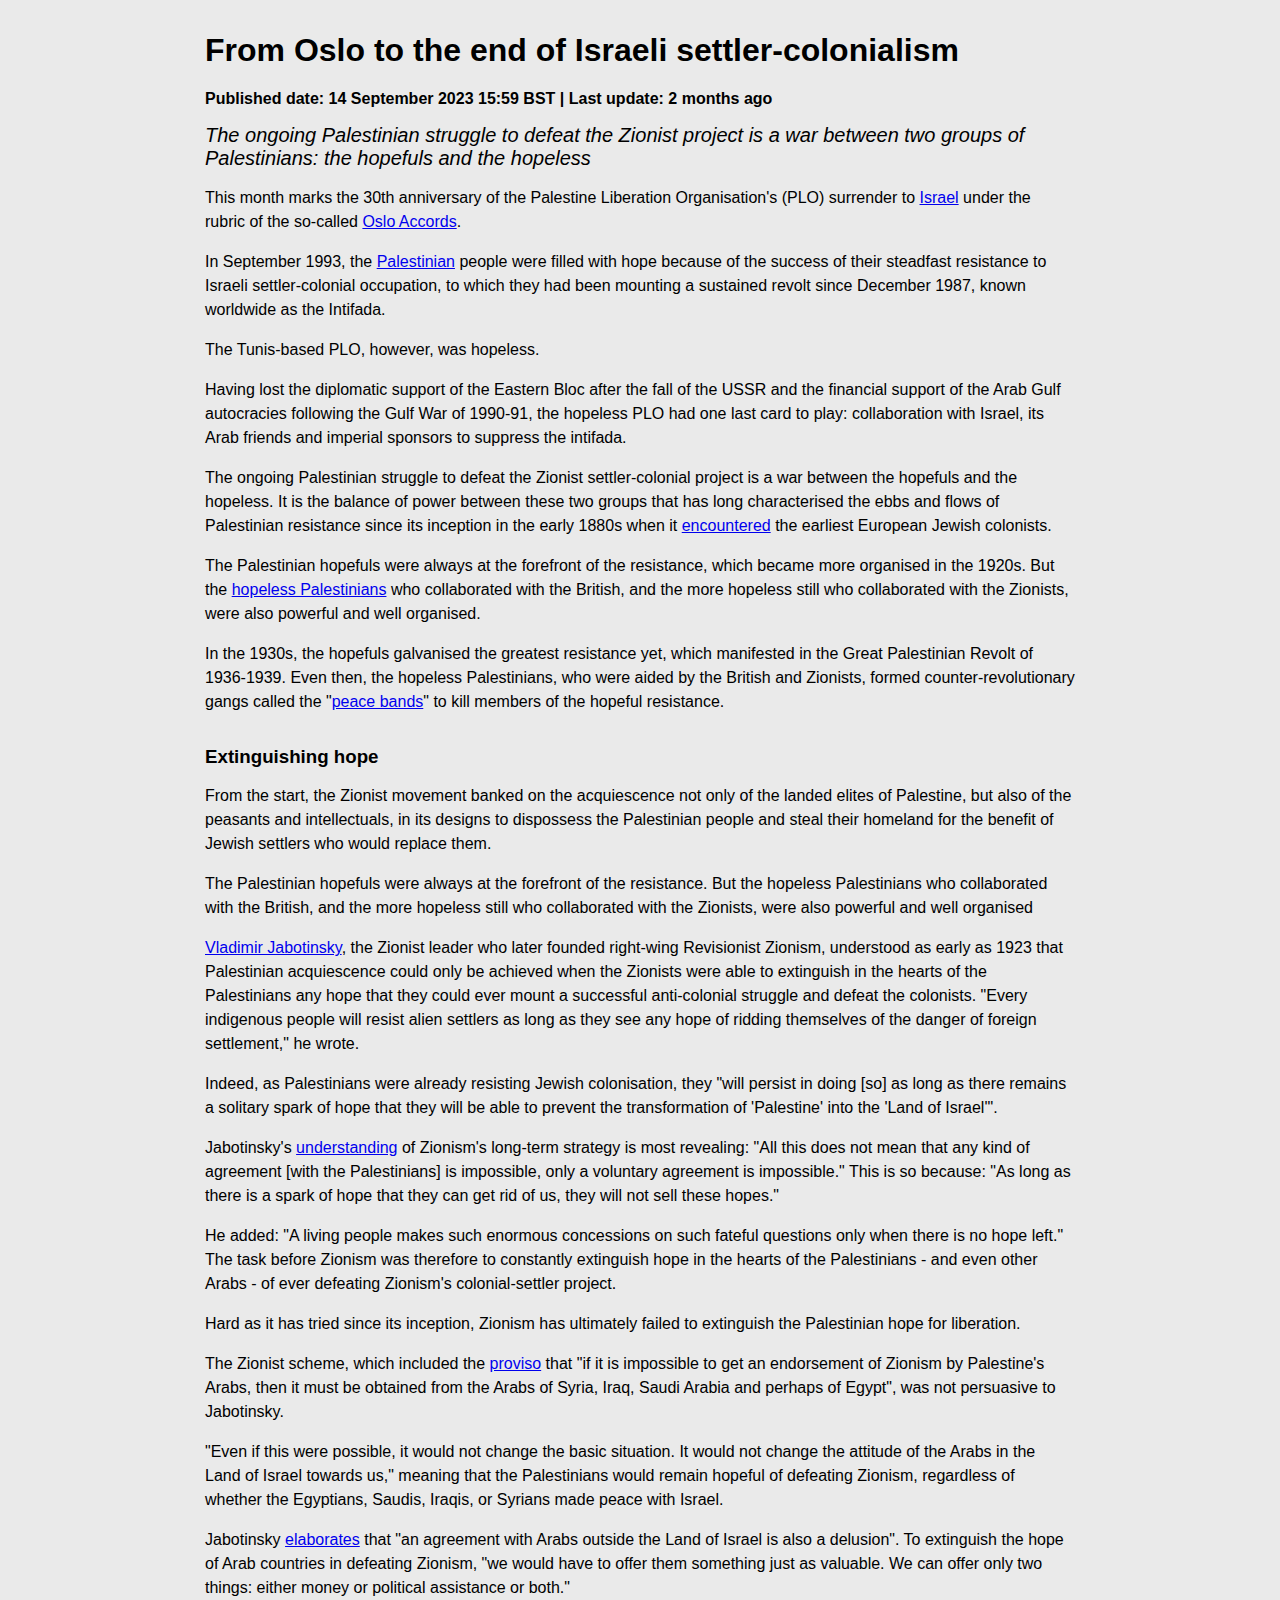
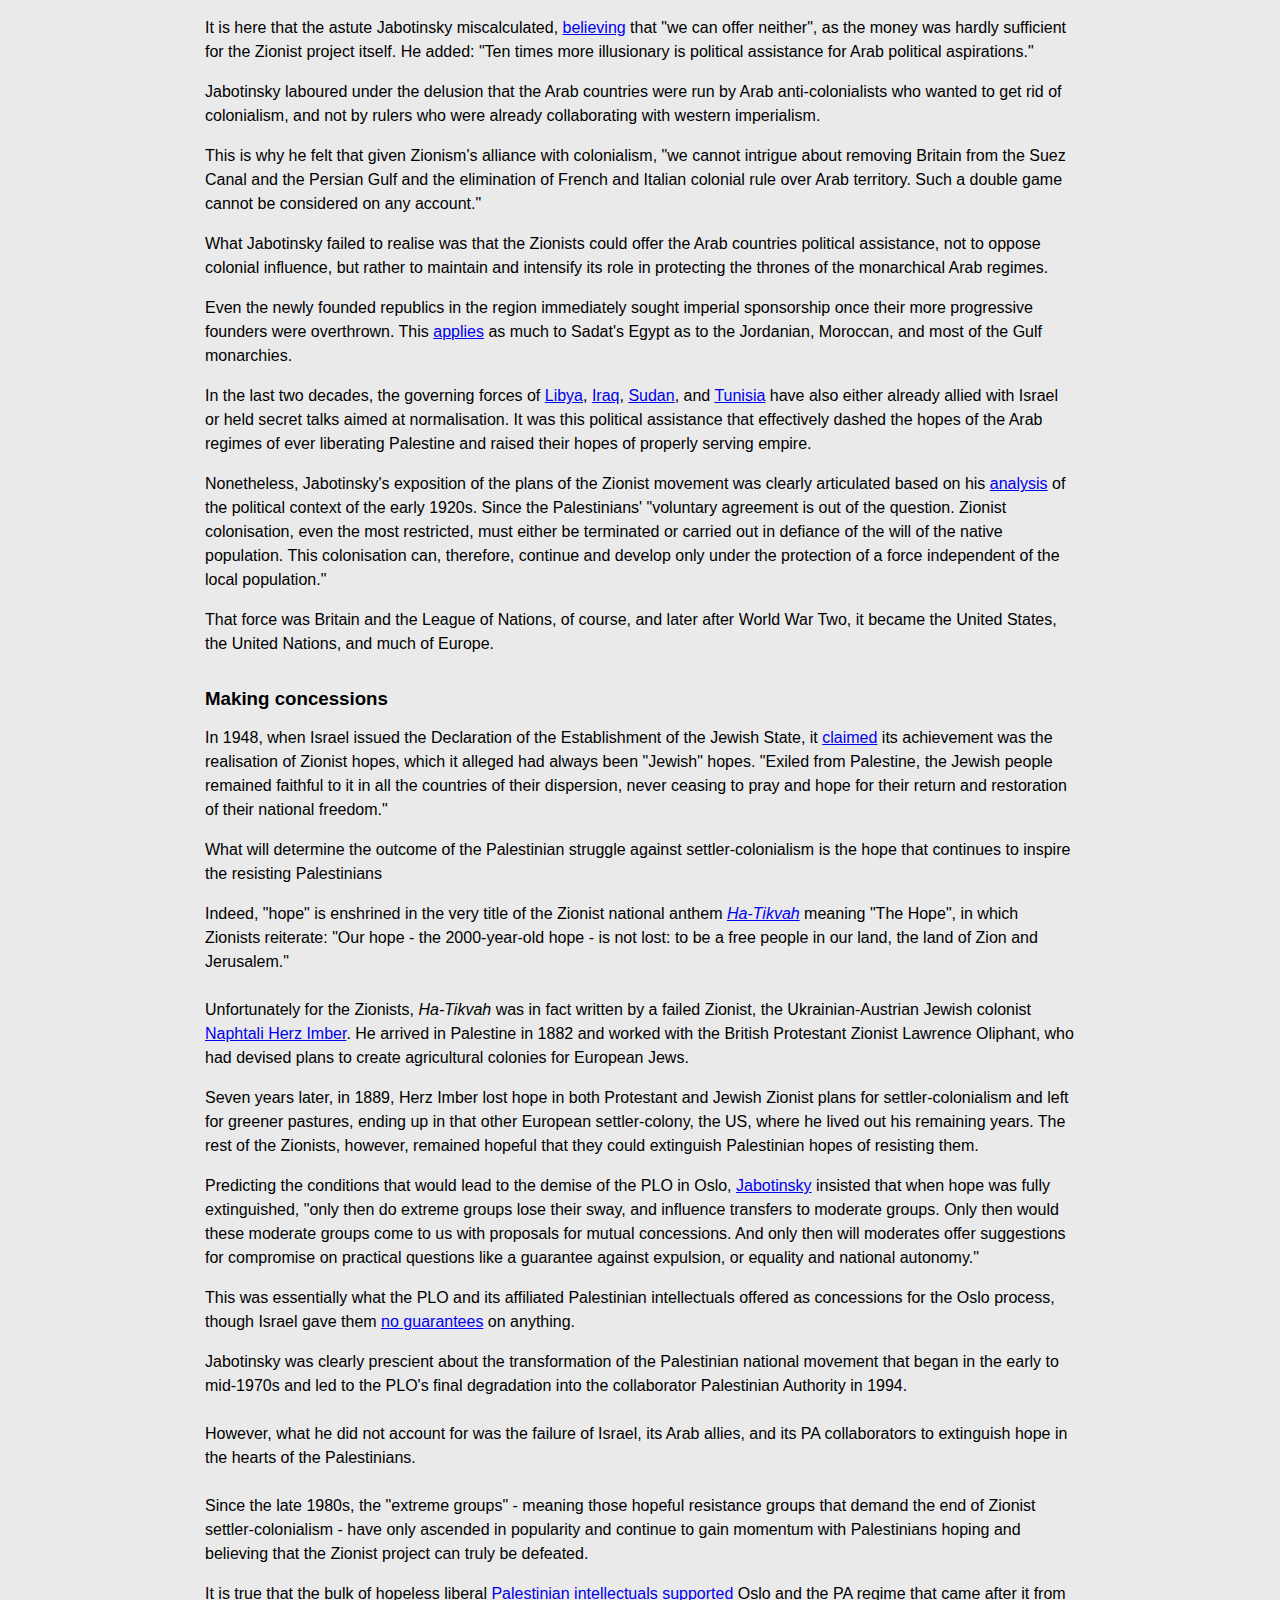
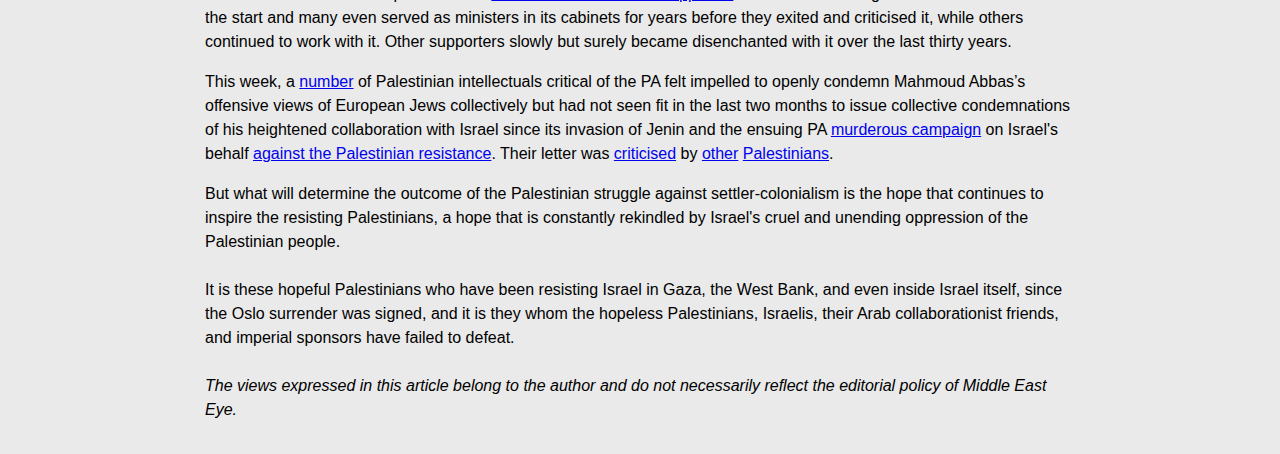
<file: 2023/09/14/israel-palestine-oslo-accords-settler-colonialism-end.html>
<html lang="en"><head><title>
From Oslo to the end of Israeli settler-colonialism
</title><style>.field-field-subhead {
    font-style: italic;
    font-size: 1.25rem;
}

.submitted-date {
    font-weight: bold;
    margin-bottom: 1rem;
}

body {
    font-family: sans-serif;
    padding: 2rem;
    max-width: 870px;
    margin: 0 auto;
    background-color: #eaeaea;
}

p {
    line-height: 150%;
}

h3 {
    margin-top: 2rem;
    margin-bottom: 0;
}

li {
    margin-bottom: 0.5rem;
}

img {
    display: none;
}</style><meta charset="UTF-8"><meta name="viewport" content="width=device-width, initial-scale=1, maximum-scale=1.0, user-scalable=no"></head><body><h1 class="page-title"><span class="field field-title">From Oslo to the end of Israeli settler-colonialism</span></h1><div class="submitted-date">          <span class="date-created">Published date:</span> 14 September 2023 15:59 BST            <span class="date-separator">| </span>            <span class="date-updated">Last update:</span> <span id="date-updatedago" data-timeago="1694703686">2 months</span> ago        </div><div class="field field-field-subhead">The ongoing Palestinian struggle to defeat the Zionist project is a war between two groups of Palestinians: the hopefuls and the hopeless</div><p>This month marks the 30th anniversary of the Palestine Liberation Organisation's (PLO) surrender to <a target="_blank" href="https://www.middleeasteye.net/countries/israel">Israel</a> under the rubric of the so-called <a href="https://studies.aljazeera.net/en/reports/2018/11/181106114236864.html">Oslo Accords</a>.</p><p>In September 1993, the <a target="_blank" href="https://www.middleeasteye.net/countries/palestine">Palestinian</a> people were filled with hope because of the success of their steadfast resistance to Israeli settler-colonial occupation, to which they had been mounting a sustained revolt since December 1987, known worldwide as the Intifada.</p><p>The Tunis-based PLO, however, was hopeless.</p><p>Having lost the diplomatic support of the Eastern Bloc after the fall of the USSR and the financial support of the Arab Gulf autocracies following the Gulf War of 1990-91, the hopeless PLO had one last card to play: collaboration with Israel, its Arab friends and imperial sponsors to suppress the intifada.</p><p>The ongoing Palestinian struggle to defeat the Zionist settler-colonial project is a war between the hopefuls and the hopeless. It is the balance of power between these two groups that has long characterised the ebbs and flows of Palestinian resistance since its inception in the early 1880s when it <a target="_blank" href="https://www.middleeasteye.net/opinion/israel-palestine-apartheid-jewish-supremacy-right-defend">encountered</a> the earliest European Jewish colonists.</p><p>The Palestinian hopefuls were always at the forefront of the resistance, which became more organised in the 1920s. But the <a target="_blank" href="https://www.middleeasteye.net/opinion/Israel-western-allies-run-out-Palestinian-enforcers">hopeless Palestinians</a> who collaborated with the British, and the more hopeless still who collaborated with the Zionists, were also powerful and well organised.</p><p>In the 1930s, the hopefuls galvanised the greatest resistance yet, which manifested in the Great Palestinian Revolt of 1936-1939. Even then, the hopeless Palestinians, who were aided by the British and Zionists, formed counter-revolutionary gangs called the "<a target="_blank" href="https://www.middleeasteye.net/opinion/Israel-western-allies-run-out-Palestinian-enforcers">peace bands</a>" to kill members of the hopeful resistance.</p><h3>Extinguishing hope</h3><p>From the start, the Zionist movement banked on the acquiescence not only of the landed elites of Palestine, but also of the peasants and intellectuals, in its designs to dispossess the Palestinian people and steal their homeland for the benefit of Jewish settlers who would replace them.</p><p>The Palestinian hopefuls were always at the forefront of the resistance. But the hopeless Palestinians who collaborated with the British, and the more hopeless still who collaborated with the Zionists, were also powerful and well organised</p><p><a target="_blank" href="http://www.marxists.de/middleast/ironwall/ironwall.htm">Vladimir Jabotinsky</a>, the Zionist leader who later founded right-wing Revisionist Zionism, understood as early as 1923 that Palestinian acquiescence could only be achieved when the Zionists were able to extinguish in the hearts of the Palestinians any hope that they could ever mount a successful anti-colonial struggle and defeat the colonists. "Every indigenous people will resist alien settlers as long as they see any hope of ridding themselves of the danger of foreign settlement," he wrote.</p><p>Indeed, as Palestinians were already resisting Jewish colonisation, they "will persist in doing [so] as long as there remains a solitary spark of hope that they will be able to prevent the transformation of 'Palestine' into the 'Land of Israel'".</p><p>Jabotinsky's <a target="_blank" href="http://www.marxists.de/middleast/ironwall/ironwall.htm">understanding</a> of Zionism's long-term strategy is most revealing: "All this does not mean that any kind of agreement [with the Palestinians] is impossible, only a voluntary agreement is impossible." This is so because: "As long as there is a spark of hope that they can get rid of us, they will not sell these hopes."</p><p>He added: "A living people makes such enormous concessions on such fateful questions only when there is no hope left." The task before Zionism was therefore to constantly extinguish hope in the hearts of the Palestinians - and even other Arabs - of ever defeating Zionism's colonial-settler project.</p><p>Hard as it has tried since its inception, Zionism has ultimately failed to extinguish the Palestinian hope for liberation.</p><p>The Zionist scheme, which included the <a target="_blank" href="http://www.marxists.de/middleast/ironwall/ironwall.htm">proviso</a> that "if it is impossible to get an endorsement of Zionism by Palestine's Arabs, then it must be obtained from the Arabs of Syria, Iraq, Saudi Arabia and perhaps of Egypt", was not persuasive to Jabotinsky.</p><p>"Even if this were possible, it would not change the basic situation. It would not change the attitude of the Arabs in the Land of Israel towards us," meaning that the Palestinians would remain hopeful of defeating Zionism, regardless of whether the Egyptians, Saudis, Iraqis, or Syrians made peace with Israel.&nbsp; &nbsp;</p><p>Jabotinsky <a target="_blank" href="http://www.marxists.de/middleast/ironwall/ironwall.htm">elaborates</a> that "an agreement with Arabs outside the Land of Israel is also a delusion". To extinguish the hope of Arab countries in defeating Zionism, "we would have to offer them something just as valuable. We can offer only two things: either money or political assistance or both."</p><p>It is here that the astute Jabotinsky miscalculated, <a target="_blank" href="http://www.marxists.de/middleast/ironwall/ironwall.htm">believing</a> that "we can offer neither", as the money was hardly sufficient for the Zionist project itself. He added: "Ten times more illusionary is political assistance for Arab political aspirations."</p><p>Jabotinsky laboured under the delusion that the Arab countries were run by Arab anti-colonialists who wanted to get rid of colonialism, and not by rulers who were already collaborating with western imperialism.</p><p>This is why he felt that given Zionism's alliance with colonialism, "we cannot intrigue about removing Britain from the Suez Canal and the Persian Gulf and the elimination of French and Italian colonial rule over Arab territory. Such a double game cannot be considered on any account."&nbsp;</p><p>What Jabotinsky failed to realise was that the Zionists could offer the Arab countries political assistance, not to oppose colonial influence, but rather to maintain and intensify its role in protecting the thrones of the monarchical Arab regimes.</p><p>Even the newly founded republics in the region immediately sought imperial sponsorship once their more progressive founders were overthrown. This <a target="_blank" href="https://www.middleeasteye.net/opinion/love-affair-between-arab-rulers-and-israel">applies</a> as much to Sadat's Egypt as to the Jordanian, Moroccan, and most of the Gulf monarchies.</p><p>In the last two decades, the governing forces of <a target="_blank" href="https://www.aljazeera.com/news/2023/8/29/libyas-premier-under-fire-for-reported-role-in-normalisation-with-israel">Libya</a>, <a href="https://www.timesofisrael.com/three-iraqi-delegations-said-to-make-unprecedented-israel-visits-meet-officials/">Iraq</a>, <a href="https://apnews.com/article/politics-sudan-government-united-states-israel-bc4d614bfe02df18b32ee1cf9e6718da">Sudan</a>, and <a href="https://www.israelhayom.com/2022/06/08/thaw-in-relations-between-israel-tunisia-in-the-works-algeria-reporetedly-trying-to-derail-effort/">Tunisia</a> have also either already allied with Israel or held secret talks aimed at normalisation. It was this political assistance that effectively dashed the hopes of the Arab regimes of ever liberating Palestine and raised their hopes of properly serving empire.</p><p>Nonetheless, Jabotinsky's exposition of the plans of the Zionist movement was clearly articulated based on his <a target="_blank" href="https://www.middleeasteye.net/opinion/love-affair-between-arab-rulers-and-israel">analysis</a> of the political context of the early 1920s. Since the Palestinians' "voluntary agreement is out of the question. Zionist colonisation, even the most restricted, must either be terminated or carried out in defiance of the will of the native population. This colonisation can, therefore, continue and develop only under the protection of a force independent of the local population."</p><p>That force was Britain and the League of Nations, of course, and later after World War Two, it became the United States, the United Nations, and much of Europe.</p><h3>Making concessions</h3><p>In 1948, when Israel issued the Declaration of the Establishment of the Jewish State, it <a target="_blank" href="https://www.jta.org/archive/full-text-of-israels-proclamation-of-independence-issued-in-tel-aviv#:~:text=The%20state%20of%20Israel%20will,creed%20or%20sex%3B%20will%20guarantee">claimed</a> its achievement was the realisation of Zionist hopes, which it alleged had always been "Jewish" hopes. "Exiled from Palestine, the Jewish people remained faithful to it in all the countries of their dispersion, never ceasing to pray and hope for their return and restoration of their national freedom."</p><p>What will determine the outcome of the Palestinian struggle against settler-colonialism is the hope that continues to inspire the resisting Palestinians</p><p>Indeed, "hope" is enshrined in the very title of the Zionist national anthem <em><a target="_blank" href="https://goodman.theicenter.org/sites/default/files/HaTikvah/index.pdf">Ha-Tikvah</a></em> meaning "The Hope", in which Zionists reiterate: "Our hope - the 2000-year-old hope - is not lost: to be a free people in our land, the land of Zion and Jerusalem."<br><br>Unfortunately for the Zionists, <em>Ha-Tikvah</em> was in fact written by a failed Zionist, the Ukrainian-Austrian Jewish colonist <a href="https://www.proquest.com/docview/1304351671?pq-origsite=gscholar&amp;fromopenview=true&amp;imgSeq=1">Naphtali Herz Imber</a>. He arrived in Palestine in 1882 and worked with the British Protestant Zionist Lawrence Oliphant, who had devised plans to create agricultural colonies for European Jews.</p><p>Seven years later, in 1889, Herz Imber lost hope in both Protestant and Jewish Zionist plans for settler-colonialism and left for greener pastures, ending up in that other European settler-colony, the US, where he lived out his remaining years. The rest of the Zionists, however, remained hopeful that they could extinguish Palestinian hopes of resisting them.&nbsp;&nbsp; &nbsp;</p><p>Predicting the conditions that would lead to the demise of the PLO in Oslo, <a target="_blank" href="http://www.marxists.de/middleast/ironwall/ironwall.htm">Jabotinsky</a> insisted that when hope was fully extinguished, "only then do extreme groups lose their sway, and influence transfers to moderate groups. Only then would these moderate groups come to us with proposals for mutual concessions. And only then will moderates offer suggestions for compromise on practical questions like a guarantee against expulsion, or equality and national autonomy."</p><p>This was essentially what the PLO and its affiliated Palestinian intellectuals offered as concessions for the Oslo process, though Israel gave them <a target="_blank" href="https://www.google.com/books/edition/The_Persistence_of_the_Palestinian_Quest/y_2SAgAAQBAJ?hl=en&amp;gbpv=1">no guarantees</a> on anything.</p><p><span style="background: rgba(220, 220, 220, 0.5) url(&quot;https://www.middleeasteye.net/modules/contrib/ckeditor/vendor/plugins/widget/images/handle.png&quot;); top: -15px; left: 0px;"><img alt="" height="15" role="presentation" src="[data-uri]" title="Click and drag to move" width="15"></span>Jabotinsky was clearly prescient about the transformation of the Palestinian national movement that began in the early to mid-1970s and led to the PLO's final degradation into the collaborator Palestinian Authority in 1994.<br><br>However, what he did not account for was the failure of Israel, its Arab allies, and its PA collaborators to extinguish hope in the hearts of the Palestinians.<br><br>Since the late 1980s, the "extreme groups" - meaning those hopeful resistance groups that demand the end of Zionist settler-colonialism - have only ascended in popularity and continue to gain momentum with Palestinians hoping and believing that the Zionist project can truly be defeated.&nbsp;</p><p>It is true that the bulk of hopeless liberal <a target="_blank" href="https://www.tandfonline.com/doi/abs/10.1080/10669929708720108">Palestinian intellectuals supported</a> Oslo and the PA regime that came after it from the start and many even served as ministers in its cabinets for years before they exited and criticised it, while others continued to work with it. Other supporters slowly but surely became disenchanted with it over the last thirty years.</p><p>This week, a <a target="_blank" href="https://www.timesofisrael.com/palestinian-academics-sign-open-letter-condemning-abbass-antisemitic-comments/">number</a> of Palestinian intellectuals critical of the PA felt impelled to openly condemn Mahmoud Abbas’s offensive views of European Jews collectively but had not seen fit in the last two months to issue collective condemnations of his heightened collaboration with Israel since its invasion of Jenin and the ensuing PA <a href="https://www.middleeasteye.net/news/west-bank-killed-palestinian-forces-clash-resistance-fighters">murderous campaign</a> on Israel's behalf <a href="https://www.wsj.com/world/middle-east/palestinian-authority-fights-its-own-people-in-struggle-to-survive-afb2c0b2">against the Palestinian resistance</a>. Their letter was <a href="https://electronicintifada.net/blogs/ali-abunimah/why-are-us-and-israel-sending-more-guns-holocaust-denier-abbas">criticised</a> by <a href="https://x.com/m7mdkurd/status/1701060314882531833?s=46&amp;t=vBxtDkbjEhWRlGKAf41ecA">other</a> <a href="https://twitter.com/RamzyBaroud/status/1701262721780756885?ref_src=twsrc%5Etfw%7Ctwcamp%5Etweetembed%7Ctwterm%5E1701262721780756885%7Ctwgr%5Eb1d381a7cc8420ec7e4be3794744cf0c8bf14389%7Ctwcon%5Es1_&amp;ref_url=https%3A%2F%2Felectronicintifada.net%2Fblogs%2Fali-abunimah%2Fwhy-are-us-and-israel-sending-more-guns-holocaust-denier-abbas">Palestinians</a>.</p><p>But what will determine the outcome of the Palestinian struggle against settler-colonialism is the hope that continues to inspire the resisting Palestinians, a hope that is constantly rekindled by Israel's cruel and unending oppression of the Palestinian people.<br><br>It is these hopeful Palestinians who have been resisting Israel in Gaza, the West Bank, and even inside Israel itself, since the Oslo surrender was signed, and it is they whom the hopeless Palestinians, Israelis, their Arab collaborationist friends, and imperial sponsors have failed to defeat.<br><br><i>The views expressed in this article belong to the author and do not necessarily reflect the editorial policy of Middle East Eye.</i></p></body></html>
</file>
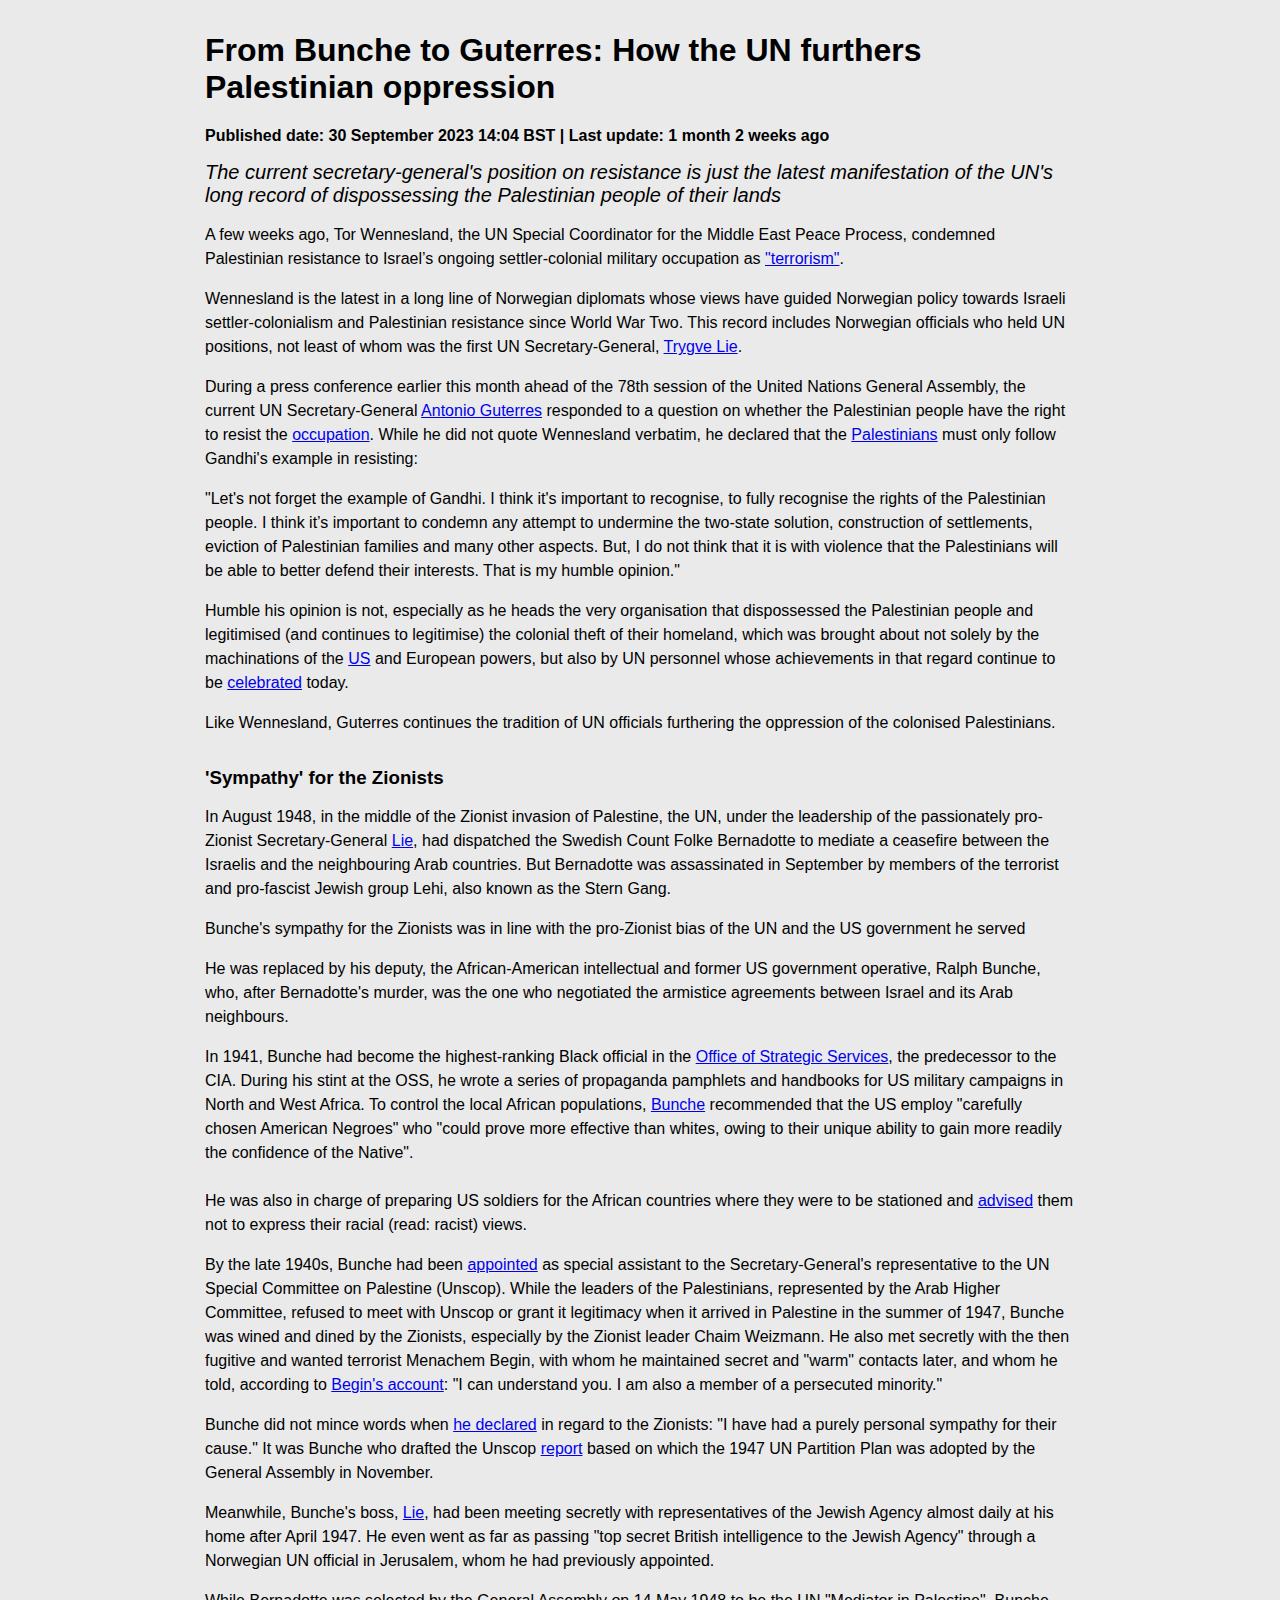
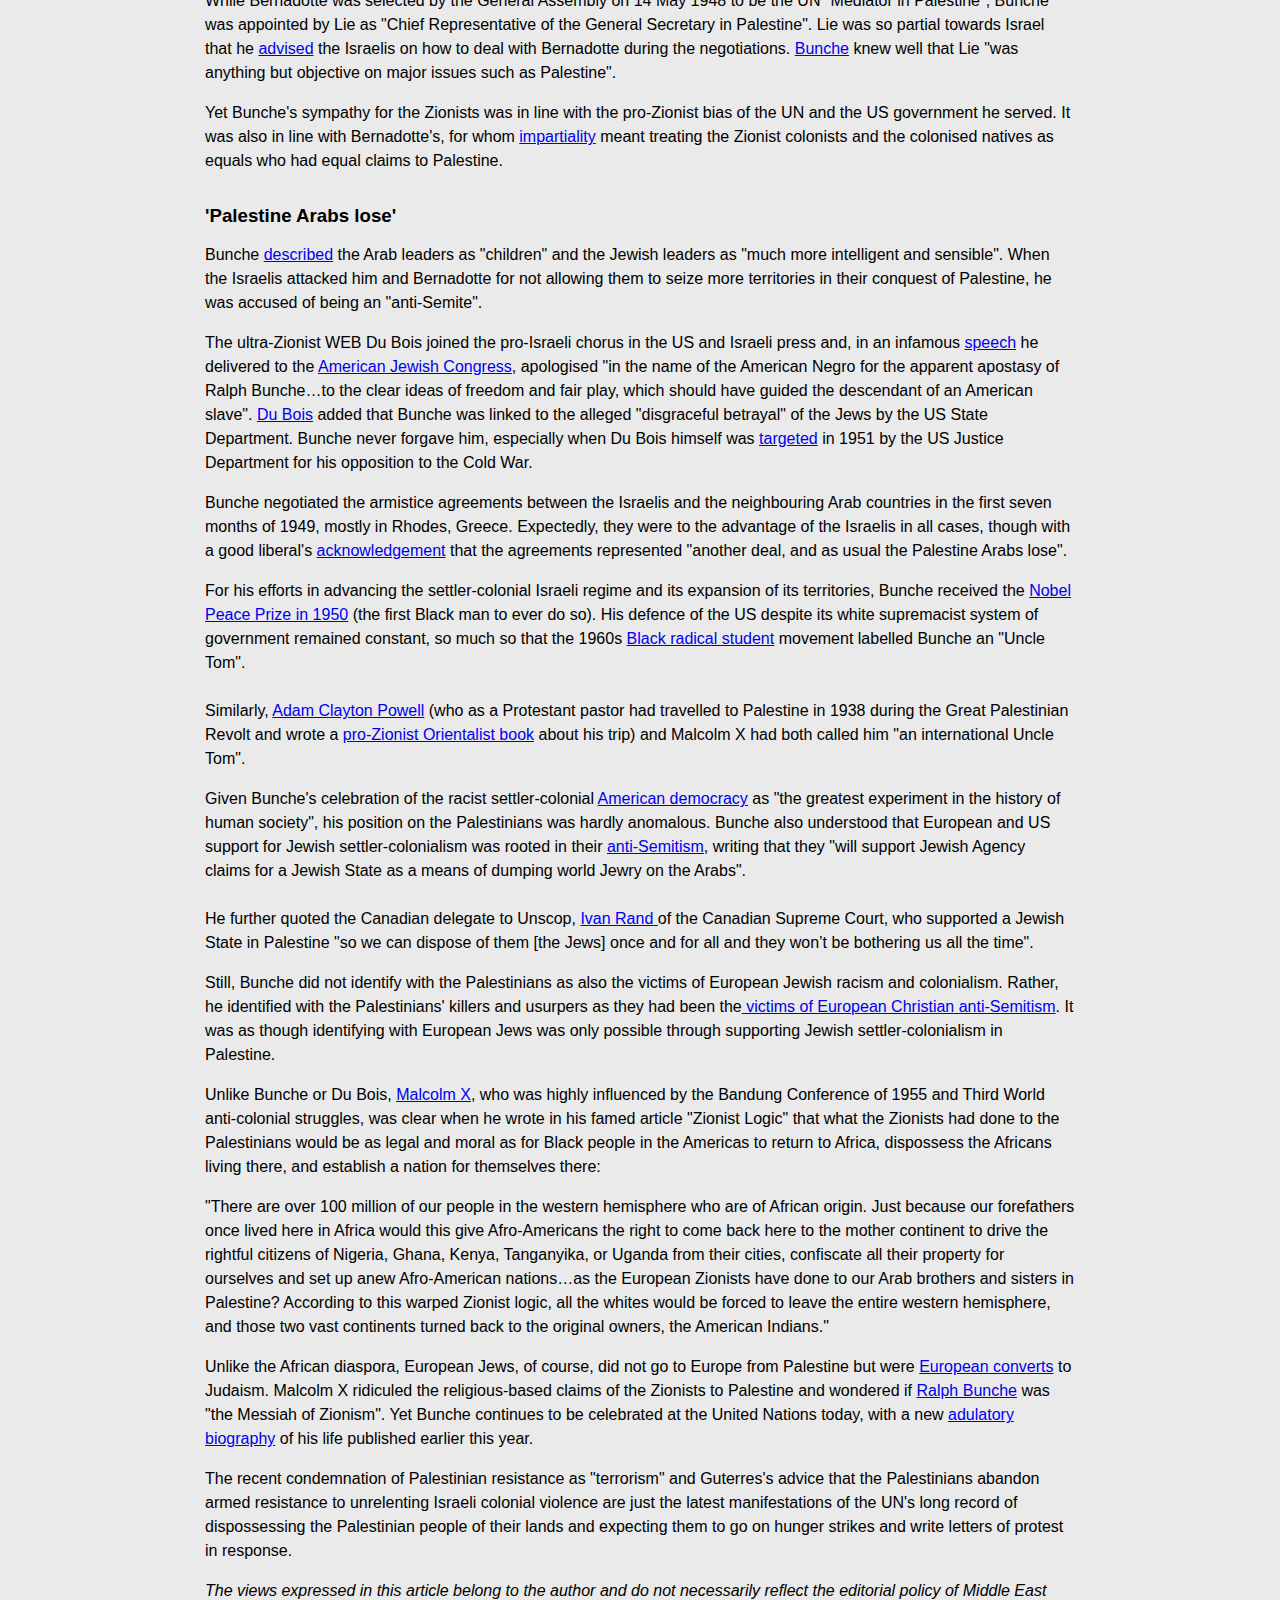
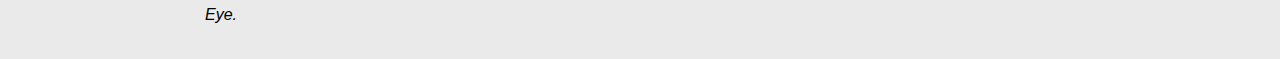
<file: 2023/09/30/un-palestinian-bunche-guterres-furthers-oppression-how.html>
<html lang="en"><head><title>
From Bunche to Guterres: How the UN furthers Palestinian oppression
</title><style>.field-field-subhead {
    font-style: italic;
    font-size: 1.25rem;
}

.submitted-date {
    font-weight: bold;
    margin-bottom: 1rem;
}

body {
    font-family: sans-serif;
    padding: 2rem;
    max-width: 870px;
    margin: 0 auto;
    background-color: #eaeaea;
}

p {
    line-height: 150%;
}

h3 {
    margin-top: 2rem;
    margin-bottom: 0;
}

li {
    margin-bottom: 0.5rem;
}

img {
    display: none;
}</style><meta charset="UTF-8"><meta name="viewport" content="width=device-width, initial-scale=1, maximum-scale=1.0, user-scalable=no"></head><body><h1 class="page-title"><span class="field field-title">From Bunche to Guterres: How the UN furthers Palestinian oppression</span></h1><div class="submitted-date">          <span class="date-created">Published date:</span> 30 September 2023 14:04 BST            <span class="date-separator">| </span>            <span class="date-updated">Last update:</span> <span id="date-updatedago" data-timeago="1696230263">1 month 2 weeks</span> ago        </div><div class="field field-field-subhead">The current secretary-general's position on resistance is just the latest manifestation of the UN's long record of dispossessing the Palestinian people of their lands</div><p>A few weeks ago, Tor Wennesland, the UN Special Coordinator for the Middle East Peace Process, condemned Palestinian resistance to Israel’s ongoing settler-colonial military occupation as <a target="_blank" href="https://press.un.org/en/2023/sgsm21938.doc.htm">"terrorism"</a>.</p><p>Wennesland is the latest in a long line of Norwegian diplomats whose views have guided Norwegian policy towards Israeli settler-colonialism and Palestinian resistance since World War Two. This record includes Norwegian officials who held UN positions, not least of whom was the first UN Secretary-General, <a target="_blank" href="https://www.middleeasteye.net/opinion/norway-palestinians-rotten-history">Trygve Lie</a>.</p><p>During a press conference earlier this month ahead of the 78th session of the United Nations General Assembly, the current UN Secretary-General <a target="_blank" href="https://press.un.org/en/2023/sgsm21938.doc.htm">Antonio Guterres</a> responded to a question on whether the Palestinian people have the right to resist the <a href="https://www.middleeasteye.net/topics/occupation">occupation</a>. While he did not quote Wennesland verbatim, he declared that the <a href="https://www.middleeasteye.net/countries/palestine">Palestinians</a> must only follow Gandhi's example in resisting:</p><p class="Indent1">"Let's not forget the example of Gandhi. I think it's important to recognise, to fully recognise the rights of the Palestinian people. I think it’s important to condemn any attempt to undermine the two-state solution, construction of settlements, eviction of Palestinian families and many other aspects. But, I do not think that it is with violence that the Palestinians will be able to better defend their interests. That is my humble opinion."</p><p>Humble his opinion is not, especially as he heads the very organisation that dispossessed the Palestinian people and legitimised (and continues to legitimise) the colonial theft of their homeland, which was brought about not solely by the machinations of the <a target="_blank" href="https://www.middleeasteye.net/countries/US">US</a> and European powers, but also by UN personnel whose achievements in that regard continue to be <a href="https://untoday.org/a-closer-look-at-ralph-bunche-the-radical-pragmatist/">celebrated</a> today.</p><p>Like Wennesland, Guterres continues the tradition of UN officials furthering the oppression of the colonised Palestinians.</p><h3>'Sympathy' for the Zionists</h3><p>In August 1948, in the middle of the Zionist invasion of Palestine, the UN, under the leadership of the passionately pro-Zionist Secretary-General <a target="_blank" href="https://www.middleeasteye.net/opinion/norway-palestinians-rotten-history">Lie</a>, had dispatched the Swedish Count Folke Bernadotte to mediate a ceasefire between the Israelis and the neighbouring Arab countries. But Bernadotte was assassinated in September by members of the terrorist and pro-fascist Jewish group Lehi, also known as the Stern Gang.</p><p>Bunche's sympathy for the Zionists was in line with the pro-Zionist bias of the UN and the US government he served</p><p>He was replaced by his deputy, the African-American intellectual and former US government operative, Ralph Bunche, who, after Bernadotte's murder, was the one who negotiated the armistice agreements between Israel and its Arab neighbours.</p><p>In 1941, Bunche had become the highest-ranking Black official in the <a target="_blank" href="https://www.cia.gov/stories/story/ralph-bunche/">Office of Strategic Services</a>, the predecessor to the CIA. During his stint at the OSS, he wrote a series of propaganda pamphlets and handbooks for US military campaigns in North and West Africa. To control the local African populations, <a href="https://www.google.com/books/edition/Ralph_Bunche/MgQrH75yH9wC?hl=en&amp;gbpv=1&amp;bsq=carefully%20chosen%20American%20Negroes&amp;printsec=frontcover">Bunche</a> recommended that the US employ "carefully chosen American Negroes" who "could prove more effective than whites, owing to their unique ability to gain more readily the confidence of the Native".<br><br>He was also in charge of preparing US soldiers for the African countries where they were to be stationed and <a href="https://www.google.com/books/edition/Ralph_Bunche/MgQrH75yH9wC?hl=en&amp;gbpv=1&amp;printsec=frontcover&amp;bsq=racial%20attitudes">advised</a> them not to express their racial (read: racist) views.&nbsp;</p><p>By the late 1940s, Bunche had been <a target="_blank" href="https://www.google.co.uk/books/edition/Ralph_Bunche_An_American_Odyssey/-lsfETlobAkC?hl=en">appointed</a> as special assistant to the Secretary-General's representative to the UN Special Committee on Palestine (Unscop). While the leaders of the Palestinians, represented by the Arab Higher Committee, refused to meet with Unscop or grant it legitimacy when it arrived in Palestine in the summer of 1947, Bunche was wined and dined by the Zionists, especially by the Zionist leader Chaim Weizmann. He also met secretly with the then fugitive and wanted terrorist Menachem Begin, with whom he maintained secret and "warm" contacts later, and whom he told, according to <a href="https://www.google.co.uk/books/edition/Ralph_Bunche/QBscBXxg5eAC?hl=en&amp;gbpv=1">Begin's account</a>: "I can understand you. I am also a member of a persecuted minority."</p><p>Bunche did not mince words when <a target="_blank" href="https://www.google.com/books/edition/Ralph_Bunche_An_American_Odyssey/-lsfETlobAkC?hl=en&amp;gbpv=1&amp;printsec=frontcover&amp;bsq=personal%20sympathy%20for%20their%20cause">he declared</a> in regard to the Zionists: "I have had a purely personal sympathy for their cause." It was Bunche who drafted the Unscop&nbsp;<a href="https://www.google.com/books/edition/Ralph_Bunche_An_American_Odyssey/-lsfETlobAkC?hl=en&amp;gbpv=1&amp;printsec=frontcover&amp;bsq=UNSCOP%20report">report</a> based on which the 1947 UN Partition Plan was adopted by the General Assembly in November.</p><p>Meanwhile, Bunche's boss, <a target="_blank" href="https://www.middleeasteye.net/opinion/norway-palestinians-rotten-history">Lie</a>, had been meeting secretly with representatives of the Jewish Agency almost daily at his home after April 1947. He even went as far as passing "top secret British intelligence to the Jewish Agency" through a Norwegian UN official in Jerusalem, whom he had previously appointed.</p><p>While Bernadotte was selected by the General Assembly on 14 May 1948 to be the UN "Mediator in Palestine", Bunche was appointed by Lie as "Chief Representative of the General Secretary in Palestine". Lie was so partial towards Israel that he <a target="_blank" href="https://www.middleeasteye.net/opinion/norway-palestinians-rotten-history">advised</a> the Israelis on how to deal with Bernadotte during the negotiations. <a href="https://www.google.co.uk/books/edition/The_Absolutely_Indispensable_Man/LemREAAAQBAJ?hl=en&amp;gbpv=1&amp;dq=absolutely+indispensable+man&amp;printsec=frontcover">Bunche</a> knew well that Lie "was anything but objective on major issues such as Palestine".</p><p>Yet Bunche's sympathy for the Zionists was in line with the pro-Zionist bias of the UN and the US government he served. It was also in line with Bernadotte's, for whom <a target="_blank" href="https://www.newworldencyclopedia.org/entry/Count_Folke_Bernadotte_of_Wisborg">impartiality</a> meant treating the Zionist colonists and the colonised natives as equals who had equal claims to Palestine.</p><h3>'Palestine Arabs lose'</h3><p>Bunche <a target="_blank" href="https://www.google.co.uk/books/edition/Ralph_Bunche_An_American_Odyssey/-lsfETlobAkC?hl=en">described</a> the Arab leaders as "children" and the Jewish leaders as "much more intelligent and sensible". When the Israelis attacked him and Bernadotte for not allowing them to seize more territories in their conquest of Palestine, he was accused of being an "anti-Semite".</p><p>The ultra-Zionist WEB Du Bois joined the pro-Israeli chorus in the US and Israeli press and, in an infamous <a target="_blank" href="https://www.google.com/books/edition/Black_and_Red/EjNr7FFCrrYC?hl=en&amp;gbpv=1&amp;dq=apparent%20apostasy&amp;pg=PA284&amp;printsec=frontcover">speech</a> he delivered to the <a href="https://www.google.co.uk/books/edition/Ralph_Bunche_An_American_Odyssey/-lsfETlobAkC?hl=en">American Jewish Congress</a>, apologised "in the name of the American Negro for the apparent apostasy of Ralph Bunche…to the clear ideas of freedom and fair play, which should have guided the descendant of an American slave".&nbsp;<a href="https://www.google.co.uk/books/edition/Ralph_Bunche_An_American_Odyssey/-lsfETlobAkC?hl=en">Du Bois</a> added that Bunche was linked to the alleged "disgraceful betrayal" of the Jews by the US State Department. Bunche never forgave him, especially when Du Bois himself was <a href="https://www.google.co.uk/books/edition/Black_and_Red/EjNr7FFCrrYC?hl=en&amp;gbpv=1&amp;dq=Gerald+Horne+Black+and+red&amp;printsec=frontcover">targeted</a> in 1951 by the US Justice Department for his opposition to the Cold War.</p><p>Bunche negotiated the armistice agreements between the Israelis and the neighbouring Arab countries in the first seven months of 1949, mostly in Rhodes, Greece. Expectedly, they were to the advantage of the Israelis in all cases, though with a good liberal's <a target="_blank" href="https://www.google.com/books/edition/Ralph_Bunche_An_American_Odyssey/-lsfETlobAkC?hl=en&amp;gbpv=1&amp;pg=PA217&amp;printsec=frontcover&amp;dq=arabs%20lose">acknowledgement</a> that the agreements represented "another deal, and as usual the Palestine Arabs lose".</p><p><span style="background: rgba(220, 220, 220, 0.5) url(&quot;https://www.middleeasteye.net/modules/contrib/ckeditor/vendor/plugins/widget/images/handle.png&quot;); top: -15px; left: 0px;"><img alt="" height="15" role="presentation" src="[data-uri]" title="Click and drag to move" width="15"></span>For his efforts in advancing the settler-colonial Israeli regime and its expansion of its territories, Bunche received the <a target="_blank" href="https://www.nobelprize.org/prizes/peace/1950/bunche/biographical/">Nobel Peace Prize in 1950</a> (the first Black man to ever do so). His defence of the US despite its white supremacist system of government remained constant, so much so that the 1960s <a href="https://www.jstor.org/stable/3211269">Black radical student</a> movement labelled Bunche an "Uncle Tom".<br><br>Similarly, <a href="https://www.jstor.org/stable/3211269">Adam Clayton Powell</a> (who as a Protestant pastor had travelled to Palestine in 1938 during the Great Palestinian Revolt and wrote a <a href="https://www.google.co.uk/books/edition/Palestine_and_Saints_in_Caesar_s_Househo/kIPUAQAACAAJ?hl=en">pro-Zionist Orientalist book</a> about his trip) and Malcolm X had both called him "an international Uncle Tom".</p><p>Given Bunche's celebration of the racist settler-colonial <a target="_blank" href="https://www.google.co.uk/books/edition/Ralph_Bunche_An_American_Odyssey/-lsfETlobAkC?hl=en">American democracy</a> as "the greatest experiment in the history of human society", his position on the Palestinians was hardly anomalous. Bunche also understood that European and US support for Jewish settler-colonialism was rooted in their <a href="https://www.google.co.uk/books/edition/Ralph_Bunche_An_American_Odyssey/-lsfETlobAkC?hl=en">anti-Semitism</a>, writing that they "will support Jewish Agency claims for a Jewish State as a means of dumping world Jewry on the Arabs".<br><br>He further quoted the Canadian delegate to Unscop, <a href="https://www.google.com/books/edition/The_Absolutely_Indispensable_Man/LemREAAAQBAJ?hl=en&amp;gbpv=1&amp;printsec=frontcover&amp;bsq=Ivan%20rand">Ivan Rand </a>of the Canadian Supreme Court, who supported a Jewish State in Palestine "so we can dispose of them [the Jews] once and for all and they won’t be bothering us all the time".</p><p>Still, Bunche did not identify with the Palestinians as also the victims of European Jewish racism and colonialism. Rather, he identified with the Palestinians' killers and usurpers as they had been the<a target="_blank" href="https://www.google.co.uk/books/edition/Ralph_Bunche/MgQrH75yH9wC?hl=en&amp;gbpv=1&amp;dq=Charles,+Henry,+Ralph+Bunche:+Model+Negro+or+American+Other%3F&amp;printsec=frontcover"> victims of European Christian anti-Semitism</a>. It was as though identifying with European Jews was only possible through supporting Jewish settler-colonialism in Palestine.</p><p>Unlike Bunche or Du Bois, <a target="_blank" href="https://www.google.co.uk/books/edition/Black_Power_and_Palestine/Ovl6DwAAQBAJ?hl=en&amp;gbpv=1&amp;dq=Black+power+and+Palestine:+Transnational+Countries+of+Color&amp;printsec=frontcover">Malcolm X</a>, who was highly influenced by the Bandung Conference of 1955 and Third World anti-colonial struggles, was clear when he wrote in his famed article "Zionist Logic" that what the Zionists had done to the Palestinians would be as legal and moral as for Black people in the Americas to return to Africa, dispossess the Africans living there, and establish a nation for themselves there:</p><p class="Indent1">"There are over 100 million of our people in the western hemisphere who are of African origin. Just because our forefathers once lived here in Africa would this give Afro-Americans the right to come back here to the mother continent to drive the rightful citizens of Nigeria, Ghana, Kenya, Tanganyika, or Uganda from their cities, confiscate all their property for ourselves and set up anew Afro-American nations…as the European Zionists have done to our Arab brothers and sisters in Palestine? According to this warped Zionist logic, all the whites would be forced to leave the entire western hemisphere, and those two vast continents turned back to the original owners, the American Indians."</p><p>Unlike the African diaspora, European Jews, of course, did not go to Europe from Palestine but were <a target="_blank" href="https://www.google.co.uk/books/edition/The_Invention_of_the_Jewish_People/Y1j6DwAAQBAJ?hl=en&amp;gbpv=1&amp;dq=the+invention+of+the+Jewish+people&amp;printsec=frontcover">European converts</a> to Judaism. Malcolm X ridiculed the religious-based claims of the Zionists to Palestine and wondered if <a href="https://www.marxists.org/history/etol/newspape/socialist-viewpoint-us/mayjun_05/mayjun_05_21.htm">Ralph Bunche</a> was "the Messiah of Zionism". Yet Bunche continues to be celebrated at the United Nations today, with a new <a href="https://untoday.org/a-closer-look-at-ralph-bunche-the-radical-pragmatist/">adulatory biography</a> of his life published earlier this year.</p><p>The recent condemnation of Palestinian resistance as "terrorism" and Guterres's advice that the Palestinians abandon armed resistance to unrelenting Israeli colonial violence are just the latest manifestations of the UN's long record of dispossessing the Palestinian people of their lands and expecting them to go on hunger strikes and write letters of protest in response.</p><p><em>The views expressed in this article belong to the author and do not necessarily reflect the editorial policy of Middle East Eye.</em></p></body></html>
</file>
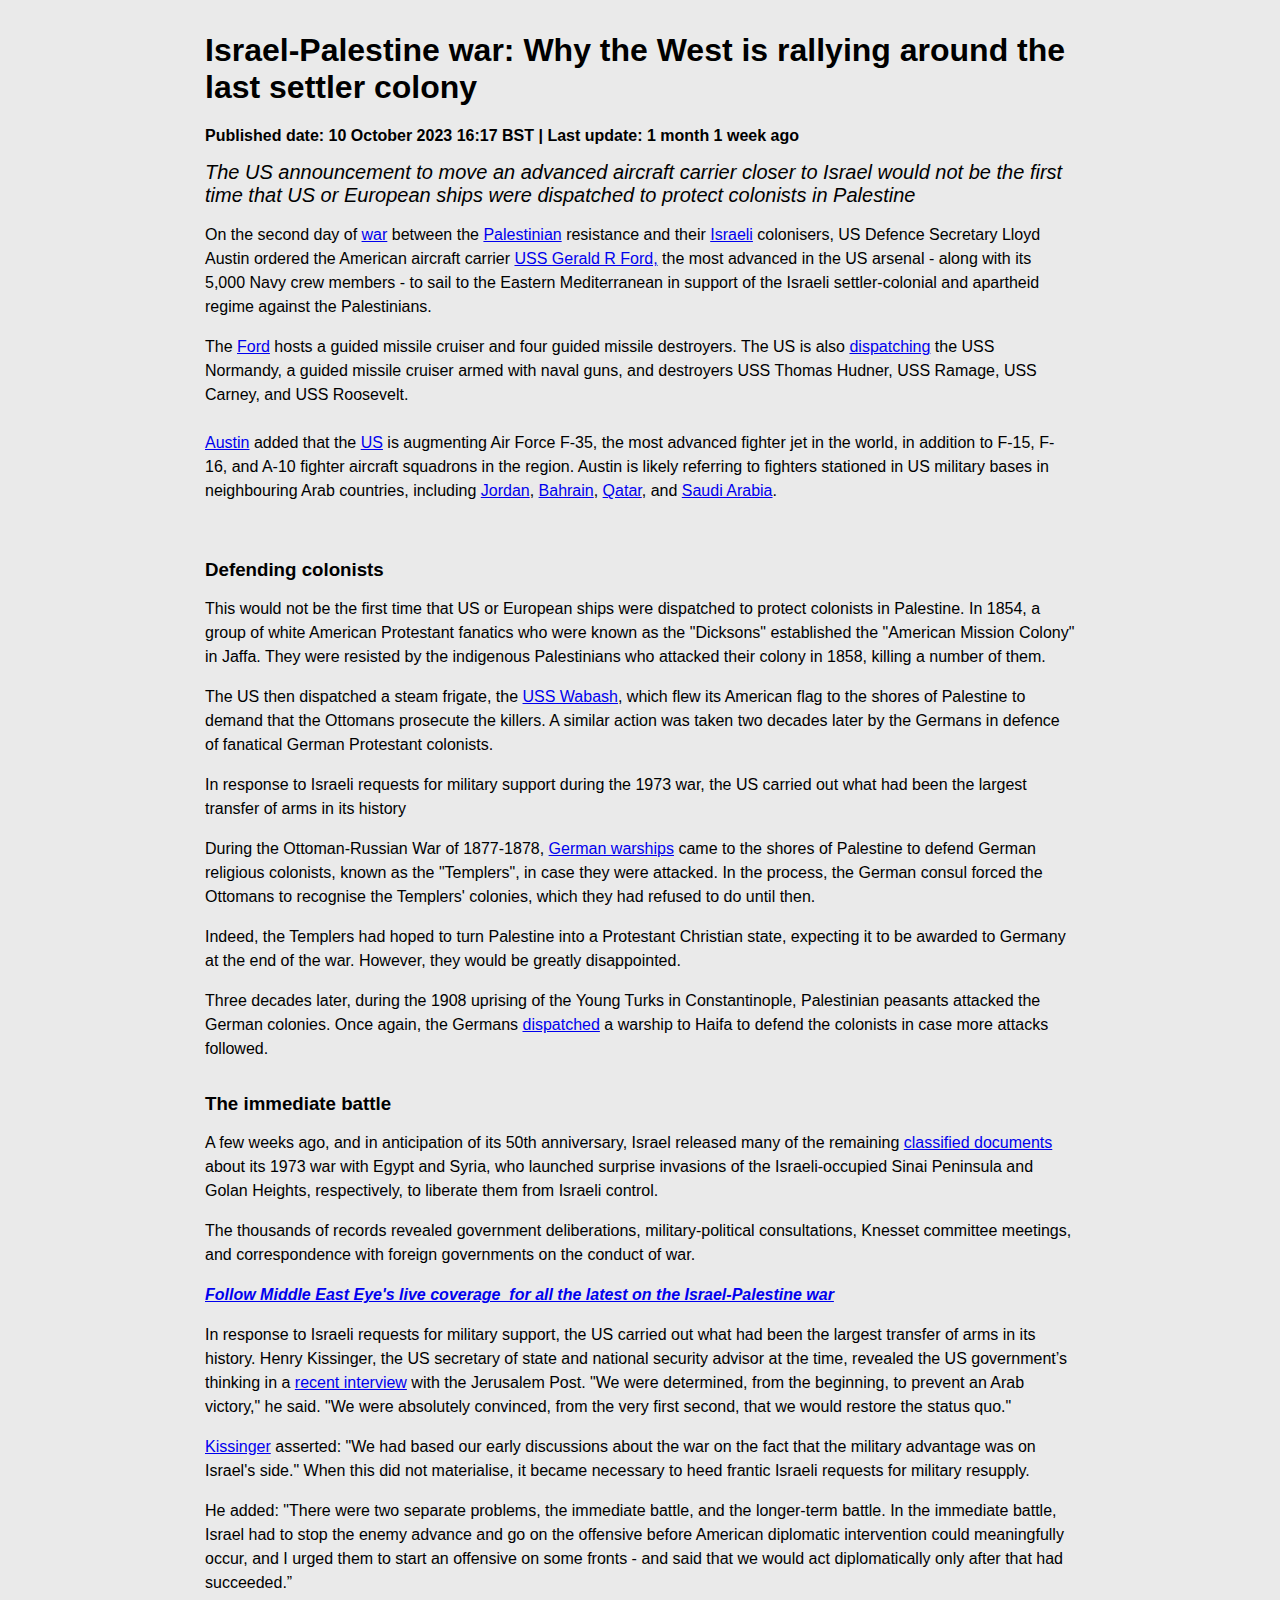
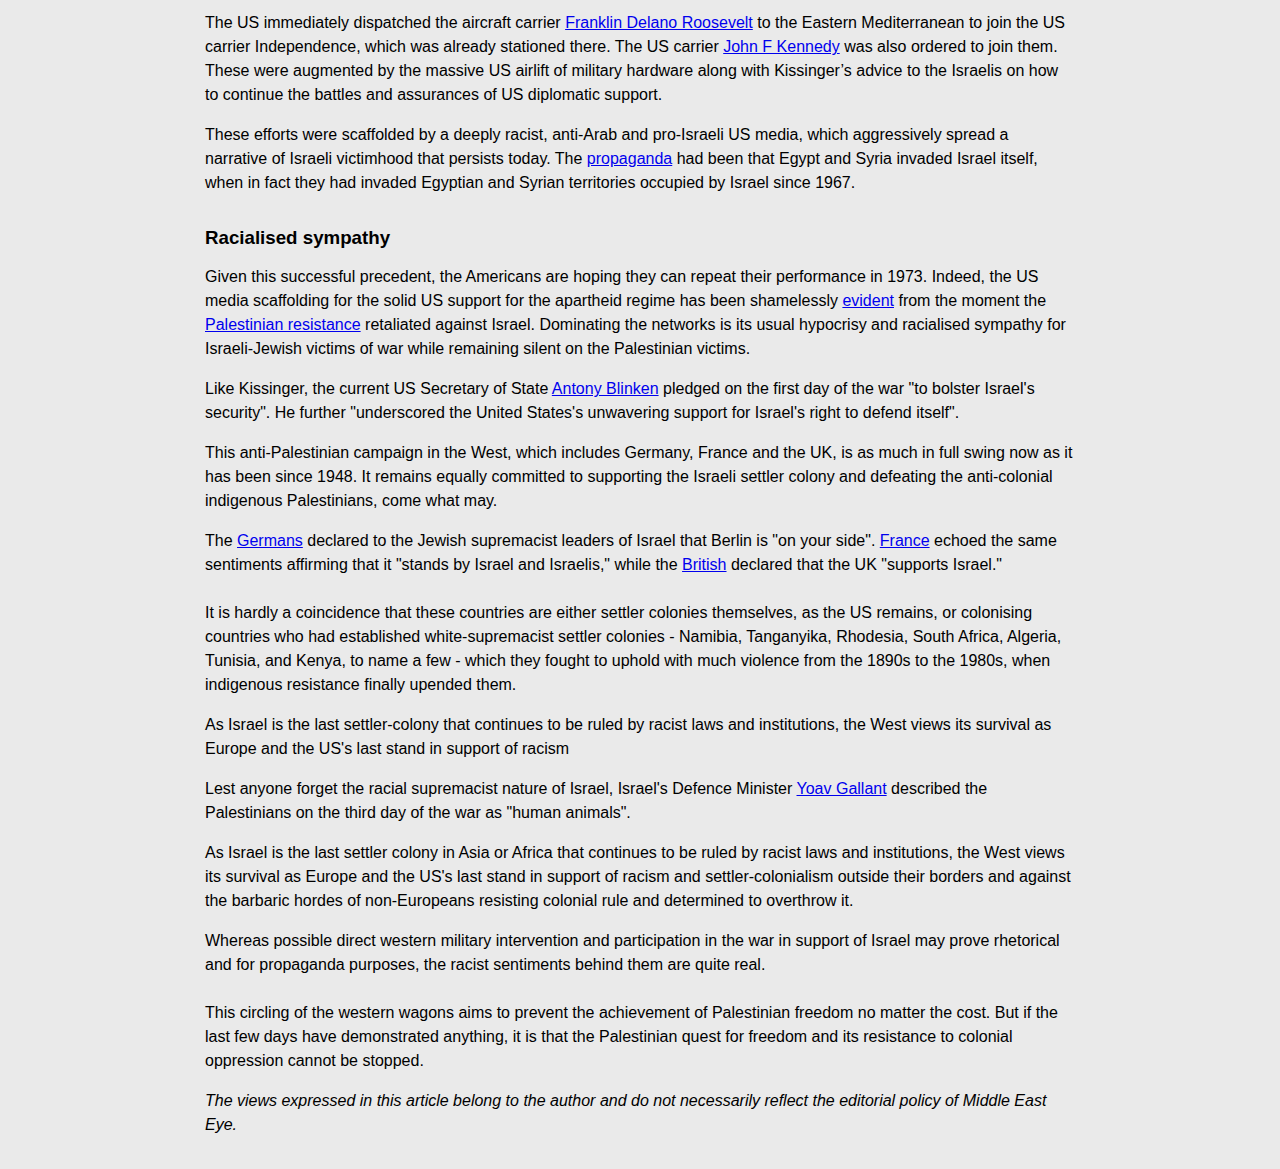
<file: 2023/10/10/israel-palestine-why-west-rally-around-last-settler-colony.html>
<html lang="en"><head><title>
Israel-Palestine war: Why the West is rallying around the last settler colony
</title><style>.field-field-subhead {
    font-style: italic;
    font-size: 1.25rem;
}

.submitted-date {
    font-weight: bold;
    margin-bottom: 1rem;
}

body {
    font-family: sans-serif;
    padding: 2rem;
    max-width: 870px;
    margin: 0 auto;
    background-color: #eaeaea;
}

p {
    line-height: 150%;
}

h3 {
    margin-top: 2rem;
    margin-bottom: 0;
}

li {
    margin-bottom: 0.5rem;
}

img {
    display: none;
}</style><meta charset="UTF-8"><meta name="viewport" content="width=device-width, initial-scale=1, maximum-scale=1.0, user-scalable=no"></head><body><h1 class="page-title"><span class="field field-title">Israel-Palestine war: Why the West is rallying around the last settler colony</span></h1><div class="submitted-date">          <span class="date-created">Published date:</span> 10 October 2023 16:17 BST            <span class="date-separator">| </span>            <span class="date-updated">Last update:</span> <span id="date-updatedago" data-timeago="1697107491">1 month 1 week</span> ago        </div><div class="field field-field-subhead">The US announcement to move an advanced aircraft carrier closer to Israel would not be the first time that US or European ships were dispatched to protect colonists in Palestine</div><p>On the second day of <a target="_blank" href="https://www.middleeasteye.net/topics/israel-palestine-war">war</a> between the <a href="https://www.middleeasteye.net/countries/palestine">Palestinian</a> resistance and their <a href="https://www.middleeasteye.net/countries/israel">Israeli</a> colonisers, US Defence Secretary Lloyd Austin ordered the American aircraft carrier <a href="https://apnews.com/article/israel-hamas-american-carrier-strike-force-mediterranean-db05d535a9ebb931f684f758c9b6f628">USS Gerald R Ford,</a> the most advanced in the US arsenal - along with its 5,000 Navy crew members - to sail to the Eastern Mediterranean in support of the Israeli settler-colonial and apartheid regime against the Palestinians.</p><p>The <a target="_blank" href="https://www.aljazeera.com/news/2023/10/9/what-military-aid-the-us-is-sending-to-israel-after-hamas-attack#:~:text=Washington%2C%20which%20provides%20billions%20in,deadly%20attacks%20by%20Palestinian%20group.">Ford</a> hosts a guided missile cruiser and four guided missile destroyers. The US is also <a href="https://www.aljazeera.com/news/2023/10/9/what-military-aid-the-us-is-sending-to-israel-after-hamas-attack#:~:text=Washington%2C%20which%20provides%20billions%20in,deadly%20attacks%20by%20Palestinian%20group.">dispatching</a> the USS Normandy, a guided missile cruiser armed with naval guns, and destroyers USS Thomas Hudner, USS Ramage, USS Carney, and USS Roosevelt.<br><br><a href="https://apnews.com/article/israel-hamas-american-carrier-strike-force-mediterranean-db05d535a9ebb931f684f758c9b6f628">Austin</a> added that the <a href="https://www.middleeasteye.net/countries/us">US</a> is augmenting Air Force F-35, the most advanced fighter jet in the world, in addition to F-15, F-16, and A-10 fighter aircraft squadrons in the region. Austin is likely referring to fighters stationed in US military bases in neighbouring Arab countries, including <a href="middleeasteye.net/countries/jordan">Jordan</a>, <a href="https://www.middleeasteye.net/countries/bahrain">Bahrain</a>, <a href="https://www.middleeasteye.net/countries/qatar">Qatar</a>, and <a href="https://www.middleeasteye.net/countries/saudiarabia">Saudi Arabia</a>.<br><br></p><h3>Defending colonists</h3><p>This would not be the first time that US or European ships were dispatched to protect colonists in Palestine. In 1854, a group of white American Protestant fanatics who were known as the "Dicksons" established the "American Mission Colony" in Jaffa. They were resisted by the indigenous Palestinians who attacked their colony in 1858, killing a number of them.</p><p>The US then dispatched a steam frigate, the <a target="_blank" href="https://www.google.com/books/edition/To_See_A_Promised_Land/yEOM0hVvCgMC?hl=en&amp;gbpv=1&amp;dq=frigate&amp;pg=PA134&amp;printsec=frontcover">USS Wabash</a>, which flew its American flag to the shores of Palestine to demand that the Ottomans prosecute the killers. A similar action was taken two decades later by the Germans in defence of fanatical German Protestant colonists.</p><p>In response to Israeli requests for military support during the 1973 war, the US carried out what had been the largest transfer of arms in its history</p><p>During the Ottoman-Russian War of 1877-1878, <a target="_blank" href="https://www.google.co.uk/books/edition/The_Zealous_Intruders/p50WAAAAMAAJ?hl=en&amp;gbpv=1&amp;bsq=zealous+intruders&amp;dq=zealous+intruders&amp;printsec=frontcover">German warships</a> came to the shores of Palestine to defend German religious colonists, known as the "Templers", in case they were attacked. In the process, the German consul forced the Ottomans to recognise the Templers' colonies, which they had refused to do until then.</p><p>Indeed, the Templers had hoped to turn Palestine into a Protestant Christian state, expecting it to be awarded to Germany at the end of the war. However, they would be greatly disappointed.</p><p>Three decades later, during the 1908 uprising of the Young Turks in Constantinople, Palestinian peasants attacked the German colonies. Once again, the Germans <a target="_blank" href="https://www.google.co.uk/books/edition/A_History_of_Zionism/TLIqAAAAYAAJ?hl=en&amp;gbpv=1&amp;bsq=history+of+zionism+walter&amp;dq=history+of+zionism+walter&amp;printsec=frontcover">dispatched</a> a warship to Haifa to defend the colonists in case more attacks followed.</p><h3>The immediate battle</h3><p>A few weeks ago, and in anticipation of its 50th anniversary, Israel released many of the remaining <a target="_blank" href="https://www.timesofisrael.com/we-had-wrong-assessments-almost-all-remaining-yom-kippur-war-files-declassified/">classified documents</a> about its 1973 war with Egypt and Syria, who launched surprise invasions of the Israeli-occupied Sinai Peninsula and Golan Heights, respectively, to liberate them from Israeli control.</p><p>The thousands of records revealed government deliberations, military-political consultations, Knesset committee meetings, and correspondence with foreign governments on the conduct of war.</p><p><a target="_blank" href="https://www.middleeasteye.net/news/israel-gaza-war-live" target="_blank"><strong><em>Follow Middle East Eye's live coverage&nbsp; for all the latest on the Israel-Palestine war</em></strong></a></p><p>In response to Israeli requests for military support, the US carried out what had been the largest transfer of arms in its history. Henry Kissinger, the US secretary of state and national security advisor at the time, revealed the US government’s thinking in a <a target="_blank" href="https://www.jpost.com/israel-news/article-760287">recent interview</a> with the Jerusalem Post. "We were determined, from the beginning, to prevent an Arab victory," he said. "We were absolutely convinced, from the very first second, that we would restore the status quo."</p><p><a target="_blank" href="https://www.jpost.com/israel-news/article-760287">Kissinger</a> asserted: "We had based our early discussions about the war on the fact that the military advantage was on Israel's side." When this did not materialise, it became necessary to heed frantic Israeli requests for military resupply.</p><p><span style="background: rgba(220, 220, 220, 0.5) url(&quot;https://www.middleeasteye.net/modules/contrib/ckeditor/vendor/plugins/widget/images/handle.png&quot;); top: -15px; left: 0px;"><img alt="" height="15" role="presentation" src="[data-uri]" title="Click and drag to move" width="15"></span>He added: "There were two separate problems, the immediate battle, and the longer-term battle. In the immediate battle, Israel had to stop the enemy advance and go on the offensive before American diplomatic intervention could meaningfully occur, and I urged them to start an offensive on some fronts - and said that we would act diplomatically only after that had succeeded.”</p><p>The US immediately dispatched the aircraft carrier <a target="_blank" href="https://www.google.co.uk/books/edition/Warriors_Against_Israel/M5ZtAAAAMAAJ?hl=en&amp;gbpv=1&amp;bsq=warriors+against+Israel+donald+neff&amp;dq=warriors+against+Israel+donald+neff&amp;printsec=frontcover">Franklin Delano Roosevelt</a> to the Eastern Mediterranean to join the US carrier Independence, which was already stationed there. The US carrier <a href="https://www.google.co.uk/books/edition/Warriors_Against_Israel/M5ZtAAAAMAAJ?hl=en&amp;gbpv=1&amp;bsq=warriors+against+Israel+donald+neff&amp;dq=warriors+against+Israel+donald+neff&amp;printsec=frontcover">John F Kennedy</a> was also ordered to join them. These were augmented by the massive US airlift of military hardware along with Kissinger’s advice to the Israelis on how to continue the battles and assurances of US diplomatic support.</p><p>These efforts were scaffolded by a deeply racist, anti-Arab and pro-Israeli US media, which aggressively spread a narrative of Israeli victimhood that persists today. The <a target="_blank" href="https://www.nytimes.com/2023/07/23/opinion/israel-biden.html">propaganda</a> had been that Egypt and Syria invaded Israel itself, when in fact they had invaded Egyptian and Syrian territories occupied by Israel since 1967.</p><h3>Racialised sympathy</h3><p>Given this successful precedent, the Americans are hoping they can repeat their performance in 1973. Indeed, the US media scaffolding for the solid US support for the apartheid regime has been shamelessly <a target="_blank" href="https://twitter.com/cnnsotu/status/1711067937128296929?s=46&amp;t=SKNqbgqf8rmZNlVnh5wzNQ">evident</a> from the moment the <a href="https://www.middleeasteye.net/opinion/gaza-israel-west-hypocrisy-jailbreak-stomach-turning">Palestinian resistance</a> retaliated against Israel. Dominating the networks is its usual hypocrisy and racialised sympathy for Israeli-Jewish victims of war while remaining silent on the Palestinian victims.</p><p>Like Kissinger, the current US Secretary of State <a target="_blank" href="https://www.state.gov/secretary-blinkens-calls-with-israeli-president-herzog-and-foreign-minister-cohen/">Antony Blinken</a> pledged on the first day of the war "to bolster Israel's security". He further "underscored the United States's unwavering support for Israel's right to defend itself".</p><p>This anti-Palestinian campaign in the West, which includes Germany, France and the UK, is as much in full swing now as it has been since 1948. It remains equally committed to supporting the Israeli settler colony and defeating the anti-colonial indigenous Palestinians, come what may.</p><p>The <a target="_blank" href="https://www.dw.com/en/germanys-scholz-to-israel-germany-is-at-your-side/a-67034080">Germans</a> declared to the Jewish supremacist leaders of Israel that Berlin is "on your side". <a href="https://www.timesofisrael.com/liveblog_entry/macron-says-france-stands-by-israel-and-israelis-in-ongoing-massive-attack-from-hamas/">France</a> echoed the same sentiments affirming that it "stands by Israel and Israelis," while the <a href="https://news.sky.com/video/israel-foreign-secretary-james-cleverly-says-the-uk-supports-israel-after-the-unprecedented-attack-by-hamas-12979192">British</a> declared that the UK "supports Israel."<br>&nbsp;<br>It is hardly a coincidence that these countries are either settler colonies themselves, as the US remains, or colonising countries who had established white-supremacist settler colonies - Namibia, Tanganyika, Rhodesia, South Africa, Algeria, Tunisia, and Kenya, to name a few - which they fought to uphold with much violence from the 1890s to the 1980s, when indigenous resistance finally upended them.</p><p>As Israel is the last settler-colony that continues to be ruled by racist laws and institutions, the West views its survival as Europe and the US's last stand in support of racism</p><p>Lest anyone forget the racial supremacist nature of Israel, Israel's Defence Minister <a target="_blank" href="https://www.middleeasteye.net/news/israel-palestine-war-fighting-human-animals-defence-minister">Yoav Gallant</a> described the Palestinians on the third day of the war as "human animals".</p><p>As Israel is the last settler colony in Asia or Africa that continues to be ruled by racist laws and institutions, the West views its survival as Europe and the US's last stand in support of racism and settler-colonialism outside their borders and against the barbaric hordes of non-Europeans resisting colonial rule and determined to overthrow it.</p><p>Whereas possible direct western military intervention and participation in the war in support of Israel may prove rhetorical and for propaganda purposes, the racist sentiments behind them are quite real.<br><br>This circling of the western wagons aims to prevent the achievement of Palestinian freedom no matter the cost. But if the last few days have demonstrated anything, it is that the Palestinian quest for freedom and its resistance to colonial oppression cannot be stopped.</p><p><em>The views expressed in this article belong to the author and do not necessarily reflect the editorial policy of Middle East Eye.</em></p></body></html>
</file>
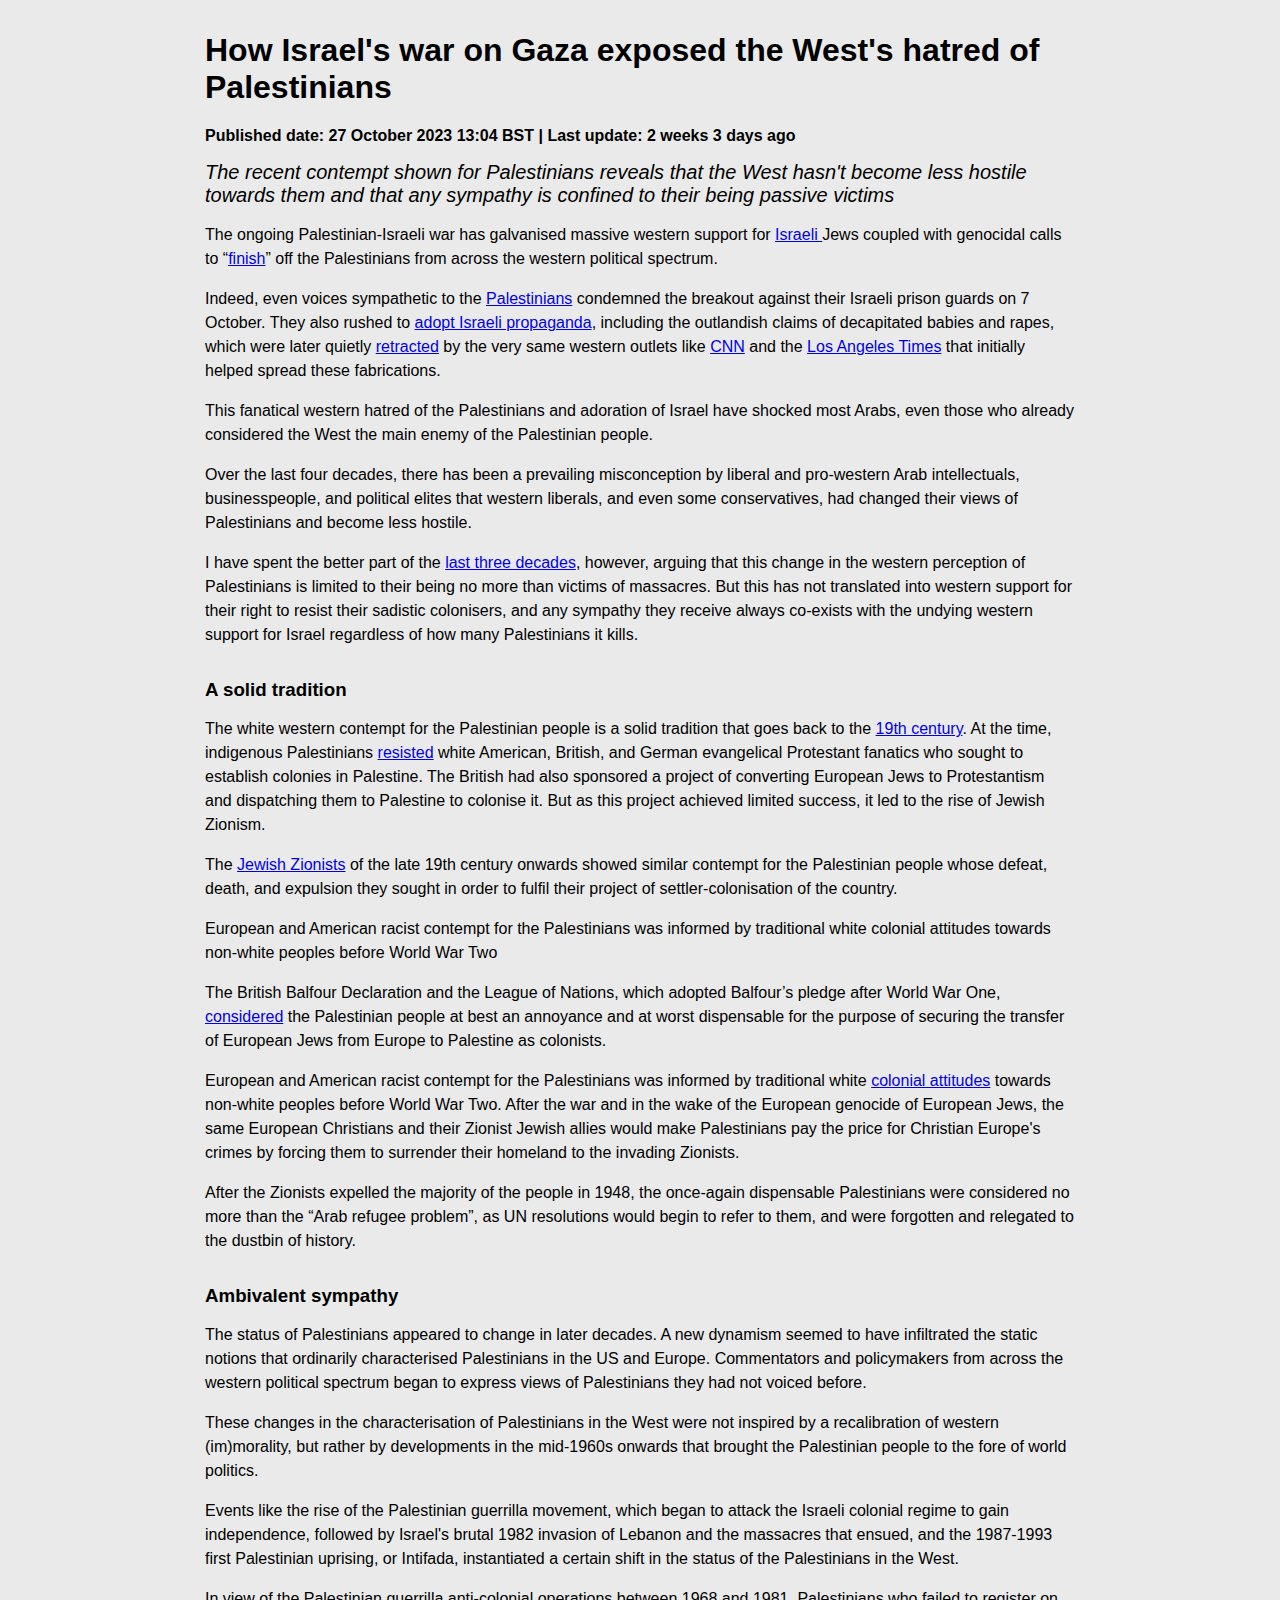
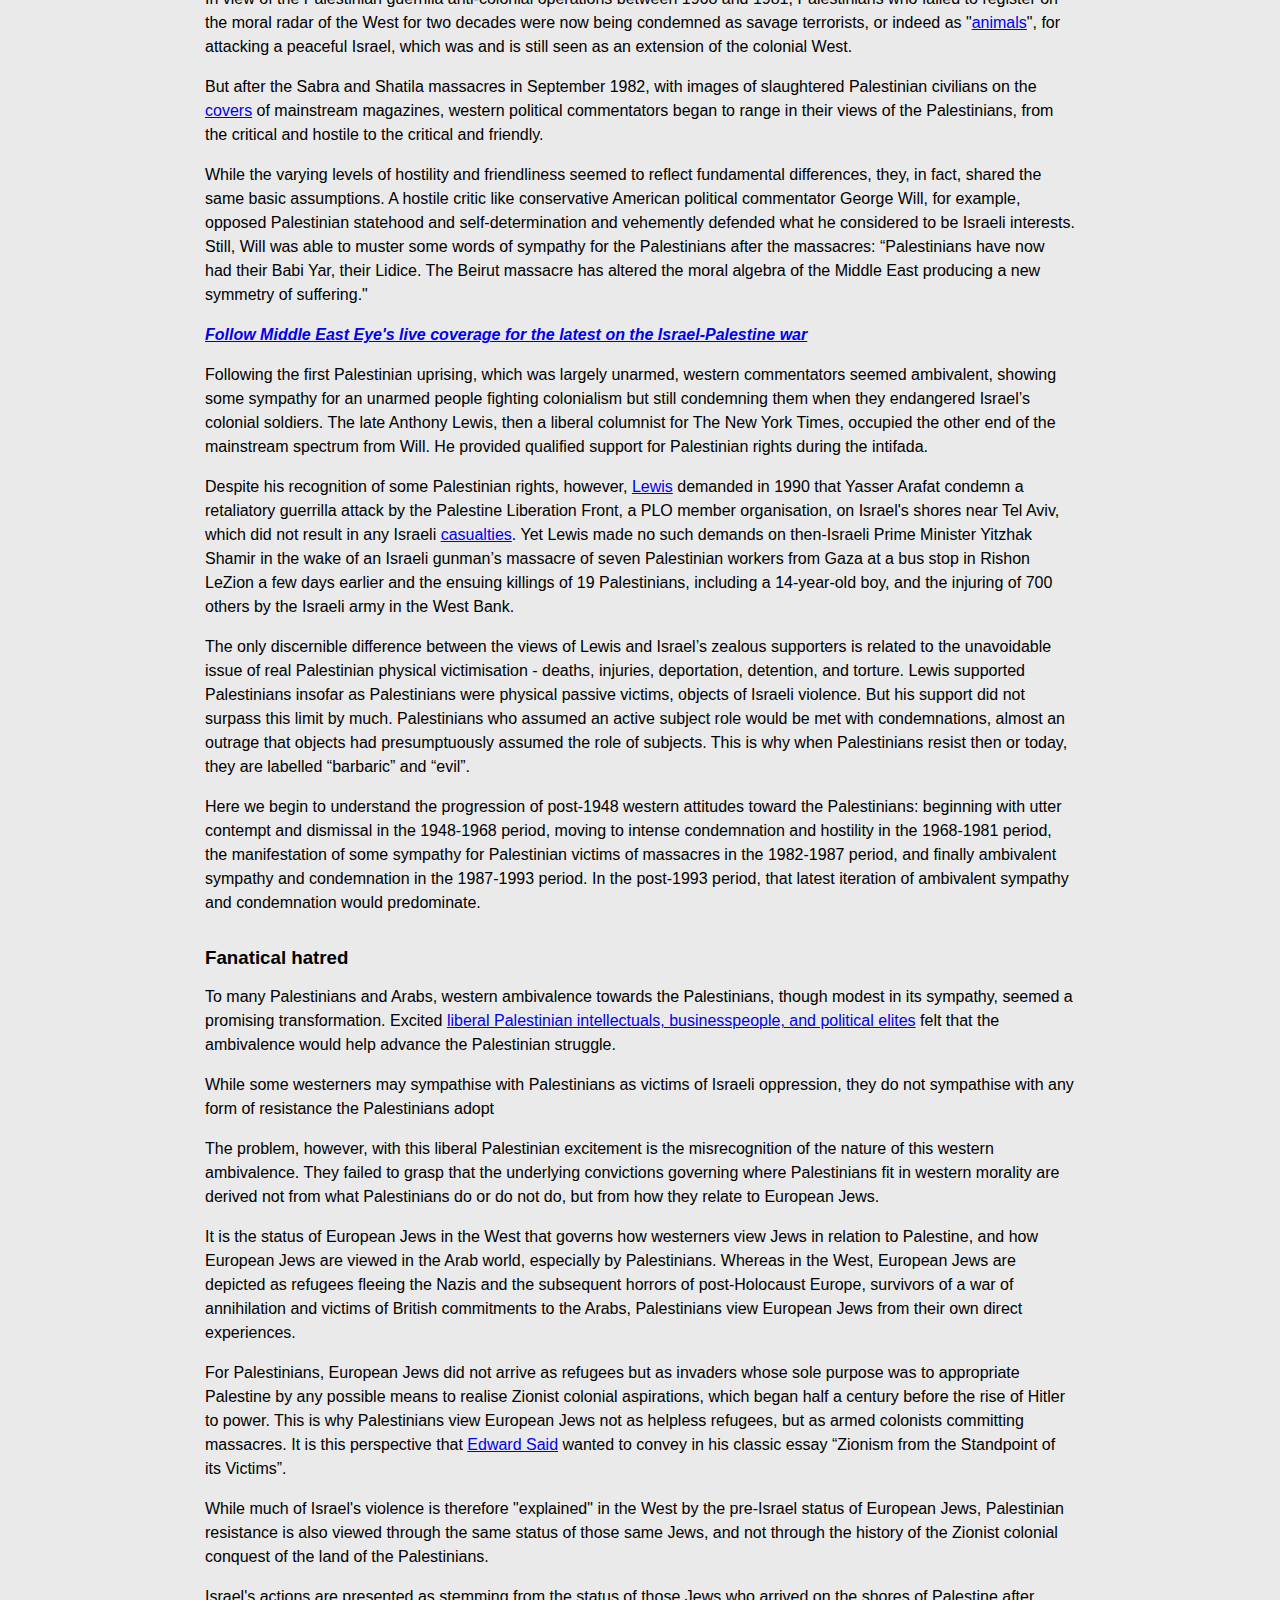
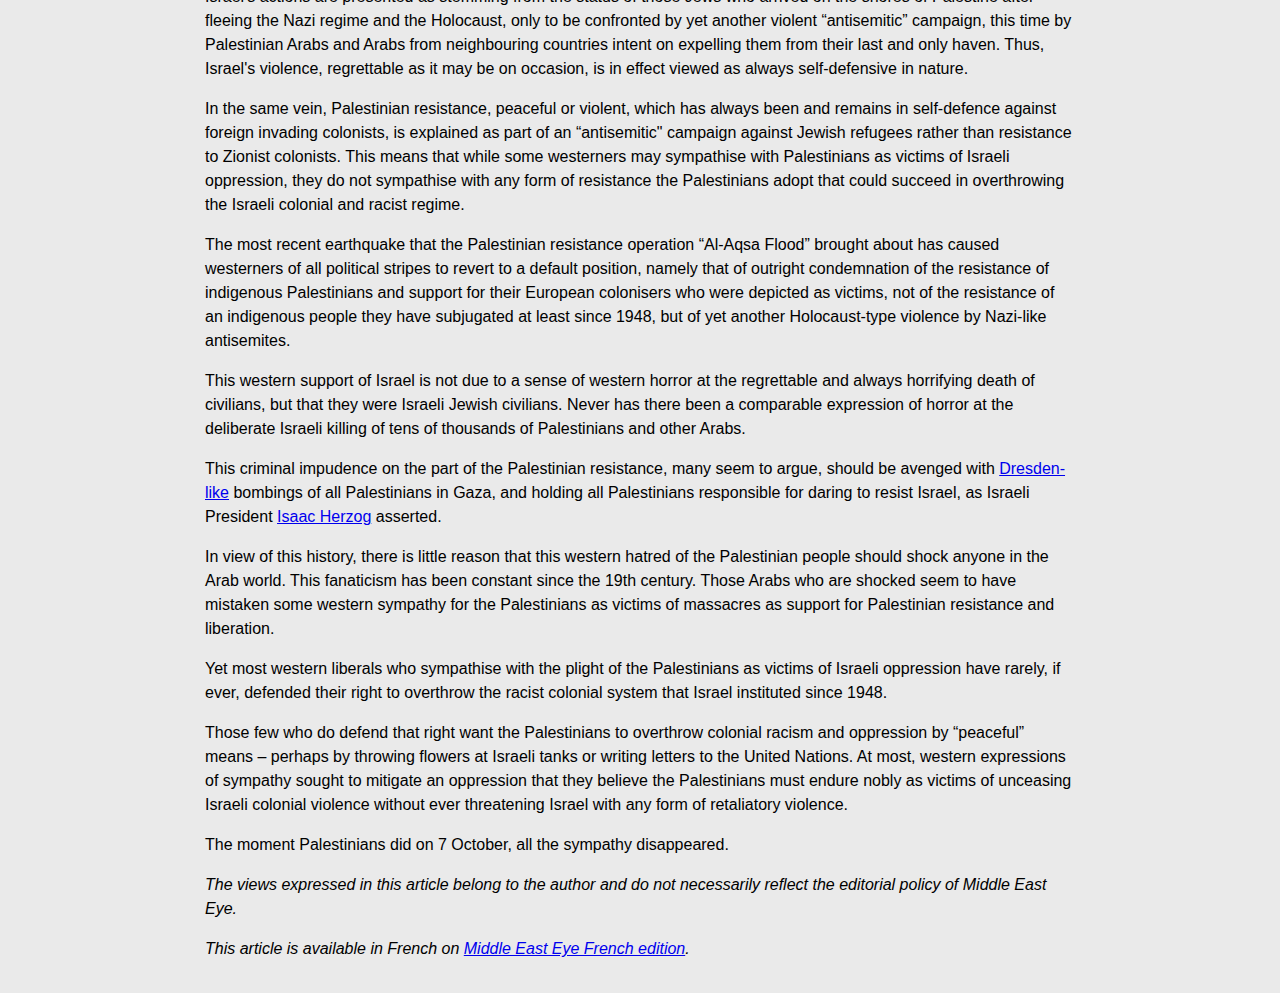
<file: 2023/10/27/how-israel-war-gaza-exposed-west-hatred-palestinians.html>
<html lang="en"><head><title>
How Israel's war on Gaza exposed the West's hatred of Palestinians
</title><style>.field-field-subhead {
    font-style: italic;
    font-size: 1.25rem;
}

.submitted-date {
    font-weight: bold;
    margin-bottom: 1rem;
}

body {
    font-family: sans-serif;
    padding: 2rem;
    max-width: 870px;
    margin: 0 auto;
    background-color: #eaeaea;
}

p {
    line-height: 150%;
}

h3 {
    margin-top: 2rem;
    margin-bottom: 0;
}

li {
    margin-bottom: 0.5rem;
}

img {
    display: none;
}</style><meta charset="UTF-8"><meta name="viewport" content="width=device-width, initial-scale=1, maximum-scale=1.0, user-scalable=no"></head><body><h1 class="page-title"><span class="field field-title">How Israel's war on Gaza exposed the West's hatred of Palestinians</span></h1><div class="submitted-date">          <span class="date-created">Published date:</span> 27 October 2023 13:04 BST            <span class="date-separator">| </span>            <span class="date-updated">Last update:</span> <span id="date-updatedago" data-timeago="1698846653">2 weeks 3 days</span> ago        </div><div class="field field-field-subhead">The recent contempt shown for Palestinians reveals that the West hasn't become less hostile towards them and that any sympathy is confined to their being passive victims</div><p>The ongoing Palestinian-Israeli war has galvanised massive western support for <a target="_blank" href="https://www.middleeasteye.net/countries/israel">Israeli </a>Jews coupled with genocidal calls to “<a href="https://www.tiktok.com/discover/niki-haley-saying-finish-them">finish</a>” off the Palestinians from across the western political spectrum.</p><p>Indeed, even voices sympathetic to the <a target="_blank" href="https://www.middleeasteye.net/countries/palestine">Palestinians</a> condemned the breakout against their Israeli prison guards on 7 October. They also rushed to <a href="https://twitter.com/HeerJeet/status/1715924677284032543">adopt Israeli propaganda</a>, including the outlandish claims of decapitated babies and rapes, which were later quietly <a href="https://www.middleeasteye.net/opinion/israel-palestine-war-western-media-gaza-parroting-lies-genocide-paving-way">retracted</a> by the very same western outlets like <a href="https://www.aa.com.tr/en/world/cnn-reporter-apologizes-for-defending-israeli-claims-that-hamas-beheaded-babies-/3019286">CNN</a> and the <a href="https://www.anews.com.tr/world/2023/10/12/the-los-angeles-times-retracts-rape-allegations-against-palestinian-group-hamas">Los Angeles Times</a> that initially helped spread these fabrications.</p><p>This fanatical western hatred of the Palestinians and adoration of Israel have shocked most Arabs, even those who already considered the West the main enemy of the Palestinian people.</p><p>Over the last four decades, there has been a prevailing misconception by liberal and pro-western Arab intellectuals, businesspeople, and political elites that western liberals, and even some conservatives, had changed their views of Palestinians and become less hostile.</p><p>I have spent the better part of the <a target="_blank" href="https://www.jstor.org/stable/466356">last three decades</a>, however, arguing that this change in the western perception of Palestinians is limited to their being no more than victims of massacres. But this has not translated into western support for their right to resist their sadistic colonisers, and any sympathy they receive always co-exists with the undying western support for Israel regardless of how many Palestinians it kills.</p><h3>A solid tradition</h3><p>The white western contempt for the Palestinian people is a solid tradition that goes back to the <a target="_blank" href="https://www.middleeasteye.net/opinion/nakba-palestinian-catastrophe-began-19th-century-and-continues-day">19th century</a>. At the time, indigenous Palestinians <a href="https://www.middleeasteye.net/opinion/israel-palestine-why-west-rally-around-last-settler-colony">resisted</a> white American, British, and German evangelical Protestant fanatics who sought to establish colonies in Palestine. The British had also sponsored a project of converting European Jews to Protestantism and dispatching them to Palestine to colonise it. But as this project achieved limited success, it led to the rise of Jewish Zionism.</p><p>The <a target="_blank" href="https://www.middleeasteye.net/opinion/nakba-75-job-israeli-settler-colonialism-never-done">Jewish Zionists</a> of the late 19th century onwards showed similar contempt for the Palestinian people whose defeat, death, and expulsion they sought in order to fulfil their project of settler-colonisation of the country.</p><p>European and American racist contempt for the Palestinians was informed by traditional white colonial attitudes towards non-white peoples before World War Two</p><p>The British Balfour Declaration and the League of Nations, which adopted Balfour’s pledge after World War One, <a target="_blank" href="https://humanityjournal.org/issue9-2/against-self-determination/">considered</a> the Palestinian people at best an annoyance and at worst dispensable for the purpose of securing the transfer of European Jews from Europe to Palestine as colonists.</p><p>European and American racist contempt for the Palestinians was informed by traditional white <a target="_blank" href="https://www.middleeasteye.net/opinion/israel-and-west-shared-values-racism-and-settler-colonialism">colonial attitudes</a> towards non-white peoples before World War Two. After the war and in the wake of the European genocide of European Jews, the same European Christians and their Zionist Jewish allies would make Palestinians pay the price for Christian Europe's crimes by forcing them to surrender their homeland to the invading Zionists.</p><p>After the Zionists expelled the majority of the people in 1948, the once-again dispensable Palestinians were considered no more than the “Arab refugee problem”, as UN resolutions would begin to refer to them, and were forgotten and relegated to the dustbin of history.</p><h3>Ambivalent sympathy</h3><p>The status of Palestinians appeared to change in later decades. A new dynamism seemed to have infiltrated the static notions that ordinarily characterised Palestinians in the US and Europe. Commentators and policymakers from across the western political spectrum began to express views of Palestinians they had not voiced before. &nbsp;</p><p>These changes in the characterisation of Palestinians in the West were not inspired by a recalibration of western (im)morality, but rather by developments in the mid-1960s onwards that brought the Palestinian people to the fore of world politics.</p><p>Events like the rise of the Palestinian guerrilla movement, which began to attack the Israeli colonial regime to gain independence, followed by Israel's brutal 1982 invasion of Lebanon and the massacres that ensued, and the 1987-1993 first Palestinian uprising, or Intifada, instantiated a certain shift in the status of the Palestinians in the West.</p><p>In view of the Palestinian guerrilla anti-colonial operations between 1968 and 1981, Palestinians who failed to register on the moral radar of the West for two decades were now being condemned as savage terrorists, or indeed as "<a target="_blank" href="https://slate.com/human-interest/2013/09/erica-jongs-fear-of-flying-reviewed-on-its-40th-anniversary.html">animals</a>", for attacking a peaceful Israel, which was and is still seen as an extension of the colonial West. &nbsp;</p><p>But after the Sabra and Shatila massacres in September 1982, with images of slaughtered Palestinian civilians on the <a target="_blank" href="https://muslimmatters.org/2011/09/16/a-history-lesson-on-the-massacre-of-sabra-and-shatila/">covers</a> of mainstream magazines, western political commentators began to range in their views of the Palestinians, from the critical and hostile to the critical and friendly.</p><p>While the varying levels of hostility and friendliness seemed to reflect fundamental differences, they, in fact, shared the same basic assumptions. A hostile critic like conservative American political commentator George Will, for example, opposed Palestinian statehood and self-determination and vehemently defended what he considered to be Israeli interests. Still, Will was able to muster some words of sympathy for the Palestinians after the massacres: “Palestinians have now had their Babi Yar, their Lidice. The Beirut massacre has altered the moral algebra of the Middle East producing a new symmetry of suffering."</p><p><strong><em><a target="_blank" href="https://www.middleeasteye.net/news/israel-palestine-war-gaza-invasion-live" target="_blank">Follow Middle East Eye's live coverage for the latest on the Israel-Palestine war</a></em></strong></p><p>Following the first Palestinian uprising, which was largely unarmed, western commentators seemed ambivalent, showing some sympathy for an unarmed people fighting colonialism but still condemning them when they endangered Israel’s colonial soldiers. The late Anthony Lewis, then a liberal columnist for The New York Times, occupied the other end of the mainstream spectrum from Will. He provided qualified support for Palestinian rights during the intifada.</p><p>Despite his recognition of some Palestinian rights, however, <a target="_blank" href="https://www.google.com/books/edition/The_Persistence_of_the_Palestinian_Quest/zv6SAgAAQBAJ?hl=en&amp;gbpv=1&amp;bsq=rishon">Lewis</a> demanded in 1990 that Yasser Arafat condemn a retaliatory guerrilla attack by the Palestine Liberation Front, a PLO member organisation, on Israel's shores near Tel Aviv, which did not result in any Israeli <a href="https://www.jewishvirtuallibrary.org/palestinian-liberation-front-abu-abbas-faction-plf">casualties</a>. Yet Lewis made no such demands on then-Israeli Prime Minister Yitzhak Shamir in the wake of an Israeli gunman’s massacre of seven Palestinian workers from Gaza at a bus stop in Rishon LeZion a few days earlier and the ensuing killings of 19 Palestinians, including a 14-year-old boy, and the injuring of 700 others by the Israeli army in the West Bank.</p><p>The only discernible difference between the views of Lewis and Israel’s zealous supporters is related to the unavoidable issue of real Palestinian physical victimisation - deaths, injuries, deportation, detention, and torture. Lewis supported Palestinians insofar as Palestinians were physical passive victims, objects of Israeli violence. But his support did not surpass this limit by much. Palestinians who assumed an active subject role would be met with condemnations, almost an outrage that objects had presumptuously assumed the role of subjects. This is why when Palestinians resist then or today, they are labelled “barbaric” and “evil”.</p><p>Here we begin to understand the progression of post-1948 western attitudes toward the Palestinians: beginning with utter contempt and dismissal in the 1948-1968 period, moving to intense condemnation and hostility in the 1968-1981 period, the manifestation of some sympathy for Palestinian victims of massacres in the 1982-1987 period, and finally ambivalent sympathy and condemnation in the 1987-1993 period. In the post-1993 period, that latest iteration of ambivalent sympathy and condemnation would predominate.</p><h3>Fanatical hatred</h3><p>To many Palestinians and Arabs, western ambivalence towards the Palestinians, though modest in its sympathy, seemed a promising transformation. Excited <a target="_blank" href="https://www.google.com/books/edition/The_Persistence_of_the_Palestinian_Quest/y_2SAgAAQBAJ?hl=en&amp;gbpv=1&amp;bsq=comprador">liberal Palestinian intellectuals, businesspeople, and political elites</a> felt that the ambivalence would help advance the Palestinian struggle.</p><p>While some westerners may sympathise with Palestinians as victims of Israeli oppression, they do not sympathise with any form of resistance the Palestinians adopt</p><p>The problem, however, with this liberal Palestinian excitement is the misrecognition of the nature of this western ambivalence. They failed to grasp that the underlying convictions governing where Palestinians fit in western morality are derived not from what Palestinians do or do not do, but from how they relate to European Jews.</p><p>It is the status of European Jews in the West that governs how westerners view Jews in relation to Palestine, and how European Jews are viewed in the Arab world, especially by Palestinians. Whereas in the West, European Jews are depicted as refugees fleeing the Nazis and the subsequent horrors of post-Holocaust Europe, survivors of a war of annihilation and victims of British commitments to the Arabs, Palestinians view European Jews from their own direct experiences.</p><p>For Palestinians, European Jews did not arrive as refugees but as invaders whose sole purpose was to appropriate Palestine by any possible means to realise Zionist colonial aspirations, which began half a century before the rise of Hitler to power. This is why Palestinians view European Jews not as helpless refugees, but as armed colonists committing massacres. It is this perspective that <a target="_blank" href="https://www.google.com/books/edition/The_Question_of_Palestine/rYxKCgAAQBAJ?hl=en&amp;gbpv=1&amp;dq=the+question+of+Palestine+Edward+w.+Said&amp;printsec=frontcover">Edward Said</a> wanted to convey in his classic essay “Zionism from the Standpoint of its Victims”.</p><p>While much of Israel's violence is therefore "explained" in the West by the pre-Israel status of European Jews, Palestinian resistance is also viewed through the same status of those same Jews, and not through the history of the Zionist colonial conquest of the land of the Palestinians. &nbsp;</p><p>Israel's actions are presented as stemming from the status of those Jews who arrived on the shores of Palestine after fleeing the Nazi regime and the Holocaust, only to be confronted by yet another violent “antisemitic” campaign, this time by Palestinian Arabs and Arabs from neighbouring countries intent on expelling them from their last and only haven. Thus, Israel's violence, regrettable as it may be on occasion, is in effect viewed as always self-defensive in nature.</p><p>In the same vein, Palestinian resistance, peaceful or violent, which has always been and remains in self-defence against foreign invading colonists, is explained as part of an “antisemitic" campaign against Jewish refugees rather than resistance to Zionist colonists. This means that while some westerners may sympathise with Palestinians as victims of Israeli oppression, they do not sympathise with any form of resistance the Palestinians adopt that could succeed in overthrowing the Israeli colonial and racist regime.</p><p>The most recent earthquake that the Palestinian resistance operation “Al-Aqsa Flood” brought about has caused westerners of all political stripes to revert to a default position, namely that of outright condemnation of the resistance of indigenous Palestinians and support for their European colonisers who were depicted as victims, not of the resistance of an indigenous people they have subjugated at least since 1948, but of yet another Holocaust-type violence by Nazi-like antisemites.</p><p>This western support of Israel is not due to a sense of western horror at the regrettable and always horrifying death of civilians, but that they were Israeli Jewish civilians. Never has there been a comparable expression of horror at the deliberate Israeli killing of tens of thousands of Palestinians and other Arabs.</p><p>This criminal impudence on the part of the Palestinian resistance, many seem to argue, should be avenged with <a target="_blank" href="https://finance.yahoo.com/video/israels-uk-ambassador-compares-24-080710104.html">Dresden-like</a> bombings of all Palestinians in Gaza, and holding all Palestinians responsible for daring to resist Israel, as Israeli President <a href="https://www.huffpost.com/entry/israel-gaza-isaac-herzog_n_65295ee8e4b03ea0c004e2a8">Isaac Herzog</a> asserted.</p><p>In view of this history, there is little reason that this western hatred of the Palestinian people should shock anyone in the Arab world. This fanaticism has been constant since the 19th century. Those Arabs who are shocked seem to have mistaken some western sympathy for the Palestinians as victims of massacres as support for Palestinian resistance and liberation.</p><p>Yet most western liberals who sympathise with the plight of the Palestinians as victims of Israeli oppression have rarely, if ever, defended their right to overthrow the racist colonial system that Israel instituted since 1948.</p><p>Those few who do defend that right want the Palestinians to overthrow colonial racism and oppression by “peaceful” means – perhaps by throwing flowers at Israeli tanks or writing letters to the United Nations. At most, western expressions of sympathy sought to mitigate an oppression that they believe the Palestinians must endure nobly as victims of unceasing Israeli colonial violence without ever threatening Israel with any form of retaliatory violence.</p><p>The moment Palestinians did on 7 October, all the sympathy disappeared.</p><p><i>The views expressed in this article belong to the author and do not necessarily reflect the editorial policy of Middle East Eye.</i></p><p><i>This article is available in French on <a target="_blank" href="https://www.middleeasteye.net/fr/opinion-fr/guerre-israel-palestine-haine-occident-juifs-colonisation-guerre-shoah-intifada">Middle East Eye French edition</a>.</i></p></body></html>
</file>
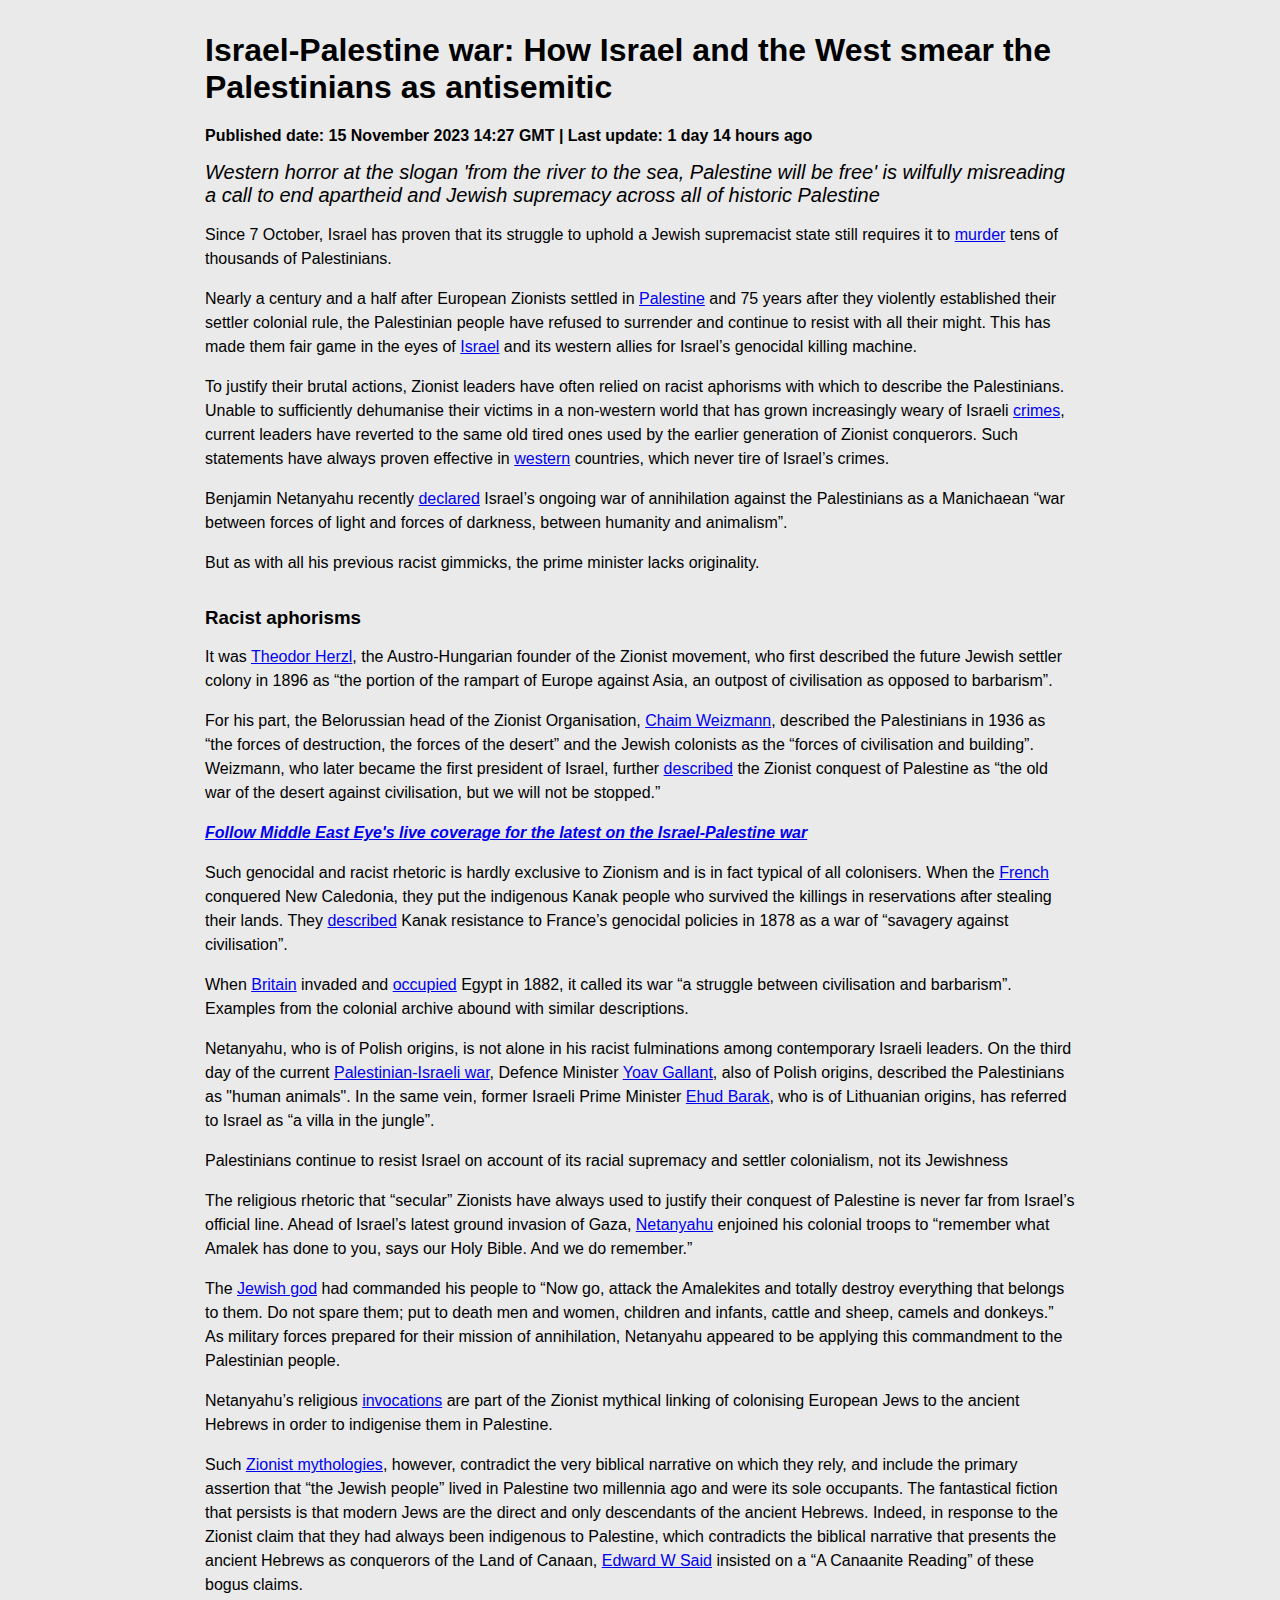
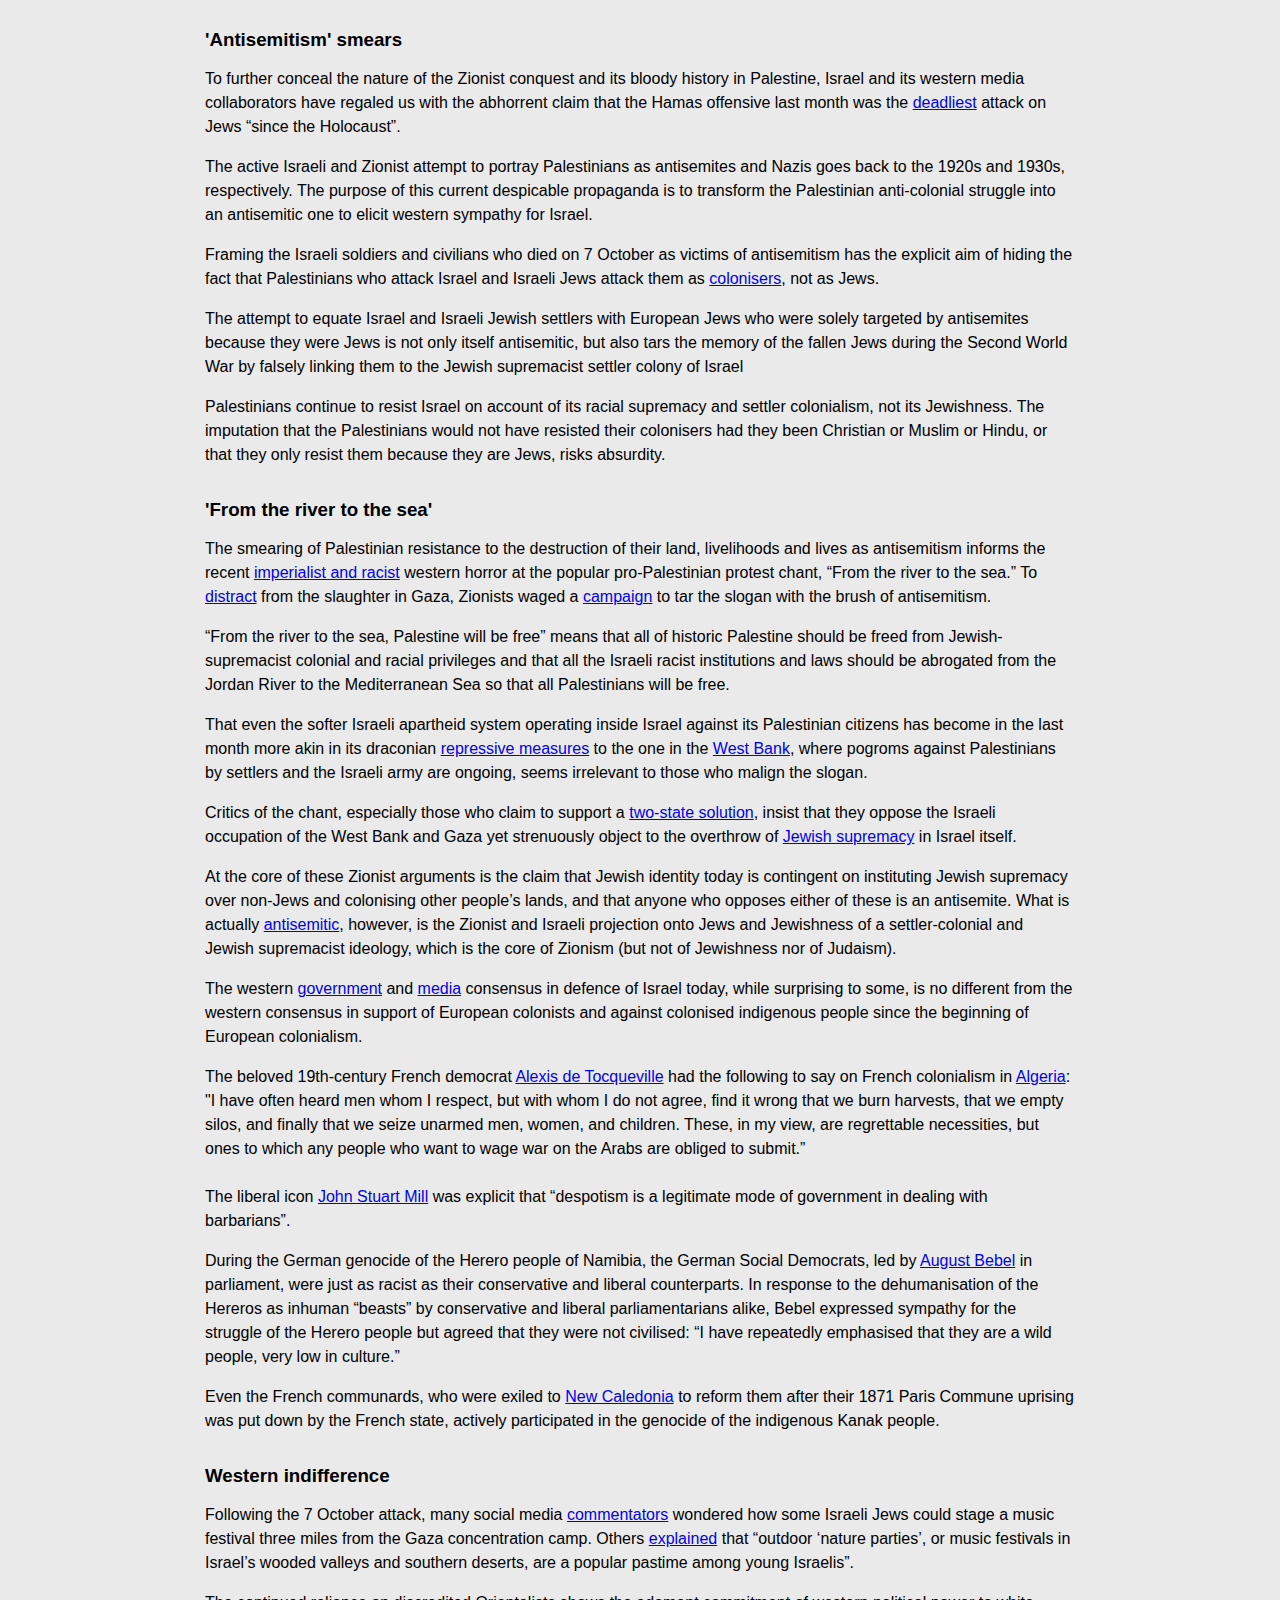
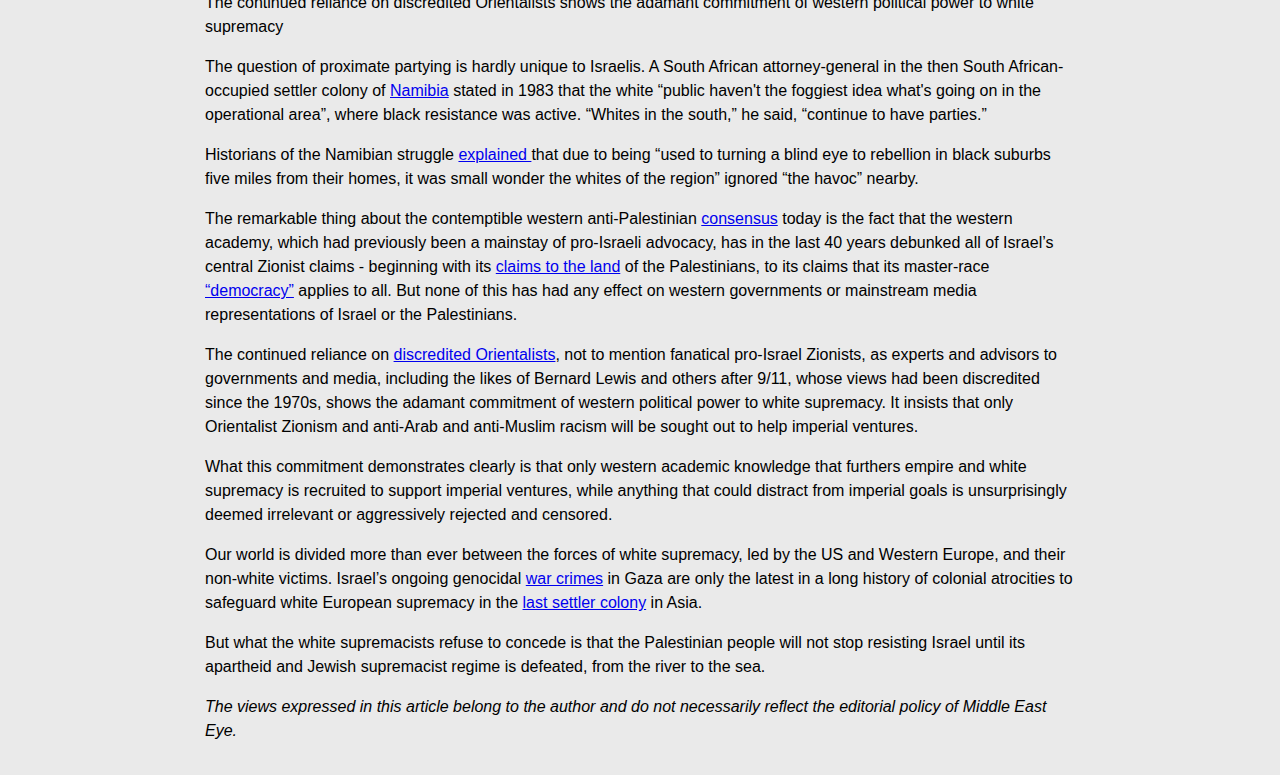
<file: 2023/11/15/israel-west-smear-palestinians-antisemitic.html>
<html lang="en"><head><title>
Israel-Palestine war: How Israel and the West smear the Palestinians as antisemitic
</title><style>.field-field-subhead {
    font-style: italic;
    font-size: 1.25rem;
}

.submitted-date {
    font-weight: bold;
    margin-bottom: 1rem;
}

body {
    font-family: sans-serif;
    padding: 2rem;
    max-width: 870px;
    margin: 0 auto;
    background-color: #eaeaea;
}

p {
    line-height: 150%;
}

h3 {
    margin-top: 2rem;
    margin-bottom: 0;
}

li {
    margin-bottom: 0.5rem;
}

img {
    display: none;
}</style><meta charset="UTF-8"><meta name="viewport" content="width=device-width, initial-scale=1, maximum-scale=1.0, user-scalable=no"></head><body><h1 class="page-title"><span class="field field-title">Israel-Palestine war: How Israel and the West smear the Palestinians as antisemitic</span></h1><div class="submitted-date">          <span class="date-created">Published date:</span> 15 November 2023 14:27 GMT            <span class="date-separator">| </span>            <span class="date-updated">Last update:</span> <span id="date-updatedago" data-timeago="1700216506">1 day 14 hours</span> ago        </div><div class="field field-field-subhead">Western horror at the slogan 'from the river to the sea, Palestine will be free' is wilfully misreading a call to end apartheid and Jewish supremacy across all of historic Palestine</div><p>Since 7 October, Israel has proven that its struggle to uphold a Jewish supremacist state still requires it to <a target="_blank" href="https://www.middleeasteye.net/israel-palestine-hamas-war-gaza-live-invasion">murder</a> tens of thousands of Palestinians.</p><p>Nearly a century and a half after European Zionists settled in <a target="_blank" href="https://www.middleeasteye.net/countries/palestine">Palestine</a> and 75 years after they violently established their settler colonial rule, the Palestinian people have refused to surrender and continue to resist with all their might. This has made them fair game in the eyes of <a href="https://www.middleeasteye.net/countries/israel">Israel</a> and its western allies for Israel’s genocidal killing machine.</p><p>To justify their brutal actions, Zionist leaders have often relied on racist aphorisms with which to describe the Palestinians. Unable to sufficiently dehumanise their victims in a non-western world that has grown increasingly weary of Israeli <a target="_blank" href="https://www.hrw.org/report/2021/04/27/threshold-crossed/israeli-authorities-and-crimes-apartheid-and-persecution">crimes</a>, current leaders have reverted to the same old tired ones used by the earlier generation of Zionist conquerors. Such statements have always proven effective in <a href="https://www.middleeasteye.net/opinion/how-israel-war-gaza-exposed-west-hatred-palestinians">western</a> countries, which never tire of Israel’s crimes.</p><p>Benjamin Netanyahu recently <a target="_blank" href="https://www.timesofisrael.com/liveblog_entry/netanyahu-to-knesset-fight-with-nazi-hamas-is-war-between-light-and-darkness/">declared</a> Israel’s ongoing war of annihilation against the Palestinians as a Manichaean “war between forces of light and forces of darkness, between humanity and animalism”.</p><p>But as with all his previous racist gimmicks, the prime minister lacks originality.</p><h3>Racist aphorisms</h3><p>It was <a target="_blank" href="https://www.jewishvirtuallibrary.org/quot-the-jewish-state-quot-theodor-herzl">Theodor Herzl</a>, the Austro-Hungarian founder of the Zionist movement, who first described the future Jewish settler colony in 1896 as “the portion of the rampart of Europe against Asia, an outpost of civilisation as opposed to barbarism”.</p><p>For his part, the Belorussian head of the Zionist Organisation, <a target="_blank" href="https://www.google.com/books/edition/The_Persistence_of_the_Palestinian_Quest/y_2SAgAAQBAJ?hl=en&amp;gbpv=1&amp;bsq=Weizmann">Chaim Weizmann</a>, described the Palestinians in 1936 as “the forces of destruction, the forces of the desert” and the Jewish colonists as the “forces of civilisation and building”. Weizmann, who later became the first president of Israel, further <a href="https://www.google.com/books/edition/The_Persistence_of_the_Palestinian_Quest/y_2SAgAAQBAJ?hl=en&amp;gbpv=1&amp;bsq=Weizmann">described</a> the Zionist conquest of Palestine as “the old war of the desert against civilisation, but we will not be stopped.”</p><p><em><strong><a target="_blank" href="https://www.middleeasteye.net/news/israel-palestine-live-gaza-hamas-war-invasion" target="_blank">Follow Middle East Eye's live coverage for the latest on the Israel-Palestine war</a></strong></em></p><p>Such genocidal and racist rhetoric is hardly exclusive to Zionism and is in fact typical of all colonisers. When the <a target="_blank" href="https://www.middleeasteye.net/countries/france">French</a> conquered New Caledonia, they put the indigenous Kanak people who survived the killings in reservations after stealing their lands. They <a href="https://www.middleeasteye.net/opinion/france-new-caledonia-referendum-settler-colonialism">described</a> Kanak resistance to France’s genocidal policies in 1878 as a war of “savagery against civilisation”.</p><p>When <a target="_blank" href="https://www.middleeasteye.net/countries/uk">Britain</a> invaded and <a href="https://www.jstor.org/stable/162074">occupied</a> Egypt in 1882, it called its war “a struggle between civilisation and barbarism”. Examples from the colonial archive abound with similar descriptions.</p><p>Netanyahu, who is of Polish origins, is not alone in his racist fulminations among contemporary Israeli leaders. On the third day of the current <a target="_blank" href="https://www.middleeasteye.net/topics/israel-palestine-war">Palestinian-Israeli war</a>, Defence Minister <a href="https://www.middleeasteye.net/news/israel-palestine-war-fighting-human-animals-defence-minister">Yoav Gallant</a>, also of Polish origins, described the Palestinians as "human animals". In the same vein, former Israeli Prime Minister <a href="https://www.theguardian.com/commentisfree/2013/aug/20/jewish-majority-israel-villa-in-the-jungle">Ehud Barak</a>, who is of Lithuanian origins, has referred to Israel as “a villa in the jungle”.</p><p>Palestinians continue to resist Israel on account of its racial supremacy and settler colonialism, not its Jewishness</p><p>The religious rhetoric that “secular” Zionists have always used to justify their conquest of Palestine is never far from Israel’s official line. Ahead of Israel’s latest ground invasion of Gaza, <a target="_blank" href="https://www.motherjones.com/politics/2023/11/benjamin-netanyahu-amalek-israel-palestine-gaza-saul-samuel-old-testament/">Netanyahu</a> enjoined his colonial troops to “remember what Amalek has done to you, says our Holy Bible. And we do remember.”</p><p>The <a target="_blank" href="https://web.mit.edu/jywang/www/cef/Bible/NIV/NIV_Bible/1SAM+15.html#:~:text=Now%20go%2C%20attack%20the%20Amalekites,and%20sheep%2C%20camels%20and%20donkeys.">Jewish god</a> had commanded his people to “Now go, attack the Amalekites and totally destroy everything that belongs to them. Do not spare them; put to death men and women, children and infants, cattle and sheep, camels and donkeys.” As military forces prepared for their mission of annihilation, Netanyahu appeared to be applying this commandment to the Palestinian people.</p><p>Netanyahu’s religious <a target="_blank" href="https://www.youtube.com/watch?v=pMVs7akyMh0">invocations</a> are part of the Zionist mythical linking of colonising European Jews to the ancient Hebrews in order to indigenise them in Palestine.</p><p>Such <a target="_blank" href="https://www.middleeasteye.net/opinion/israel-biblical-myths-palestine-used-justify-conquest-dustbin-history">Zionist mythologies</a>, however, contradict the very biblical narrative on which they rely, and include the primary assertion that “the Jewish people” lived in Palestine two millennia ago and were its sole occupants. The fantastical fiction that persists is that modern Jews are the direct and only descendants of the ancient Hebrews. Indeed, in response to the Zionist claim that they had always been indigenous to Palestine, which contradicts the biblical narrative that presents the ancient Hebrews as conquerors of the Land of Canaan, <a href="https://www.jstor.org/stable/25006845">Edward W Said</a> insisted on a “A Canaanite Reading” of these bogus claims.</p><h3>'Antisemitism' smears</h3><p>To further conceal the nature of the Zionist conquest and its bloody history in Palestine, Israel and its western media collaborators have regaled us with the abhorrent claim that the Hamas offensive last month was the <a target="_blank" href="https://www.timesofisrael.com/was-hamass-attack-on-saturday-the-bloodiest-day-for-jews-since-the-holocaust/">deadliest</a> attack on Jews “since the Holocaust”.</p><p>The active Israeli and Zionist attempt to portray Palestinians as antisemites and Nazis goes back to the 1920s and 1930s, respectively. The purpose of this current despicable propaganda is to transform the Palestinian anti-colonial struggle into an antisemitic one to elicit western sympathy for Israel.</p><p>Framing the Israeli soldiers and civilians who died on 7 October as victims of antisemitism has the explicit aim of hiding the fact that Palestinians who attack Israel and Israeli Jews attack them as <a target="_blank" href="https://www.commondreams.org/opinion/hamas-attacks-not-antisemitic">colonisers</a>, not as Jews.</p><p>The attempt to equate Israel and Israeli Jewish settlers with European Jews who were solely targeted by antisemites because they were Jews is not only itself antisemitic, but also tars the memory of the fallen Jews during the Second World War by falsely linking them to the Jewish supremacist settler colony of Israel</p><p>Palestinians continue to resist Israel on account of its racial supremacy and settler colonialism, not its Jewishness. The imputation that the Palestinians would not have resisted their colonisers had they been Christian or Muslim or Hindu, or that they only resist them because they are Jews, risks absurdity.</p><h3>'From the river to the sea'</h3><p>The smearing of Palestinian resistance to the destruction of their land, livelihoods and lives as antisemitism informs the recent <a target="_blank" href="https://thehill.com/homenews/administration/4301142-white-house-rejects-from-the-river-to-the-sea/">imperialist and racist</a>&nbsp;western&nbsp;horror at the popular pro-Palestinian protest chant, “From the river to the sea.” To <a href="https://www.businessinsider.com/what-from-river-to-sea-means-israel-palestine-rashida-tlaib-2023-11">distract</a> from the slaughter in Gaza, Zionists waged a <a href="https://www.adl.org/resources/backgrounder/allegation-river-sea-palestine-will-be-free">campaign</a> to tar the slogan with the brush of antisemitism.</p><p>“From the river to the sea, Palestine will be free” means that all of historic Palestine should be freed from Jewish-supremacist colonial and racial privileges and that all the Israeli racist institutions and laws should be abrogated from the Jordan River to the Mediterranean Sea so that all Palestinians will be free.</p><p>That even the softer Israeli apartheid system operating inside Israel against its Palestinian citizens has become in the last month more akin in its draconian <a target="_blank" href="https://www.alquds.co.uk/ملاحقات-إسرائيل-لفلسطينيي-الداخل-تعي/">repressive measures</a> to the one in the <a href="https://www.middleeasteye.net/opinion/israel-palestine-war-gaza-onslaught-west-bank-siege-western-hypocrisy">West Bank</a>, where pogroms against Palestinians by settlers and the Israeli army are ongoing, seems irrelevant to those who malign the slogan.</p><p>Critics of the chant, especially those who claim to support a <a target="_blank" href="https://www.businessinsider.com/what-from-river-to-sea-means-israel-palestine-rashida-tlaib-2023-11">two-state solution</a>, insist that they oppose the Israeli occupation of the West Bank and Gaza yet strenuously object to the overthrow of <a href="https://www.middleeasteye.net/opinion/israeli-protesters-demonstrate-safeguard-master-race-democracy">Jewish supremacy</a> in Israel itself.</p><p>At the core of these Zionist arguments is the claim that Jewish identity today is contingent on instituting Jewish supremacy over non-Jews and colonising other people’s lands, and that anyone who opposes either of these is an antisemite. What is actually <a target="_blank" href="https://www.middleeasteye.net/opinion/anti-semitism-highest-stage-zionism">antisemitic</a>, however, is the Zionist and Israeli projection onto Jews and Jewishness of a settler-colonial and Jewish supremacist ideology, which is the core of Zionism (but not of Jewishness nor of Judaism).</p><p>The western <a target="_blank" href="https://www.middleeasteye.net/opinion/israel-palestine-war-us-blind-support-israel-shredding-influence">government</a> and <a href="https://www.middleeasteye.net/opinion/israel-palestine-war-us-media-legitimise-barbarism-against-palestinians">media</a> consensus in defence of Israel today, while surprising to some, is no different from the western consensus in support of European colonists and against colonised indigenous people since the beginning of European colonialism.</p><p>The beloved 19th-century French democrat <a target="_blank" href="https://journals.sagepub.com/doi/10.1177/1468795X10379676">Alexis de Tocqueville</a> had the following to say on French colonialism in <a href="https://www.middleeasteye.net/opinion/france-algeria-israel-settler-colonies-arab-world">Algeria</a>: "I have often heard men whom I respect, but with whom I do not agree, find it wrong that we burn harvests, that we empty silos, and finally that we seize unarmed men, women, and children. These, in my view, are regrettable necessities, but ones to which any people who want to wage war on the Arabs are obliged to submit.”<br><br>The liberal icon <a href="https://www.google.com/books/edition/Islam_in_Liberalism/3Aa6BQAAQBAJ?hl=en&amp;gbpv=1&amp;bsq=John%20Stuart%20Mill">John Stuart Mill</a> was explicit that “despotism is a legitimate mode of government in dealing with barbarians”.</p><p>During the German genocide of the Herero people of Namibia, the German Social Democrats, led by <a target="_blank" href="https://www.google.com/books/edition/The_Imperialist_Imagination/dRheDbkmigIC?hl=en&amp;gbpv=1&amp;bsq=Bebel">August Bebel</a> in parliament, were just as racist as their conservative and liberal counterparts. In response to the dehumanisation of the Hereros as inhuman “beasts” by conservative and liberal parliamentarians alike, Bebel expressed sympathy for the struggle of the Herero people but agreed that they were not civilised: “I have repeatedly emphasised that they are a wild people, very low in culture.”</p><p>Even the French communards, who were exiled to <a target="_blank" href="https://www.middleeasteye.net/opinion/france-new-caledonia-referendum-settler-colonialism">New Caledonia</a> to reform them after their 1871 Paris Commune uprising was put down by the French state, actively participated in the genocide of the indigenous Kanak people.</p><h3>Western indifference</h3><p>Following the 7 October attack, many social media <a target="_blank" href="https://twitter.com/search?q=music%20festival%20concentration%20camp&amp;src=typed_query&amp;f=top">commentators</a> wondered how some Israeli Jews could stage a music festival three miles from the Gaza concentration camp. Others <a href="https://www.seattletimes.com/nation-world/dozens-were-killed-at-a-music-festival-and-others-abducted/">explained</a> that “outdoor ‘nature parties’, or music festivals in Israel’s wooded valleys and southern deserts, are a popular pastime among young Israelis”.</p><p>The continued reliance on discredited Orientalists shows the adamant commitment of western political power to white supremacy</p><p>The question of proximate partying is hardly unique to Israelis. A South African attorney-general in the then South African-occupied settler colony of <a target="_blank" href="https://www.google.com/books/edition/The_Devils_are_Among_Us/JNghAAAAMAAJ?hl=en&amp;gbpv=1&amp;bsq=blind%20eye">Namibia</a> stated in 1983 that the white “public haven't the foggiest idea what's going on in the operational area”, where black resistance was active. “Whites in the south,” he said, “continue to have parties.”</p><p>Historians of the Namibian struggle <a target="_blank" href="https://www.google.com/books/edition/The_Devils_are_Among_Us/JNghAAAAMAAJ?hl=en&amp;gbpv=1&amp;bsq=blind%20eye">explained </a>that due to being “used to turning a blind eye to rebellion in black suburbs five miles from their homes, it was small wonder the whites of the region” ignored “the havoc” nearby. &nbsp;</p><p>The remarkable thing about the contemptible western anti-Palestinian <a target="_blank" href="https://www.middleeasteye.net/opinion/how-israel-war-gaza-exposed-west-hatred-palestinians">consensus</a> today is the fact that the western academy, which had previously been a mainstay of pro-Israeli advocacy, has in the last 40 years debunked all of Israel’s central Zionist claims - beginning with its <a href="https://www.middleeasteye.net/opinion/palestinians-dont-exist-smotrich-only-repeats-zionists-always-said">claims to the land</a> of the Palestinians, to its claims that its master-race <a href="https://www.middleeasteye.net/opinion/israeli-protesters-demonstrate-safeguard-master-race-democracy">“democracy”</a> applies to all. But none of this has had any effect on western governments or mainstream media representations of Israel or the Palestinians.</p><p>The continued reliance on <a target="_blank" href="http://www.miftah.org/display.cfm?DocId=5910&amp;CategoryId=5">discredited Orientalists</a>, not to mention fanatical pro-Israel Zionists, as experts and advisors to governments and media, including the likes of Bernard Lewis and others after 9/11, whose views had been discredited since the 1970s, shows the adamant commitment of western political power to white supremacy. It insists that only Orientalist Zionism and anti-Arab and anti-Muslim racism will be sought out to help imperial ventures.</p><p>What this commitment demonstrates clearly is that only western academic knowledge that furthers empire and white supremacy is recruited to support imperial ventures, while anything that could distract from imperial goals is unsurprisingly deemed irrelevant or aggressively rejected and censored.</p><p>Our world is divided more than ever between the forces of white supremacy, led by the US and Western Europe, and their non-white victims. Israel’s ongoing genocidal <a target="_blank" href="https://www.hrw.org/news/2023/11/14/gaza-unlawful-israeli-hospital-strikes-worsen-health-crisis">war crimes</a> in Gaza are only the latest in a long history of colonial atrocities to safeguard white European supremacy in the <a href="https://www.middleeasteye.net/opinion/france-algeria-israel-settler-colonies-arab-world">last settler colony</a> in Asia.</p><p>But what the white supremacists refuse to concede is that the Palestinian people will not stop resisting Israel until its apartheid and Jewish supremacist regime is defeated, from the river to the sea.</p><p><i>The views expressed in this article belong to the author and do not necessarily reflect the editorial policy of Middle East Eye.</i></p></body></html>
</file>
<file: style.css>
.field-field-subhead {
    font-style: italic;
    font-size: 1.25rem;
}

.submitted-date {
    font-weight: bold;
    margin-bottom: 1rem;
}

body {
    font-family: sans-serif;
    padding: 2rem;
    max-width: 870px;
    margin: 0 auto;
    background-color: #eaeaea;
}

p {
    line-height: 150%;
}

h3 {
    margin-top: 2rem;
    margin-bottom: 0;
}

li {
    margin-bottom: 0.5rem;
}

img {
    display: none;
}
</file>
